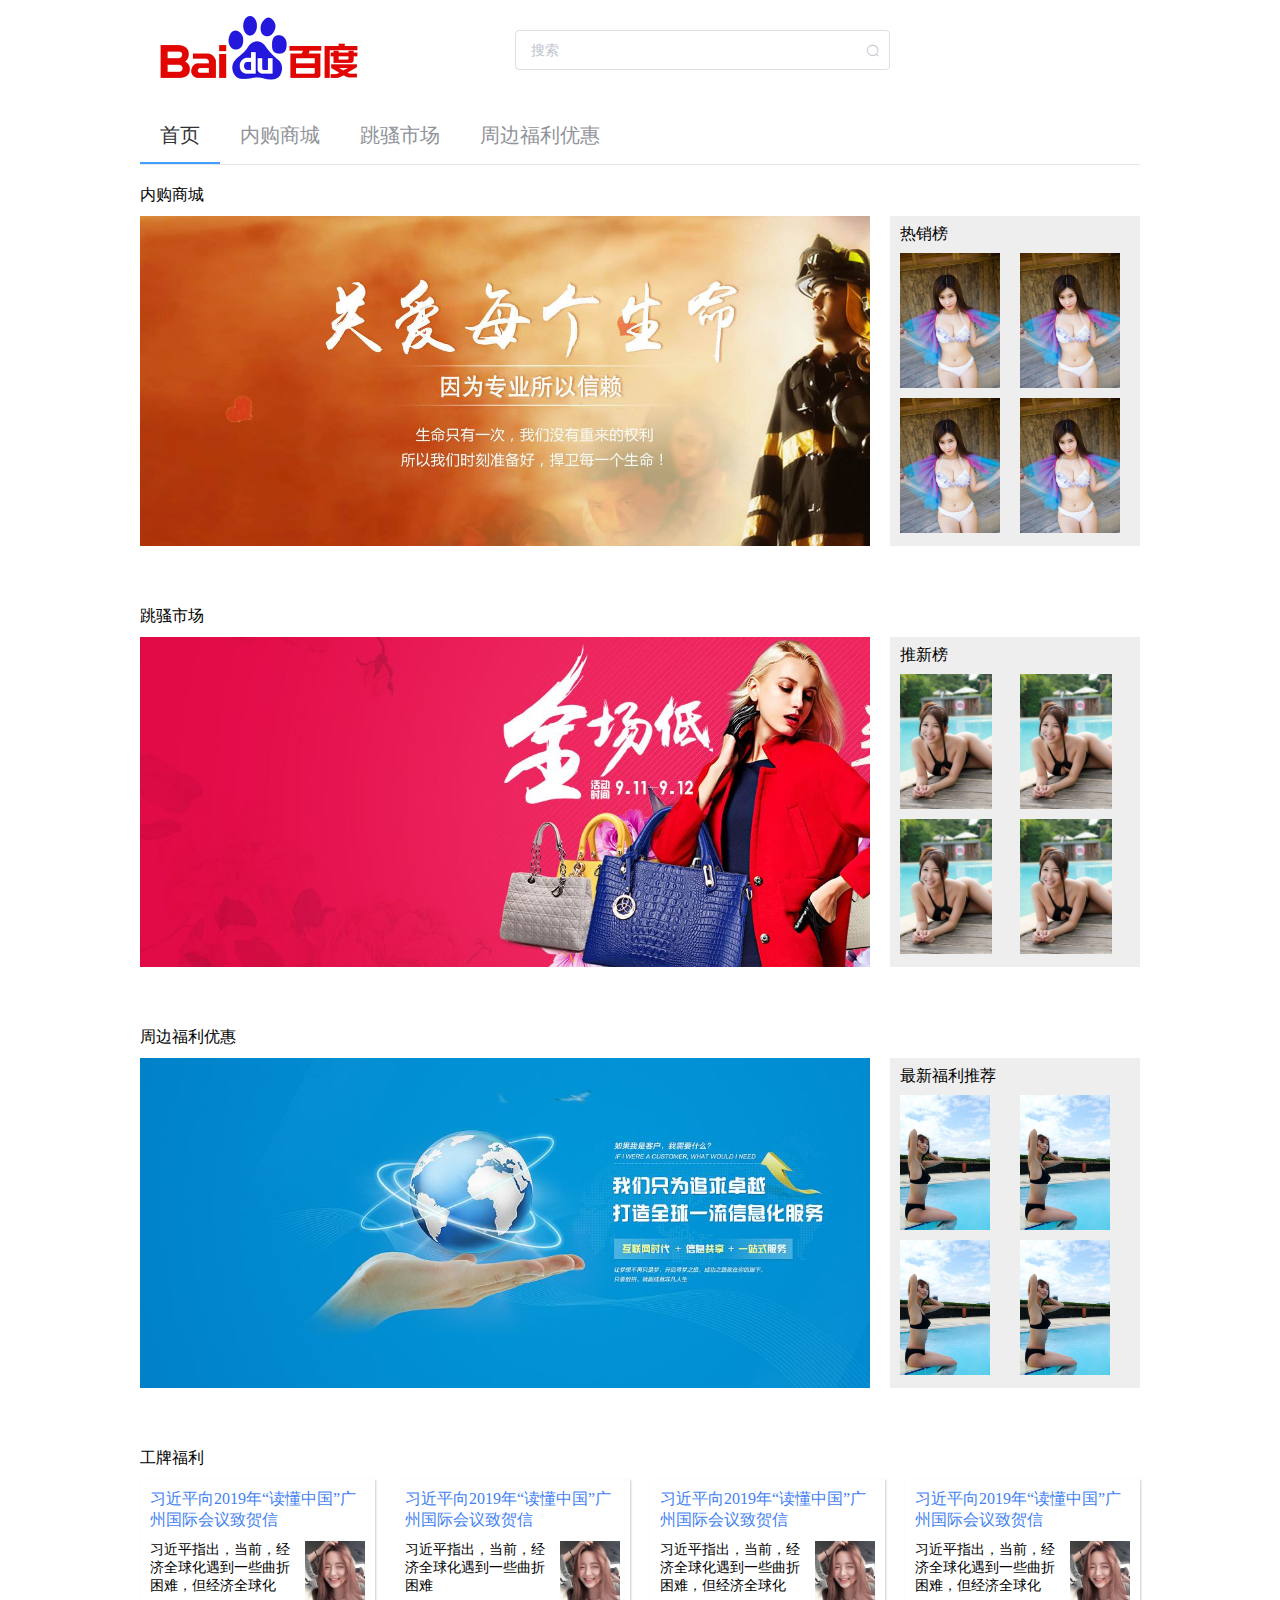
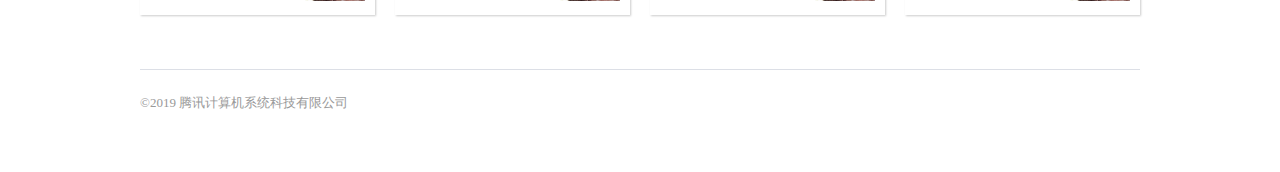
<file: index.html>
<!DOCTYPE html>
<html lang="en">
<head>
    <meta charset="UTF-8">
    <meta name="viewport" content="width=device-width, initial-scale=1.0">
    <meta http-equiv="X-UA-Compatible" content="ie=edge">
    <title>内部商城总页面</title>
    <link rel="shortcut icon" href="./favicon.ico" type="image/x-icon">
    <link rel="stylesheet" href="./js/lib/2.12.0/element-ui.min.css">
    <link rel="stylesheet" href="./css/style.css">
    <script src="./js/lib/vue.min.js"></script>
    <script src="./js/lib/2.12.0/element-ui.min.js"></script>
</head>
<body>
    <div id="app" class="app-box">
        <!-- 顶部log和搜索 -->
        <el-row>
            <el-col :span="9"><div class="logo-box"><img src="./imgs/bd_logo.jpg" alt="logo" class="logo-img"></div></el-col>
            <el-col :span="15">
                <div class="search-box">
                    <el-input
                    placeholder="搜索"
                    v-model="searchTxt">
                        <i slot="suffix" class="el-input__icon el-icon-search"></i>
                    </el-input>   
                </div>
            </el-col>
        </el-row>
        <!-- 导航 -->
        <el-menu :default-active="activeIndex" mode="horizontal" class="nav">
            <el-menu-item index="1"><a href="index.html">首页</a></el-menu-item>
            <el-menu-item index="2"><a href="mall.html">内购商城</a></el-menu-item>
            <el-menu-item index="3"><a href="market">跳骚市场</a></el-menu-item>
            <el-menu-item index="4"><a href="welfare">周边福利优惠</a></el-menu-item>
        </el-menu>
        <!-- 内购商城 -->
        <div>
            <el-row>
                <el-col :span="24"><div class="b-title">内购商城</div></el-col>
            </el-row>
            <el-row>
                <el-col :span="18"><div class="banner-img-box"><a href="#" target="_blank"><img src="./imgs/b1.jpg" alt="内购商城" class="banner-img"></a></div></el-col>
                <el-col :span="6">
                    <div class="small-img-wrapper">
                        <div class="t">热销榜</div>
                        <div class="small-img-box">
                            <div class="small-img">
                                <el-image :src="src" @click="smallImgClick">
                                    <div slot="placeholder" class="image-slot">
                                        加载中<span class="dot">...</span>
                                    </div>
                                </el-image>
                            </div>
                            <div class="small-img">
                                <el-image :src="src" @click="smallImgClick">
                                    <div slot="placeholder" class="image-slot">
                                        加载中<span class="dot">...</span>
                                    </div>
                                </el-image>
                            </div>
                            <div class="small-img">
                                <el-image :src="src" @click="smallImgClick">
                                    <div slot="placeholder" class="image-slot">
                                        加载中<span class="dot">...</span>
                                    </div>
                                </el-image>
                            </div>
                            <div class="small-img">
                                <el-image :src="src" @click="smallImgClick">
                                    <div slot="placeholder" class="image-slot">
                                        加载中<span class="dot">...</span>
                                    </div>
                                </el-image>
                            </div>
                        </div>
                    </div>
                </el-col>
            </el-row>
        </div>
        <!-- 跳骚市场 -->
        <div class="mg-t-40">
            <el-row>
                <el-col :span="24"><div class="b-title">跳骚市场</div></el-col>
            </el-row>
            <el-row>
                <el-col :span="18"><div class="banner-img-box"><a href="#" target="_blank"><img src="./imgs/b2.jpg" alt="跳骚市场" class="banner-img"></a></div></el-col>
                <el-col :span="6">
                    <div class="small-img-wrapper">
                        <div class="t">推新榜</div>
                        <div class="small-img-box">
                            <div class="small-img">
                                <el-image :src="src2" @click="smallImgClick">
                                    <div slot="placeholder" class="image-slot">
                                        加载中<span class="dot">...</span>
                                    </div>
                                </el-image>
                            </div>
                            <div class="small-img">
                                <el-image :src="src2" @click="smallImgClick">
                                    <div slot="placeholder" class="image-slot">
                                        加载中<span class="dot">...</span>
                                    </div>
                                </el-image>
                            </div>
                            <div class="small-img">
                                <el-image :src="src2" @click="smallImgClick">
                                    <div slot="placeholder" class="image-slot">
                                        加载中<span class="dot">...</span>
                                    </div>
                                </el-image>
                            </div>
                            <div class="small-img">
                                <el-image :src="src2" @click="smallImgClick">
                                    <div slot="placeholder" class="image-slot">
                                        加载中<span class="dot">...</span>
                                    </div>
                                </el-image>
                            </div>
                        </div>
                    </div>
                </el-col>
            </el-row>
        </div>
        <!-- 周边福利优惠 -->
        <div class="mg-t-40">
            <el-row>
                <el-col :span="24"><div class="b-title">周边福利优惠</div></el-col>
            </el-row>
            <el-row>
                <el-col :span="18"><div class="banner-img-box"><a href="#" target="_blank"><img src="./imgs/b3.jpg" alt="周边福利优惠" class="banner-img"></a></div></el-col>
                <el-col :span="6">
                    <div class="small-img-wrapper">
                        <div class="t">最新福利推荐</div>
                        <div class="small-img-box">
                            <div class="small-img">
                                <el-image :src="src3" @click="smallImgClick">
                                    <div slot="placeholder" class="image-slot">
                                        加载中<span class="dot">...</span>
                                    </div>
                                </el-image>
                            </div>
                            <div class="small-img">
                                <el-image :src="src3" @click="smallImgClick">
                                    <div slot="placeholder" class="image-slot">
                                        加载中<span class="dot">...</span>
                                    </div>
                                </el-image>
                            </div>
                            <div class="small-img">
                                <el-image :src="src3" @click="smallImgClick">
                                    <div slot="placeholder" class="image-slot">
                                        加载中<span class="dot">...</span>
                                    </div>
                                </el-image>
                            </div>
                            <div class="small-img">
                                <el-image :src="src3" @click="smallImgClick">
                                    <div slot="placeholder" class="image-slot">
                                        加载中<span class="dot">...</span>
                                    </div>
                                </el-image>
                            </div>
                        </div>
                    </div>
                </el-col>
            </el-row>
        </div>
        <!-- 工牌福利 -->
        <div class="mg-t-40">
            <el-row>
                <el-col :span="24"><div class="b-title">工牌福利</div></el-col>
            </el-row>
            <div class="gpfl-wrapper">
                <div class="item" @click="cardClick">
                    <p class="t">习近平向2019年“读懂中国”广州国际会议致贺信</p>
                    <div class="c">
                        <div class="desc">习近平指出，当前，经济全球化遇到一些曲折困难，但经济全球化</div>
                        <div><img src="./imgs/sj.jpeg"></div>
                    </div>
                </div>
                <div class="item" @click="cardClick">
                    <p class="t">习近平向2019年“读懂中国”广州国际会议致贺信</p>
                    <div class="c">
                        <div class="desc">习近平指出，当前，经济全球化遇到一些曲折困难</div>
                        <div><img src="./imgs/sj.jpeg"></div>
                    </div>
                </div>
                <div class="item" @click="cardClick">
                    <p class="t">习近平向2019年“读懂中国”广州国际会议致贺信</p>
                    <div class="c">
                        <div class="desc">习近平指出，当前，经济全球化遇到一些曲折困难，但经济全球化</div>
                        <div><img src="./imgs/sj.jpeg"></div>
                    </div>
                </div>
                <div class="item" @click="cardClick">
                    <p class="t">习近平向2019年“读懂中国”广州国际会议致贺信</p>
                    <div class="c">
                        <div class="desc">习近平指出，当前，经济全球化遇到一些曲折困难，但经济全球化</div>
                        <div><img src="./imgs/sj.jpeg"></div>
                    </div>
                </div>
            </div>
        </div>
        <div class="footer-line"><el-divider></el-divider></div>
        <div class="copy">&copy;2019 腾讯计算机系统科技有限公司</div>
    </div>
    <script>
        new Vue({
            el: '#app',
            data: {
                searchTxt: '',
                activeIndex: '1',
                src: './imgs/1.jpg',
                src2: './imgs/3.jpg',
                src3: './imgs/4.jpg',
            },
            methods: {
                smallImgClick:function() {
                    alert('官人，别闹')
                },
                cardClick:function() {
                    alert('工牌福利小卡片点击了')
                },
            },
        })
    </script>
</body>
</html>
</file>
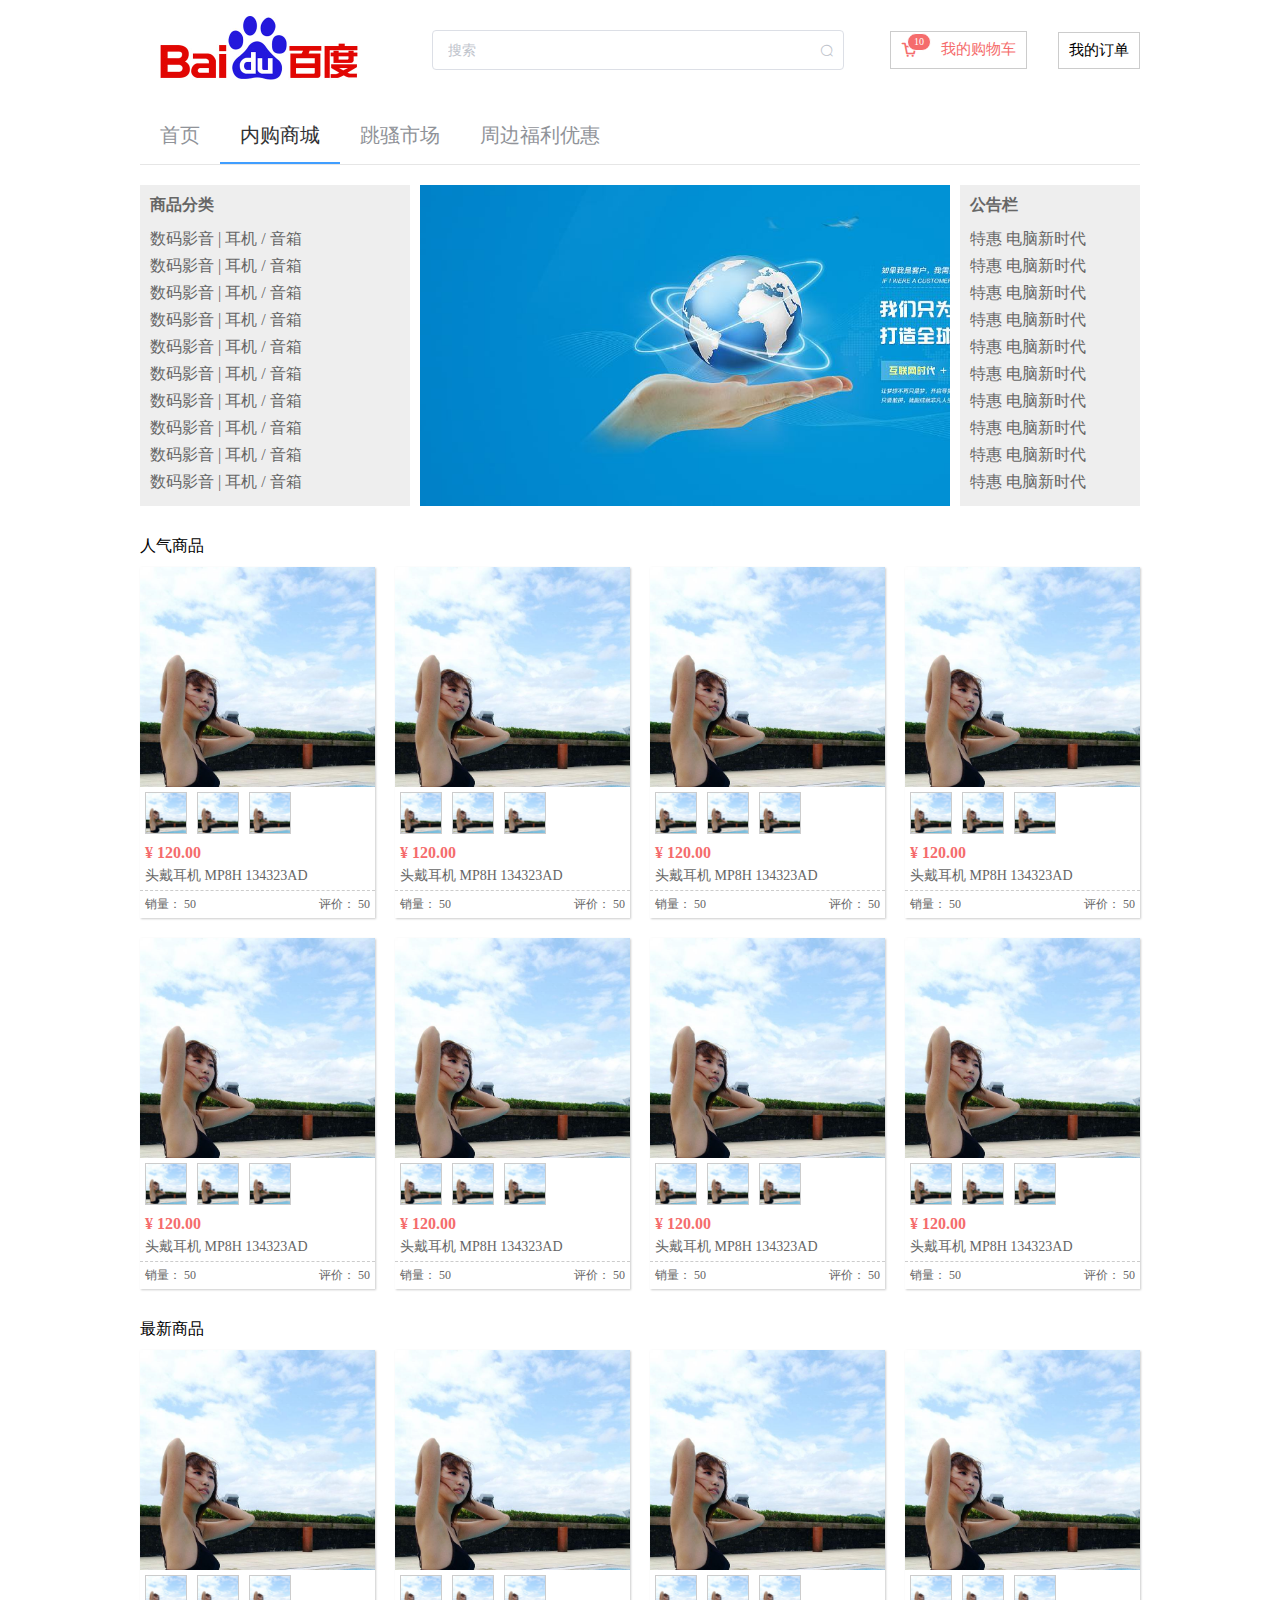
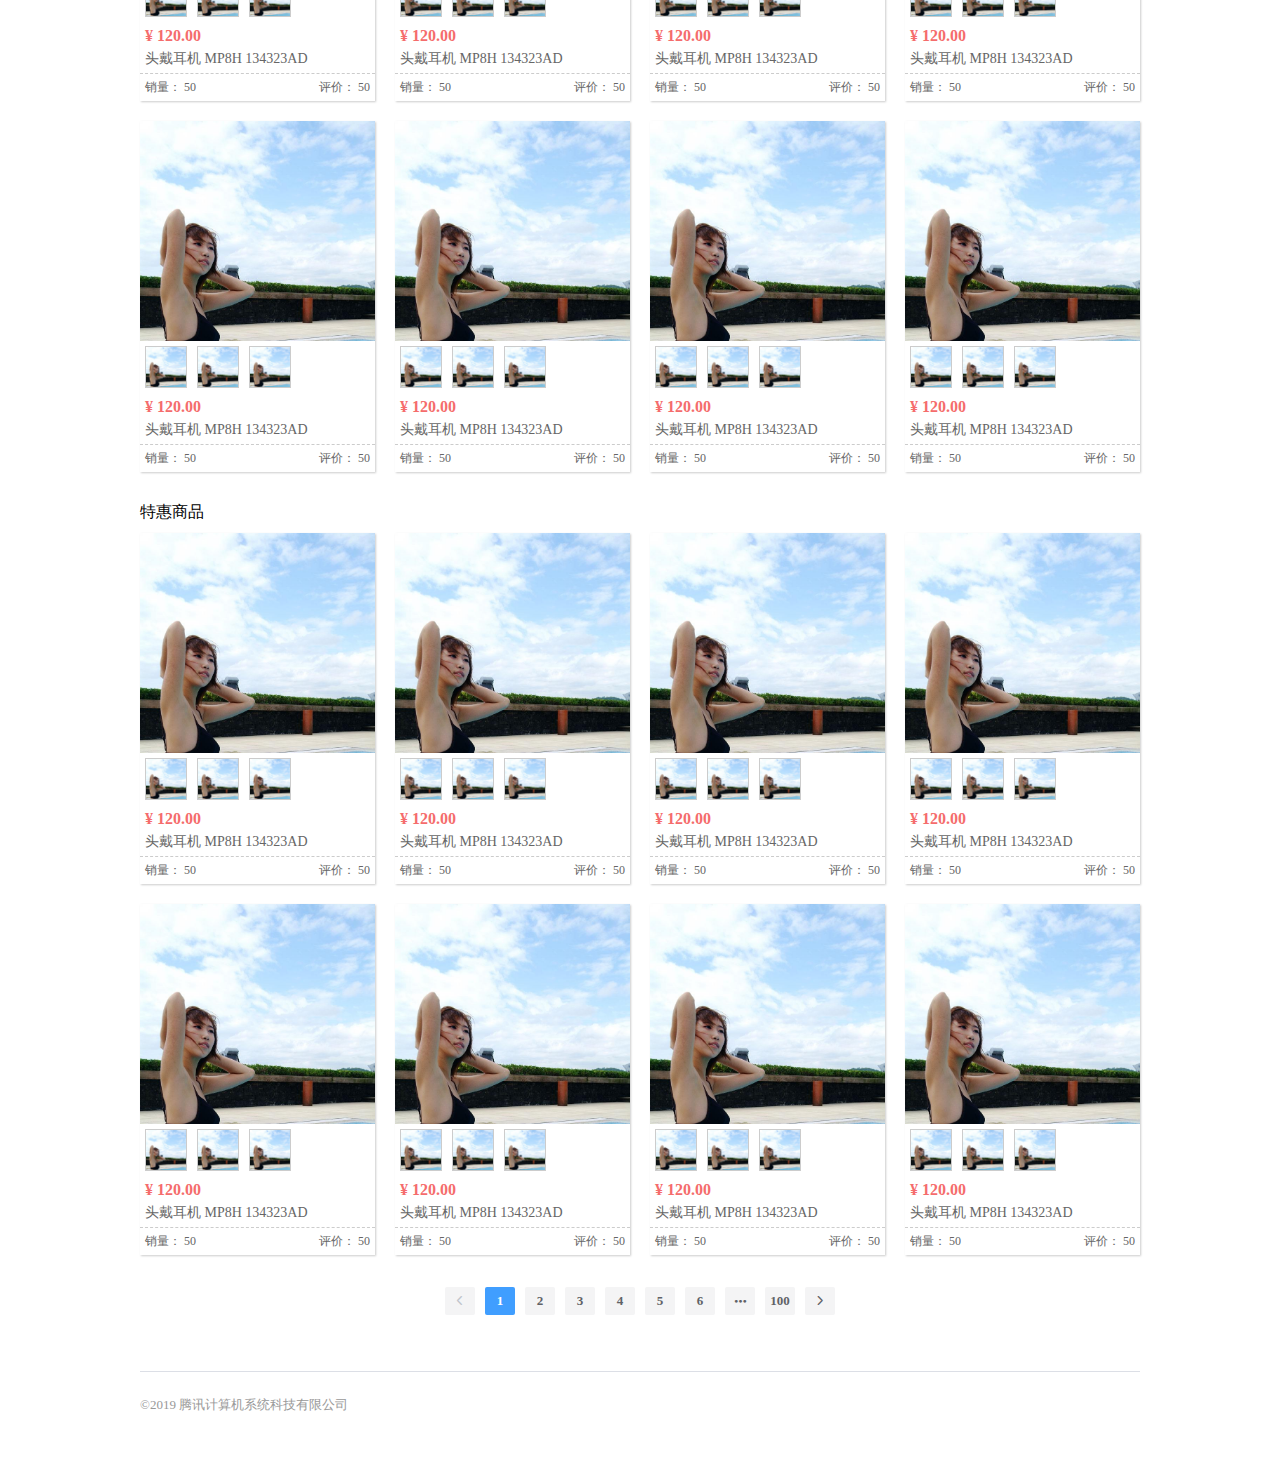
<file: mall.html>
<!DOCTYPE html>
<html lang="en">
<head>
    <meta charset="UTF-8">
    <meta name="viewport" content="width=device-width, initial-scale=1.0">
    <meta http-equiv="X-UA-Compatible" content="ie=edge">
    <title>内部商城</title>
    <link rel="shortcut icon" href="./favicon.ico" type="image/x-icon">
    <link rel="stylesheet" href="./js/lib/2.12.0/element-ui.min.css">
    <link rel="stylesheet" href="./css/style.css">
    <script src="./js/lib/vue.min.js"></script>
    <script src="./js/lib/2.12.0/element-ui.min.js"></script>
</head>
<body>
    <div id="app" class="app-box">
        <!-- 顶部log和搜索 -->
        <el-row>
            <el-col :span="7"><div class="logo-box"><img src="./imgs/bd_logo.jpg" alt="logo" class="logo-img"></div></el-col>
            <el-col :span="11">
                <div class="search-box-mall">
                    <el-input
                    placeholder="搜索"
                    v-model="searchTxt">
                        <i slot="suffix" class="el-input__icon el-icon-search"></i>
                    </el-input>   
                </div>
            </el-col>
            <el-col :span="6">
                <div class="mall-order-box">
                    <div>
                        <el-badge value="10" class="item">
                            <i class="el-icon-shopping-cart-2"></i>
                        </el-badge>
                        <span class="order-name">我的购物车</span>
                    </div>
                    <div>我的订单</div>
                </div>
            </el-col>
        </el-row>
        <!-- 导航 -->
        <el-menu :default-active="activeIndex" mode="horizontal" class="nav">
            <el-menu-item index="1"><a href="index.html">首页</a></el-menu-item>
            <el-menu-item index="2"><a href="mall.html">内购商城</a></el-menu-item>
            <el-menu-item index="3"><a href="market">跳骚市场</a></el-menu-item>
            <el-menu-item index="4"><a href="welfare">周边福利优惠</a></el-menu-item>
        </el-menu>
        <div class="mall-header">
            <div class="col-1">
                <div class="t">商品分类</div>
                <ul>
                    <li><span>数码影音</span> | <span>耳机</span> / <span>音箱</span></li>
                    <li><span>数码影音</span> | <span>耳机</span> / <span>音箱</span></li>
                    <li><span>数码影音</span> | <span>耳机</span> / <span>音箱</span></li>
                    <li><span>数码影音</span> | <span>耳机</span> / <span>音箱</span></li>
                    <li><span>数码影音</span> | <span>耳机</span> / <span>音箱</span></li>
                    <li><span>数码影音</span> | <span>耳机</span> / <span>音箱</span></li>
                    <li><span>数码影音</span> | <span>耳机</span> / <span>音箱</span></li>
                    <li><span>数码影音</span> | <span>耳机</span> / <span>音箱</span></li>
                    <li><span>数码影音</span> | <span>耳机</span> / <span>音箱</span></li>
                    <li><span>数码影音</span> | <span>耳机</span> / <span>音箱</span></li>
                </ul>
            </div>
            <div class="col-2">
                <div><a href="#"><img src="./imgs/b3.jpg"></a></div>
            </div>
            <div class="col-3">
                <div class="t">公告栏</div>
                <ul>
                    <li><a href="#" target="_blank">特惠 电脑新时代</a></li>
                    <li><a href="#" target="_blank">特惠 电脑新时代</a></li>
                    <li><a href="#" target="_blank">特惠 电脑新时代</a></li>
                    <li><a href="#" target="_blank">特惠 电脑新时代</a></li>
                    <li><a href="#" target="_blank">特惠 电脑新时代</a></li>
                    <li><a href="#" target="_blank">特惠 电脑新时代</a></li>
                    <li><a href="#" target="_blank">特惠 电脑新时代</a></li>
                    <li><a href="#" target="_blank">特惠 电脑新时代</a></li>
                    <li><a href="#" target="_blank">特惠 电脑新时代</a></li>
                    <li><a href="#" target="_blank">特惠 电脑新时代</a></li>
                </ul>
            </div>
        </div>
        <!-- 人气商品 -->
        <div class="mg-t-10">
            <el-row>
                <el-col :span="24"><div class="b-title">人气商品</div></el-col>
            </el-row>
            <div class="mall-item-box">
                <div class="item-img">
                    <div class="ig">
                        <el-image :src="src2" @click="smallImgClick">
                            <div slot="placeholder" class="image-slot">
                                加载中<span class="dot">...</span>
                            </div>
                        </el-image>
                    </div>
                    <ul class="item-img-list">
                        <li><img src="./imgs/4.jpg"></li>
                        <li><img src="./imgs/4.jpg"></li>
                        <li><img src="./imgs/4.jpg"></li>
                    </ul>
                    <div class="price">¥ 120.00</div>
                    <div class="name">头戴耳机 MP8H 134323AD</div>
                    <div class="num">
                        <span>销量： 50</span>
                        <span>评价： 50</span>
                    </div>
                </div>
                <div class="item-img">
                    <div class="ig">
                        <el-image :src="src2" @click="smallImgClick">
                            <div slot="placeholder" class="image-slot">
                                加载中<span class="dot">...</span>
                            </div>
                        </el-image>
                    </div>
                    <ul class="item-img-list">
                        <li><img src="./imgs/4.jpg"></li>
                        <li><img src="./imgs/4.jpg"></li>
                        <li><img src="./imgs/4.jpg"></li>
                    </ul>
                    <div class="price">¥ 120.00</div>
                    <div class="name">头戴耳机 MP8H 134323AD</div>
                    <div class="num">
                        <span>销量： 50</span>
                        <span>评价： 50</span>
                    </div>
                </div>
                <div class="item-img">
                    <div class="ig">
                        <el-image :src="src2" @click="smallImgClick">
                            <div slot="placeholder" class="image-slot">
                                加载中<span class="dot">...</span>
                            </div>
                        </el-image>
                    </div>
                    <ul class="item-img-list">
                        <li><img src="./imgs/4.jpg"></li>
                        <li><img src="./imgs/4.jpg"></li>
                        <li><img src="./imgs/4.jpg"></li>
                    </ul>
                    <div class="price">¥ 120.00</div>
                    <div class="name">头戴耳机 MP8H 134323AD</div>
                    <div class="num">
                        <span>销量： 50</span>
                        <span>评价： 50</span>
                    </div>
                </div>
                <div class="item-img">
                    <div class="ig">
                        <el-image :src="src2" @click="smallImgClick">
                            <div slot="placeholder" class="image-slot">
                                加载中<span class="dot">...</span>
                            </div>
                        </el-image>
                    </div>
                    <ul class="item-img-list">
                        <li><img src="./imgs/4.jpg"></li>
                        <li><img src="./imgs/4.jpg"></li>
                        <li><img src="./imgs/4.jpg"></li>
                    </ul>
                    <div class="price">¥ 120.00</div>
                    <div class="name">头戴耳机 MP8H 134323AD</div>
                    <div class="num">
                        <span>销量： 50</span>
                        <span>评价： 50</span>
                    </div>
                </div>
                <div class="item-img">
                    <div class="ig">
                        <el-image :src="src2" @click="smallImgClick">
                            <div slot="placeholder" class="image-slot">
                                加载中<span class="dot">...</span>
                            </div>
                        </el-image>
                    </div>
                    <ul class="item-img-list">
                        <li><img src="./imgs/4.jpg"></li>
                        <li><img src="./imgs/4.jpg"></li>
                        <li><img src="./imgs/4.jpg"></li>
                    </ul>
                    <div class="price">¥ 120.00</div>
                    <div class="name">头戴耳机 MP8H 134323AD</div>
                    <div class="num">
                        <span>销量： 50</span>
                        <span>评价： 50</span>
                    </div>
                </div>
                <div class="item-img">
                    <div class="ig">
                        <el-image :src="src2" @click="smallImgClick">
                            <div slot="placeholder" class="image-slot">
                                加载中<span class="dot">...</span>
                            </div>
                        </el-image>
                    </div>
                    <ul class="item-img-list">
                        <li><img src="./imgs/4.jpg"></li>
                        <li><img src="./imgs/4.jpg"></li>
                        <li><img src="./imgs/4.jpg"></li>
                    </ul>
                    <div class="price">¥ 120.00</div>
                    <div class="name">头戴耳机 MP8H 134323AD</div>
                    <div class="num">
                        <span>销量： 50</span>
                        <span>评价： 50</span>
                    </div>
                </div>
                <div class="item-img">
                    <div class="ig">
                        <el-image :src="src2" @click="smallImgClick">
                            <div slot="placeholder" class="image-slot">
                                加载中<span class="dot">...</span>
                            </div>
                        </el-image>
                    </div>
                    <ul class="item-img-list">
                        <li><img src="./imgs/4.jpg"></li>
                        <li><img src="./imgs/4.jpg"></li>
                        <li><img src="./imgs/4.jpg"></li>
                    </ul>
                    <div class="price">¥ 120.00</div>
                    <div class="name">头戴耳机 MP8H 134323AD</div>
                    <div class="num">
                        <span>销量： 50</span>
                        <span>评价： 50</span>
                    </div>
                </div>
                <div class="item-img">
                    <div class="ig">
                        <el-image :src="src2" @click="smallImgClick">
                            <div slot="placeholder" class="image-slot">
                                加载中<span class="dot">...</span>
                            </div>
                        </el-image>
                    </div>
                    <ul class="item-img-list">
                        <li><img src="./imgs/4.jpg"></li>
                        <li><img src="./imgs/4.jpg"></li>
                        <li><img src="./imgs/4.jpg"></li>
                    </ul>
                    <div class="price">¥ 120.00</div>
                    <div class="name">头戴耳机 MP8H 134323AD</div>
                    <div class="num">
                        <span>销量： 50</span>
                        <span>评价： 50</span>
                    </div>
                </div>
            </div>
        </div>
        <!-- 最新商品 -->
        <div class="mg-t--10">
            <el-row>
                <el-col :span="24"><div class="b-title">最新商品</div></el-col>
            </el-row>
            <div class="mall-item-box">
                <div class="item-img">
                    <div class="ig">
                        <el-image :src="src2" @click="smallImgClick">
                            <div slot="placeholder" class="image-slot">
                                加载中<span class="dot">...</span>
                            </div>
                        </el-image>
                    </div>
                    <ul class="item-img-list">
                        <li><img src="./imgs/4.jpg"></li>
                        <li><img src="./imgs/4.jpg"></li>
                        <li><img src="./imgs/4.jpg"></li>
                    </ul>
                    <div class="price">¥ 120.00</div>
                    <div class="name">头戴耳机 MP8H 134323AD</div>
                    <div class="num">
                        <span>销量： 50</span>
                        <span>评价： 50</span>
                    </div>
                </div>
                <div class="item-img">
                    <div class="ig">
                        <el-image :src="src2" @click="smallImgClick">
                            <div slot="placeholder" class="image-slot">
                                加载中<span class="dot">...</span>
                            </div>
                        </el-image>
                    </div>
                    <ul class="item-img-list">
                        <li><img src="./imgs/4.jpg"></li>
                        <li><img src="./imgs/4.jpg"></li>
                        <li><img src="./imgs/4.jpg"></li>
                    </ul>
                    <div class="price">¥ 120.00</div>
                    <div class="name">头戴耳机 MP8H 134323AD</div>
                    <div class="num">
                        <span>销量： 50</span>
                        <span>评价： 50</span>
                    </div>
                </div>
                <div class="item-img">
                    <div class="ig">
                        <el-image :src="src2" @click="smallImgClick">
                            <div slot="placeholder" class="image-slot">
                                加载中<span class="dot">...</span>
                            </div>
                        </el-image>
                    </div>
                    <ul class="item-img-list">
                        <li><img src="./imgs/4.jpg"></li>
                        <li><img src="./imgs/4.jpg"></li>
                        <li><img src="./imgs/4.jpg"></li>
                    </ul>
                    <div class="price">¥ 120.00</div>
                    <div class="name">头戴耳机 MP8H 134323AD</div>
                    <div class="num">
                        <span>销量： 50</span>
                        <span>评价： 50</span>
                    </div>
                </div>
                <div class="item-img">
                    <div class="ig">
                        <el-image :src="src2" @click="smallImgClick">
                            <div slot="placeholder" class="image-slot">
                                加载中<span class="dot">...</span>
                            </div>
                        </el-image>
                    </div>
                    <ul class="item-img-list">
                        <li><img src="./imgs/4.jpg"></li>
                        <li><img src="./imgs/4.jpg"></li>
                        <li><img src="./imgs/4.jpg"></li>
                    </ul>
                    <div class="price">¥ 120.00</div>
                    <div class="name">头戴耳机 MP8H 134323AD</div>
                    <div class="num">
                        <span>销量： 50</span>
                        <span>评价： 50</span>
                    </div>
                </div>
                <div class="item-img">
                    <div class="ig">
                        <el-image :src="src2" @click="smallImgClick">
                            <div slot="placeholder" class="image-slot">
                                加载中<span class="dot">...</span>
                            </div>
                        </el-image>
                    </div>
                    <ul class="item-img-list">
                        <li><img src="./imgs/4.jpg"></li>
                        <li><img src="./imgs/4.jpg"></li>
                        <li><img src="./imgs/4.jpg"></li>
                    </ul>
                    <div class="price">¥ 120.00</div>
                    <div class="name">头戴耳机 MP8H 134323AD</div>
                    <div class="num">
                        <span>销量： 50</span>
                        <span>评价： 50</span>
                    </div>
                </div>
                <div class="item-img">
                    <div class="ig">
                        <el-image :src="src2" @click="smallImgClick">
                            <div slot="placeholder" class="image-slot">
                                加载中<span class="dot">...</span>
                            </div>
                        </el-image>
                    </div>
                    <ul class="item-img-list">
                        <li><img src="./imgs/4.jpg"></li>
                        <li><img src="./imgs/4.jpg"></li>
                        <li><img src="./imgs/4.jpg"></li>
                    </ul>
                    <div class="price">¥ 120.00</div>
                    <div class="name">头戴耳机 MP8H 134323AD</div>
                    <div class="num">
                        <span>销量： 50</span>
                        <span>评价： 50</span>
                    </div>
                </div>
                <div class="item-img">
                    <div class="ig">
                        <el-image :src="src2" @click="smallImgClick">
                            <div slot="placeholder" class="image-slot">
                                加载中<span class="dot">...</span>
                            </div>
                        </el-image>
                    </div>
                    <ul class="item-img-list">
                        <li><img src="./imgs/4.jpg"></li>
                        <li><img src="./imgs/4.jpg"></li>
                        <li><img src="./imgs/4.jpg"></li>
                    </ul>
                    <div class="price">¥ 120.00</div>
                    <div class="name">头戴耳机 MP8H 134323AD</div>
                    <div class="num">
                        <span>销量： 50</span>
                        <span>评价： 50</span>
                    </div>
                </div>
                <div class="item-img">
                    <div class="ig">
                        <el-image :src="src2" @click="smallImgClick">
                            <div slot="placeholder" class="image-slot">
                                加载中<span class="dot">...</span>
                            </div>
                        </el-image>
                    </div>
                    <ul class="item-img-list">
                        <li><img src="./imgs/4.jpg"></li>
                        <li><img src="./imgs/4.jpg"></li>
                        <li><img src="./imgs/4.jpg"></li>
                    </ul>
                    <div class="price">¥ 120.00</div>
                    <div class="name">头戴耳机 MP8H 134323AD</div>
                    <div class="num">
                        <span>销量： 50</span>
                        <span>评价： 50</span>
                    </div>
                </div>
            </div>
        </div>
        <!-- 特惠商品 -->
        <div class="mg-t--10">
            <el-row>
                <el-col :span="24"><div class="b-title">特惠商品</div></el-col>
            </el-row>
            <div class="mall-item-box">
                <div class="item-img">
                    <div class="ig">
                        <el-image :src="src2" @click="smallImgClick">
                            <div slot="placeholder" class="image-slot">
                                加载中<span class="dot">...</span>
                            </div>
                        </el-image>
                    </div>
                    <ul class="item-img-list">
                        <li><img src="./imgs/4.jpg"></li>
                        <li><img src="./imgs/4.jpg"></li>
                        <li><img src="./imgs/4.jpg"></li>
                    </ul>
                    <div class="price">¥ 120.00</div>
                    <div class="name">头戴耳机 MP8H 134323AD</div>
                    <div class="num">
                        <span>销量： 50</span>
                        <span>评价： 50</span>
                    </div>
                </div>
                <div class="item-img">
                    <div class="ig">
                        <el-image :src="src2" @click="smallImgClick">
                            <div slot="placeholder" class="image-slot">
                                加载中<span class="dot">...</span>
                            </div>
                        </el-image>
                    </div>
                    <ul class="item-img-list">
                        <li><img src="./imgs/4.jpg"></li>
                        <li><img src="./imgs/4.jpg"></li>
                        <li><img src="./imgs/4.jpg"></li>
                    </ul>
                    <div class="price">¥ 120.00</div>
                    <div class="name">头戴耳机 MP8H 134323AD</div>
                    <div class="num">
                        <span>销量： 50</span>
                        <span>评价： 50</span>
                    </div>
                </div>
                <div class="item-img">
                    <div class="ig">
                        <el-image :src="src2" @click="smallImgClick">
                            <div slot="placeholder" class="image-slot">
                                加载中<span class="dot">...</span>
                            </div>
                        </el-image>
                    </div>
                    <ul class="item-img-list">
                        <li><img src="./imgs/4.jpg"></li>
                        <li><img src="./imgs/4.jpg"></li>
                        <li><img src="./imgs/4.jpg"></li>
                    </ul>
                    <div class="price">¥ 120.00</div>
                    <div class="name">头戴耳机 MP8H 134323AD</div>
                    <div class="num">
                        <span>销量： 50</span>
                        <span>评价： 50</span>
                    </div>
                </div>
                <div class="item-img">
                    <div class="ig">
                        <el-image :src="src2" @click="smallImgClick">
                            <div slot="placeholder" class="image-slot">
                                加载中<span class="dot">...</span>
                            </div>
                        </el-image>
                    </div>
                    <ul class="item-img-list">
                        <li><img src="./imgs/4.jpg"></li>
                        <li><img src="./imgs/4.jpg"></li>
                        <li><img src="./imgs/4.jpg"></li>
                    </ul>
                    <div class="price">¥ 120.00</div>
                    <div class="name">头戴耳机 MP8H 134323AD</div>
                    <div class="num">
                        <span>销量： 50</span>
                        <span>评价： 50</span>
                    </div>
                </div>
                <div class="item-img">
                    <div class="ig">
                        <el-image :src="src2" @click="smallImgClick">
                            <div slot="placeholder" class="image-slot">
                                加载中<span class="dot">...</span>
                            </div>
                        </el-image>
                    </div>
                    <ul class="item-img-list">
                        <li><img src="./imgs/4.jpg"></li>
                        <li><img src="./imgs/4.jpg"></li>
                        <li><img src="./imgs/4.jpg"></li>
                    </ul>
                    <div class="price">¥ 120.00</div>
                    <div class="name">头戴耳机 MP8H 134323AD</div>
                    <div class="num">
                        <span>销量： 50</span>
                        <span>评价： 50</span>
                    </div>
                </div>
                <div class="item-img">
                    <div class="ig">
                        <el-image :src="src2" @click="smallImgClick">
                            <div slot="placeholder" class="image-slot">
                                加载中<span class="dot">...</span>
                            </div>
                        </el-image>
                    </div>
                    <ul class="item-img-list">
                        <li><img src="./imgs/4.jpg"></li>
                        <li><img src="./imgs/4.jpg"></li>
                        <li><img src="./imgs/4.jpg"></li>
                    </ul>
                    <div class="price">¥ 120.00</div>
                    <div class="name">头戴耳机 MP8H 134323AD</div>
                    <div class="num">
                        <span>销量： 50</span>
                        <span>评价： 50</span>
                    </div>
                </div>
                <div class="item-img">
                    <div class="ig">
                        <el-image :src="src2" @click="smallImgClick">
                            <div slot="placeholder" class="image-slot">
                                加载中<span class="dot">...</span>
                            </div>
                        </el-image>
                    </div>
                    <ul class="item-img-list">
                        <li><img src="./imgs/4.jpg"></li>
                        <li><img src="./imgs/4.jpg"></li>
                        <li><img src="./imgs/4.jpg"></li>
                    </ul>
                    <div class="price">¥ 120.00</div>
                    <div class="name">头戴耳机 MP8H 134323AD</div>
                    <div class="num">
                        <span>销量： 50</span>
                        <span>评价： 50</span>
                    </div>
                </div>
                <div class="item-img">
                    <div class="ig">
                        <el-image :src="src2" @click="smallImgClick">
                            <div slot="placeholder" class="image-slot">
                                加载中<span class="dot">...</span>
                            </div>
                        </el-image>
                    </div>
                    <ul class="item-img-list">
                        <li><img src="./imgs/4.jpg"></li>
                        <li><img src="./imgs/4.jpg"></li>
                        <li><img src="./imgs/4.jpg"></li>
                    </ul>
                    <div class="price">¥ 120.00</div>
                    <div class="name">头戴耳机 MP8H 134323AD</div>
                    <div class="num">
                        <span>销量： 50</span>
                        <span>评价： 50</span>
                    </div>
                </div>
            </div>
        </div>
        <div class="page pd-t-10">
            <el-pagination
            background
            layout="prev, pager, next"
            :total="1000">
            </el-pagination>
        </div>
        <div class="footer-line"><el-divider></el-divider></div>
        <div class="copy">&copy;2019 腾讯计算机系统科技有限公司</div>
    </div>
    <script>
        new Vue({
            el: '#app',
            data: {
                searchTxt: '',
                activeIndex: '2',
                src2: './imgs/4.jpg',
            },
            methods: {
                smallImgClick:function() {
                    alert('商品被点击')
                }
            },
        })
    </script>
</body>
</html>
</file>
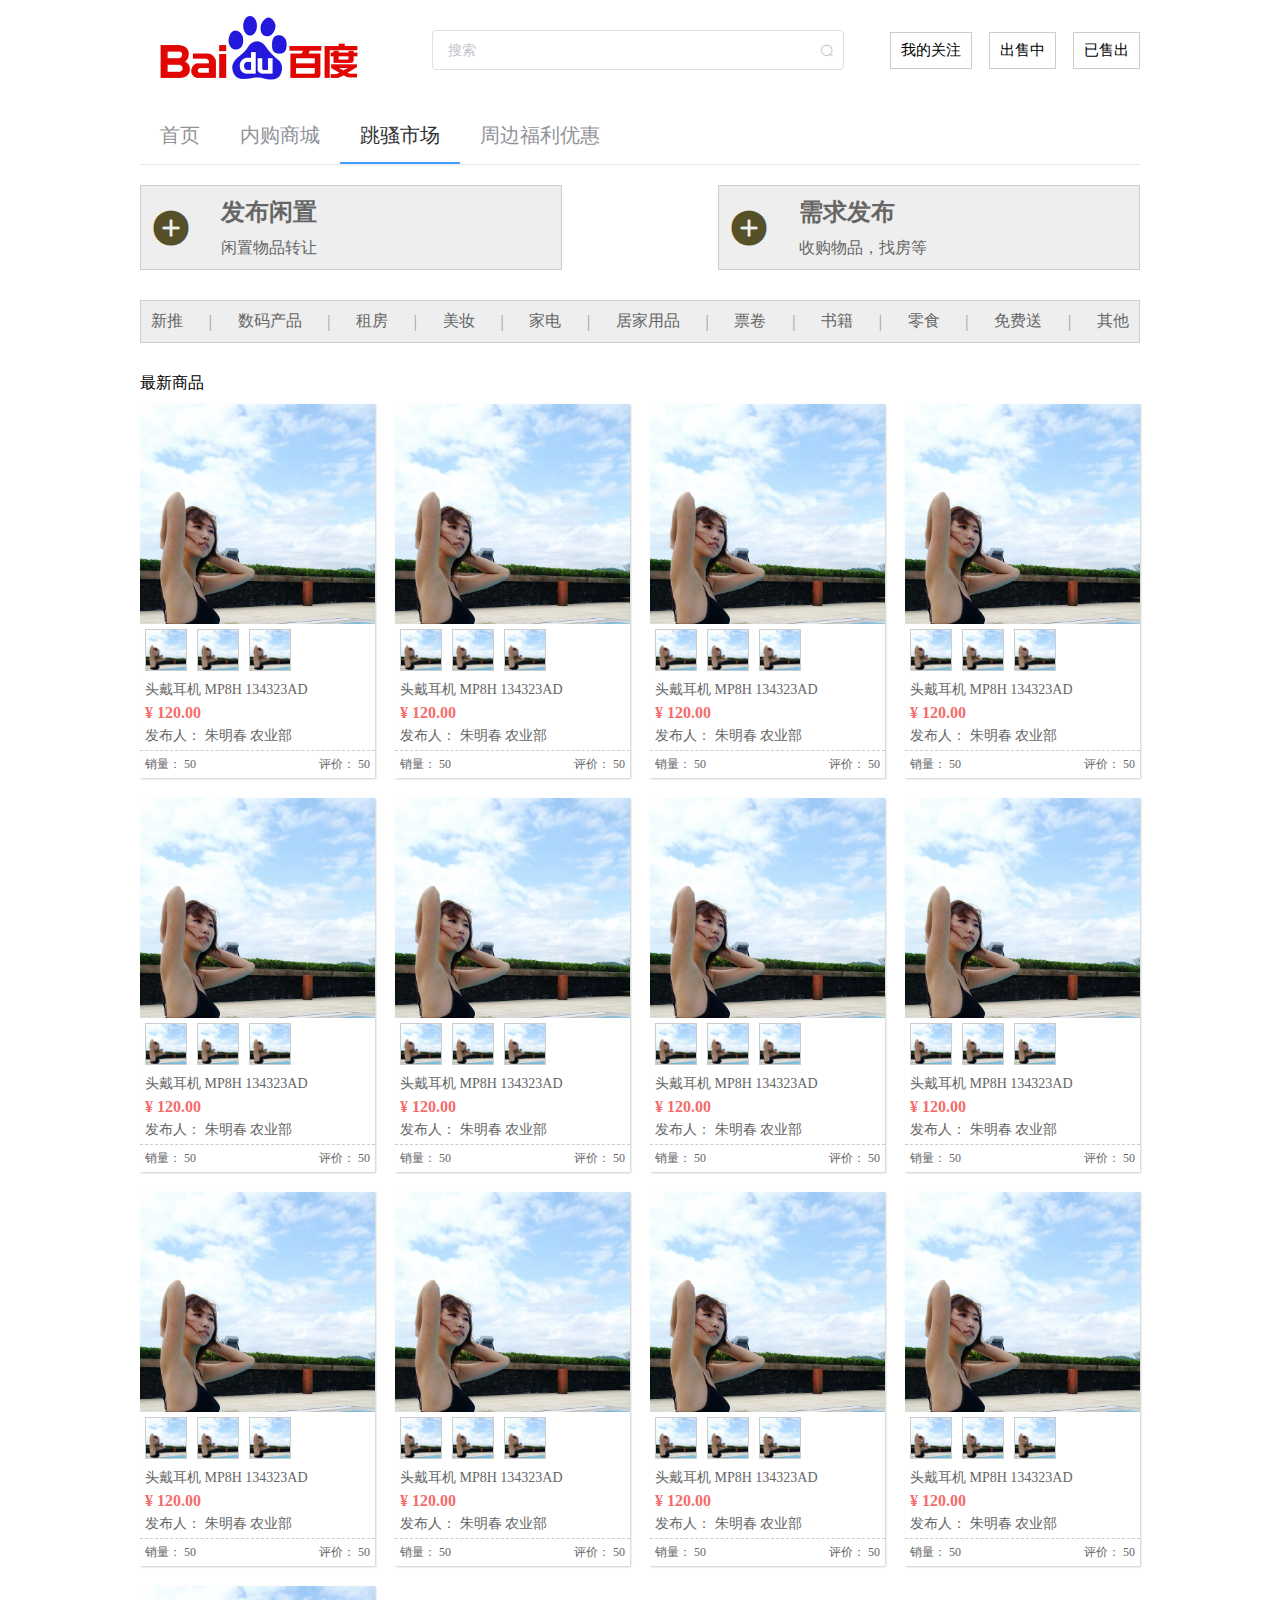
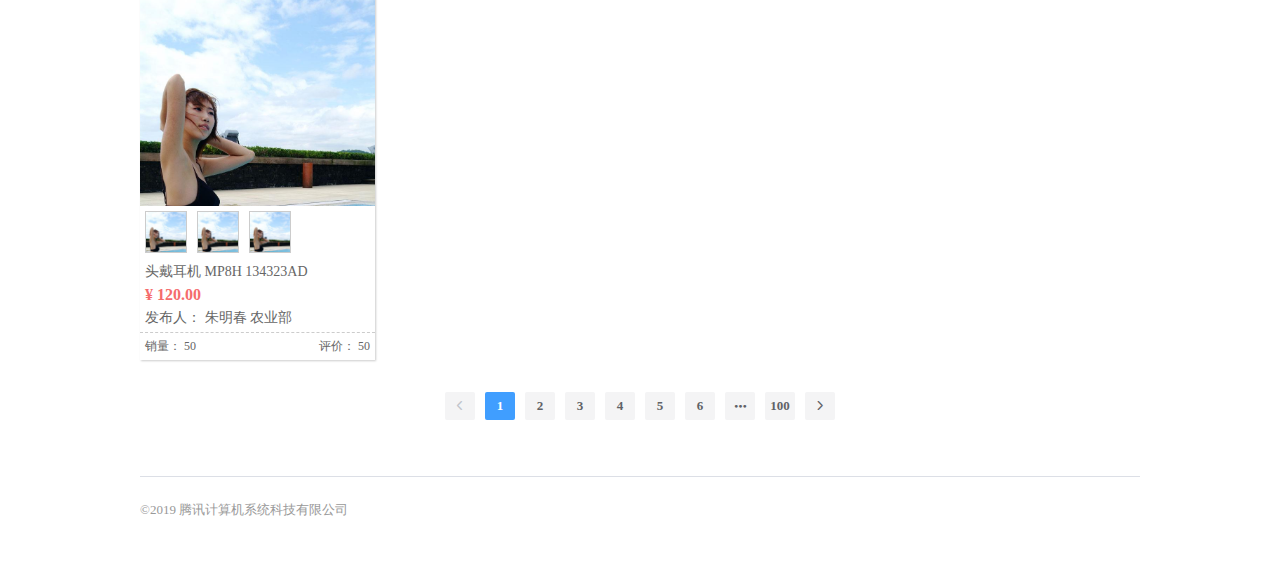
<file: market.html>
<!DOCTYPE html>
<html lang="en">
<head>
    <meta charset="UTF-8">
    <meta name="viewport" content="width=device-width, initial-scale=1.0">
    <meta http-equiv="X-UA-Compatible" content="ie=edge">
    <title>跳骚市场</title>
    <link rel="shortcut icon" href="./favicon.ico" type="image/x-icon">
    <link rel="stylesheet" href="./js/lib/2.12.0/element-ui.min.css">
    <link rel="stylesheet" href="./css/style.css">
    <script src="./js/lib/vue.min.js"></script>
    <script src="./js/lib/2.12.0/element-ui.min.js"></script>
</head>
<body>
    <div id="app" class="app-box">
        <!-- 顶部log和搜索 -->
        <el-row>
            <el-col :span="7"><div class="logo-box"><img src="./imgs/bd_logo.jpg" alt="logo" class="logo-img"></div></el-col>
            <el-col :span="11">
                <div class="search-box-mall">
                    <el-input
                    placeholder="搜索"
                    v-model="searchTxt">
                        <i slot="suffix" class="el-input__icon el-icon-search"></i>
                    </el-input>   
                </div>
            </el-col>
            <el-col :span="6">
                <div class="mall-order-box">
                    <div>我的关注</div>
                    <div>出售中</div>
                    <div>已售出</div>
                </div>
            </el-col>
        </el-row>
        <!-- 导航 -->
        <el-menu :default-active="activeIndex" mode="horizontal" class="nav">
            <el-menu-item index="1"><a href="index.html">首页</a></el-menu-item>
            <el-menu-item index="2"><a href="mall.html">内购商城</a></el-menu-item>
            <el-menu-item index="3"><a href="market">跳骚市场</a></el-menu-item>
            <el-menu-item index="4"><a href="welfare">周边福利优惠</a></el-menu-item>
        </el-menu>
        <div class="publish">
            <div class="item" @click="publishClick(1)">
                <div class="a"><i class="el-icon-circle-plus"></i></div>
                <div class="b">
                    <div class="d">发布闲置</div>
                    <div class="e">闲置物品转让</div>
                </div>
            </div>
            <div class="item" @click="publishClick(2)">
                <div class="a"><i class="el-icon-circle-plus"></i></div>
                <div class="b">
                    <div class="d">需求发布</div>
                    <div class="e">收购物品，找房等</div>
                </div>
            </div>
        </div>
        <div class="catg">
            <a href="#">新推</a> |
            <a href="#">数码产品</a> |
            <a href="#">租房</a> |
            <a href="#">美妆</a> |
            <a href="#">家电</a> |
            <a href="#">居家用品</a> |
            <a href="#">票卷</a> |
            <a href="#">书籍</a> |
            <a href="#">零食</a> |
            <a href="#">免费送</a> |
            <a href="#">其他</a>
        </div>
        <!-- 最新商品 -->
        <div class="mg-t-10">
            <el-row>
                <el-col :span="24"><div class="b-title">最新商品</div></el-col>
            </el-row>
            <div class="mall-item-box">
                <div class="item-img">
                    <div class="ig">
                        <el-image :src="src2" @click="smallImgClick">
                            <div slot="placeholder" class="image-slot">
                                加载中<span class="dot">...</span>
                            </div>
                        </el-image>
                    </div>
                    <ul class="item-img-list">
                        <li><img src="./imgs/4.jpg"></li>
                        <li><img src="./imgs/4.jpg"></li>
                        <li><img src="./imgs/4.jpg"></li>
                    </ul>
                    <div class="m-name">头戴耳机 MP8H 134323AD</div>
                    <div class="m-price">¥ 120.00</div>
                    <div class="name">发布人： 朱明春 农业部</div>
                    <div class="num">
                        <span>销量： 50</span>
                        <span>评价： 50</span>
                    </div>
                </div>
                <div class="item-img">
                    <div class="ig">
                        <el-image :src="src2" @click="smallImgClick">
                            <div slot="placeholder" class="image-slot">
                                加载中<span class="dot">...</span>
                            </div>
                        </el-image>
                    </div>
                    <ul class="item-img-list">
                        <li><img src="./imgs/4.jpg"></li>
                        <li><img src="./imgs/4.jpg"></li>
                        <li><img src="./imgs/4.jpg"></li>
                    </ul>
                    <div class="m-name">头戴耳机 MP8H 134323AD</div>
                    <div class="m-price">¥ 120.00</div>
                    <div class="name">发布人： 朱明春 农业部</div>
                    <div class="num">
                        <span>销量： 50</span>
                        <span>评价： 50</span>
                    </div>
                </div>
                <div class="item-img">
                    <div class="ig">
                        <el-image :src="src2" @click="smallImgClick">
                            <div slot="placeholder" class="image-slot">
                                加载中<span class="dot">...</span>
                            </div>
                        </el-image>
                    </div>
                    <ul class="item-img-list">
                        <li><img src="./imgs/4.jpg"></li>
                        <li><img src="./imgs/4.jpg"></li>
                        <li><img src="./imgs/4.jpg"></li>
                    </ul>
                    <div class="m-name">头戴耳机 MP8H 134323AD</div>
                    <div class="m-price">¥ 120.00</div>
                    <div class="name">发布人： 朱明春 农业部</div>
                    <div class="num">
                        <span>销量： 50</span>
                        <span>评价： 50</span>
                    </div>
                </div>
                <div class="item-img">
                    <div class="ig">
                        <el-image :src="src2" @click="smallImgClick">
                            <div slot="placeholder" class="image-slot">
                                加载中<span class="dot">...</span>
                            </div>
                        </el-image>
                    </div>
                    <ul class="item-img-list">
                        <li><img src="./imgs/4.jpg"></li>
                        <li><img src="./imgs/4.jpg"></li>
                        <li><img src="./imgs/4.jpg"></li>
                    </ul>
                    <div class="m-name">头戴耳机 MP8H 134323AD</div>
                    <div class="m-price">¥ 120.00</div>
                    <div class="name">发布人： 朱明春 农业部</div>
                    <div class="num">
                        <span>销量： 50</span>
                        <span>评价： 50</span>
                    </div>
                </div>
                <div class="item-img">
                    <div class="ig">
                        <el-image :src="src2" @click="smallImgClick">
                            <div slot="placeholder" class="image-slot">
                                加载中<span class="dot">...</span>
                            </div>
                        </el-image>
                    </div>
                    <ul class="item-img-list">
                        <li><img src="./imgs/4.jpg"></li>
                        <li><img src="./imgs/4.jpg"></li>
                        <li><img src="./imgs/4.jpg"></li>
                    </ul>
                    <div class="m-name">头戴耳机 MP8H 134323AD</div>
                    <div class="m-price">¥ 120.00</div>
                    <div class="name">发布人： 朱明春 农业部</div>
                    <div class="num">
                        <span>销量： 50</span>
                        <span>评价： 50</span>
                    </div>
                </div>
                <div class="item-img">
                    <div class="ig">
                        <el-image :src="src2" @click="smallImgClick">
                            <div slot="placeholder" class="image-slot">
                                加载中<span class="dot">...</span>
                            </div>
                        </el-image>
                    </div>
                    <ul class="item-img-list">
                        <li><img src="./imgs/4.jpg"></li>
                        <li><img src="./imgs/4.jpg"></li>
                        <li><img src="./imgs/4.jpg"></li>
                    </ul>
                    <div class="m-name">头戴耳机 MP8H 134323AD</div>
                    <div class="m-price">¥ 120.00</div>
                    <div class="name">发布人： 朱明春 农业部</div>
                    <div class="num">
                        <span>销量： 50</span>
                        <span>评价： 50</span>
                    </div>
                </div>
                <div class="item-img">
                    <div class="ig">
                        <el-image :src="src2" @click="smallImgClick">
                            <div slot="placeholder" class="image-slot">
                                加载中<span class="dot">...</span>
                            </div>
                        </el-image>
                    </div>
                    <ul class="item-img-list">
                        <li><img src="./imgs/4.jpg"></li>
                        <li><img src="./imgs/4.jpg"></li>
                        <li><img src="./imgs/4.jpg"></li>
                    </ul>
                    <div class="m-name">头戴耳机 MP8H 134323AD</div>
                    <div class="m-price">¥ 120.00</div>
                    <div class="name">发布人： 朱明春 农业部</div>
                    <div class="num">
                        <span>销量： 50</span>
                        <span>评价： 50</span>
                    </div>
                </div>
                <div class="item-img">
                    <div class="ig">
                        <el-image :src="src2" @click="smallImgClick">
                            <div slot="placeholder" class="image-slot">
                                加载中<span class="dot">...</span>
                            </div>
                        </el-image>
                    </div>
                    <ul class="item-img-list">
                        <li><img src="./imgs/4.jpg"></li>
                        <li><img src="./imgs/4.jpg"></li>
                        <li><img src="./imgs/4.jpg"></li>
                    </ul>
                    <div class="m-name">头戴耳机 MP8H 134323AD</div>
                    <div class="m-price">¥ 120.00</div>
                    <div class="name">发布人： 朱明春 农业部</div>
                    <div class="num">
                        <span>销量： 50</span>
                        <span>评价： 50</span>
                    </div>
                </div>
                <div class="item-img">
                    <div class="ig">
                        <el-image :src="src2" @click="smallImgClick">
                            <div slot="placeholder" class="image-slot">
                                加载中<span class="dot">...</span>
                            </div>
                        </el-image>
                    </div>
                    <ul class="item-img-list">
                        <li><img src="./imgs/4.jpg"></li>
                        <li><img src="./imgs/4.jpg"></li>
                        <li><img src="./imgs/4.jpg"></li>
                    </ul>
                    <div class="m-name">头戴耳机 MP8H 134323AD</div>
                    <div class="m-price">¥ 120.00</div>
                    <div class="name">发布人： 朱明春 农业部</div>
                    <div class="num">
                        <span>销量： 50</span>
                        <span>评价： 50</span>
                    </div>
                </div>
                <div class="item-img">
                    <div class="ig">
                        <el-image :src="src2" @click="smallImgClick">
                            <div slot="placeholder" class="image-slot">
                                加载中<span class="dot">...</span>
                            </div>
                        </el-image>
                    </div>
                    <ul class="item-img-list">
                        <li><img src="./imgs/4.jpg"></li>
                        <li><img src="./imgs/4.jpg"></li>
                        <li><img src="./imgs/4.jpg"></li>
                    </ul>
                    <div class="m-name">头戴耳机 MP8H 134323AD</div>
                    <div class="m-price">¥ 120.00</div>
                    <div class="name">发布人： 朱明春 农业部</div>
                    <div class="num">
                        <span>销量： 50</span>
                        <span>评价： 50</span>
                    </div>
                </div>
                <div class="item-img">
                    <div class="ig">
                        <el-image :src="src2" @click="smallImgClick">
                            <div slot="placeholder" class="image-slot">
                                加载中<span class="dot">...</span>
                            </div>
                        </el-image>
                    </div>
                    <ul class="item-img-list">
                        <li><img src="./imgs/4.jpg"></li>
                        <li><img src="./imgs/4.jpg"></li>
                        <li><img src="./imgs/4.jpg"></li>
                    </ul>
                    <div class="m-name">头戴耳机 MP8H 134323AD</div>
                    <div class="m-price">¥ 120.00</div>
                    <div class="name">发布人： 朱明春 农业部</div>
                    <div class="num">
                        <span>销量： 50</span>
                        <span>评价： 50</span>
                    </div>
                </div>
                <div class="item-img">
                    <div class="ig">
                        <el-image :src="src2" @click="smallImgClick">
                            <div slot="placeholder" class="image-slot">
                                加载中<span class="dot">...</span>
                            </div>
                        </el-image>
                    </div>
                    <ul class="item-img-list">
                        <li><img src="./imgs/4.jpg"></li>
                        <li><img src="./imgs/4.jpg"></li>
                        <li><img src="./imgs/4.jpg"></li>
                    </ul>
                    <div class="m-name">头戴耳机 MP8H 134323AD</div>
                    <div class="m-price">¥ 120.00</div>
                    <div class="name">发布人： 朱明春 农业部</div>
                    <div class="num">
                        <span>销量： 50</span>
                        <span>评价： 50</span>
                    </div>
                </div>
                <div class="item-img">
                    <div class="ig">
                        <el-image :src="src2" @click="smallImgClick">
                            <div slot="placeholder" class="image-slot">
                                加载中<span class="dot">...</span>
                            </div>
                        </el-image>
                    </div>
                    <ul class="item-img-list">
                        <li><img src="./imgs/4.jpg"></li>
                        <li><img src="./imgs/4.jpg"></li>
                        <li><img src="./imgs/4.jpg"></li>
                    </ul>
                    <div class="m-name">头戴耳机 MP8H 134323AD</div>
                    <div class="m-price">¥ 120.00</div>
                    <div class="name">发布人： 朱明春 农业部</div>
                    <div class="num">
                        <span>销量： 50</span>
                        <span>评价： 50</span>
                    </div>
                </div>
            </div>
        </div>
        <div class="page pd-t-10">
            <el-pagination
            background
            layout="prev, pager, next"
            :total="1000">
            </el-pagination>
        </div>
        <div class="footer-line"><el-divider></el-divider></div>
        <div class="copy">&copy;2019 腾讯计算机系统科技有限公司</div>
    </div>
    <script>
        new Vue({
            el: '#app',
            data: {
                searchTxt: '',
                activeIndex: '3',
                src2: './imgs/4.jpg',
            },
            methods: {
                smallImgClick:function() {
                    alert('商品被点击')
                },
                publishClick:function(type) {
                    alert('发布按钮被点击了' + type)
                }
            },
        })
    </script>
</body>
</html>
</file>
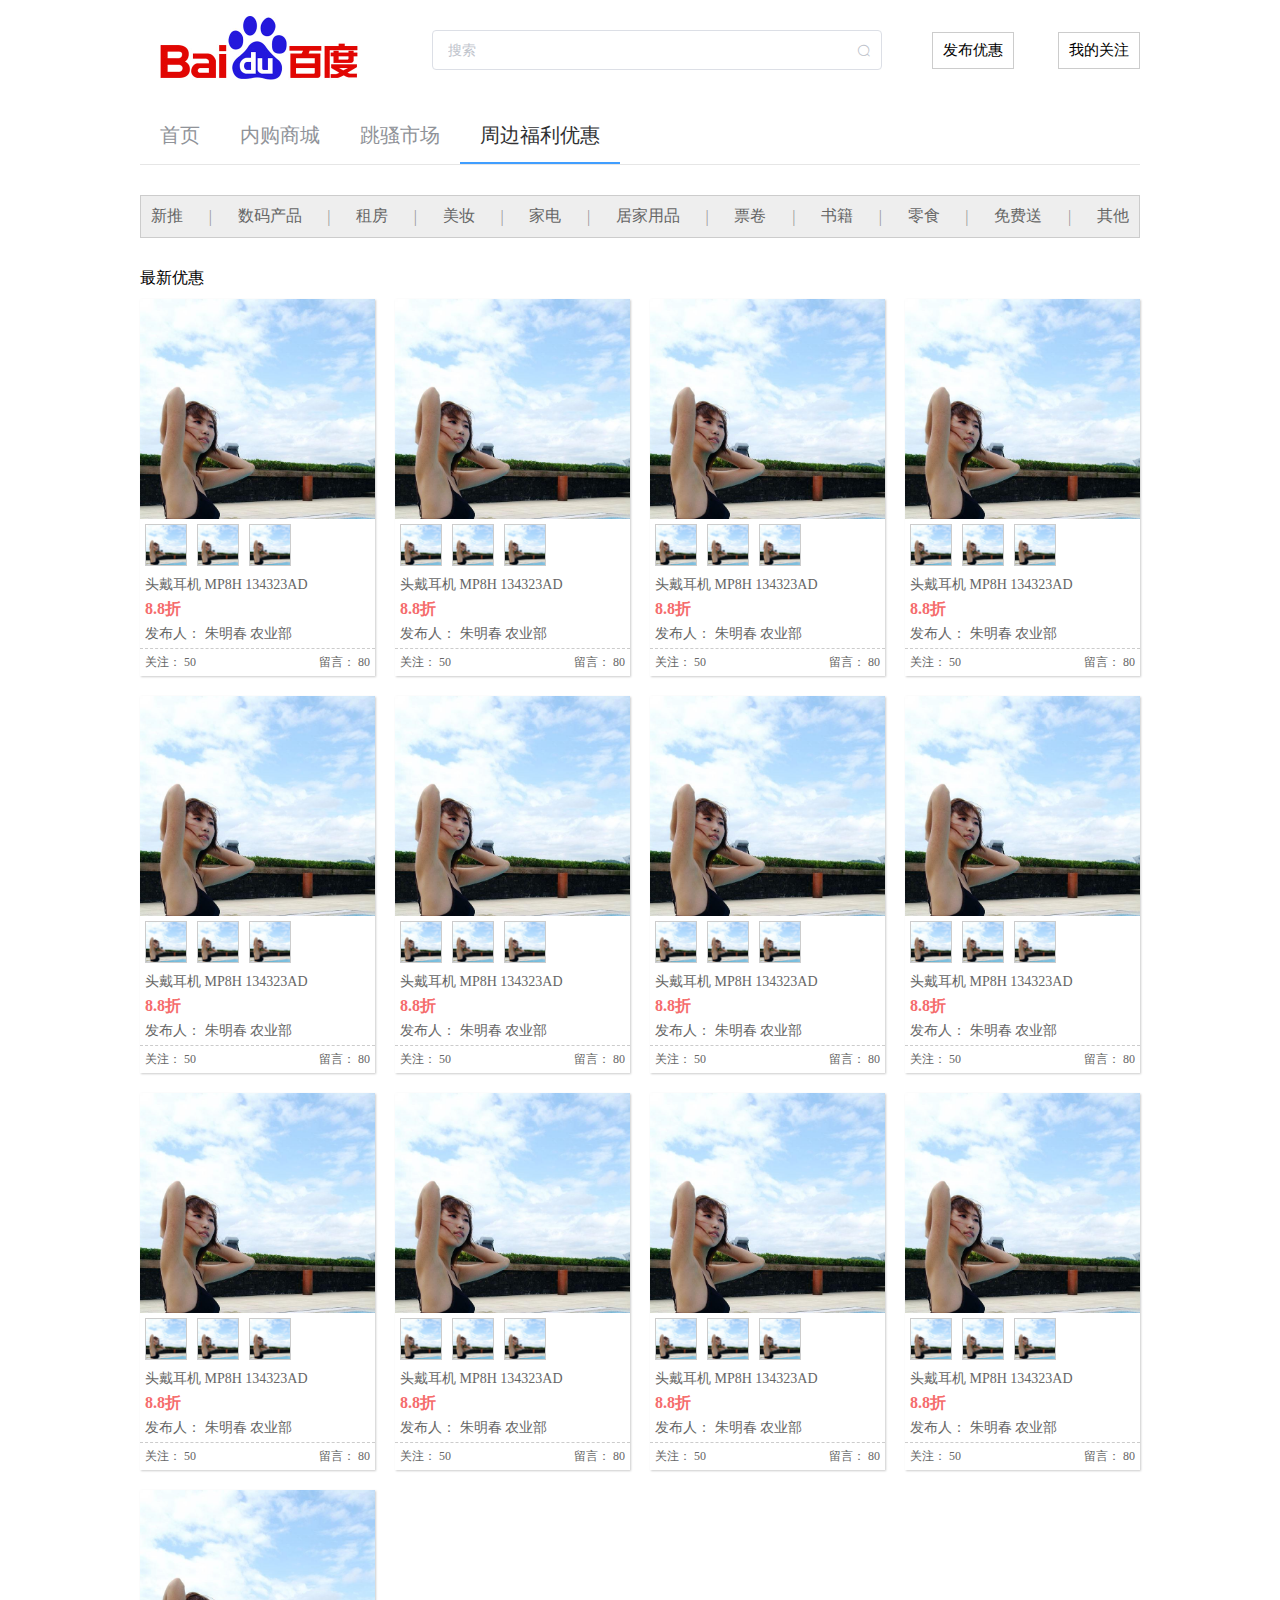
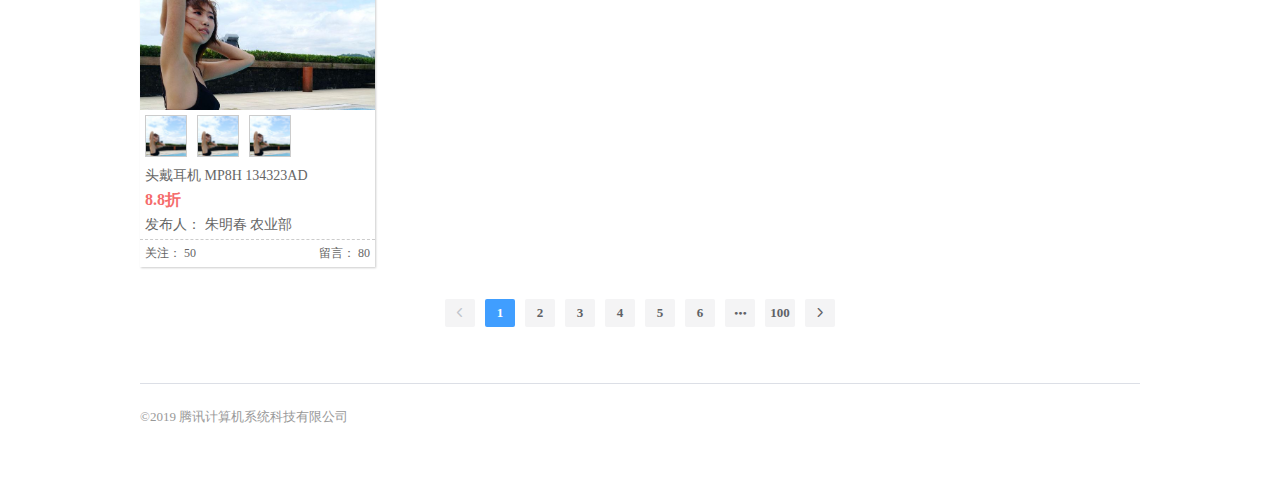
<file: welfare.html>
<!DOCTYPE html>
<html lang="en">
<head>
    <meta charset="UTF-8">
    <meta name="viewport" content="width=device-width, initial-scale=1.0">
    <meta http-equiv="X-UA-Compatible" content="ie=edge">
    <title>周边优惠</title>
    <link rel="shortcut icon" href="./favicon.ico" type="image/x-icon">
    <link rel="stylesheet" href="./js/lib/2.12.0/element-ui.min.css">
    <link rel="stylesheet" href="./css/style.css">
    <script src="./js/lib/vue.min.js"></script>
    <script src="./js/lib/2.12.0/element-ui.min.js"></script>
</head>
<body>
    <div id="app" class="app-box">
        <!-- 顶部log和搜索 -->
        <el-row>
            <el-col :span="7"><div class="logo-box"><img src="./imgs/bd_logo.jpg" alt="logo" class="logo-img"></div></el-col>
            <el-col :span="12">
                <div class="search-box-mall">
                    <el-input
                    placeholder="搜索"
                    v-model="searchTxt">
                        <i slot="suffix" class="el-input__icon el-icon-search"></i>
                    </el-input>   
                </div>
            </el-col>
            <el-col :span="5">
                <div class="mall-order-box">
                    <div>发布优惠</div>
                    <div>我的关注</div>
                </div>
            </el-col>
        </el-row>
        <!-- 导航 -->
        <el-menu :default-active="activeIndex" mode="horizontal" class="nav">
            <el-menu-item index="1"><a href="index.html">首页</a></el-menu-item>
            <el-menu-item index="2"><a href="mall.html">内购商城</a></el-menu-item>
            <el-menu-item index="3"><a href="market">跳骚市场</a></el-menu-item>
            <el-menu-item index="4"><a href="welfare">周边福利优惠</a></el-menu-item>
        </el-menu>
        <div class="catg">
            <a href="#">新推</a> |
            <a href="#">数码产品</a> |
            <a href="#">租房</a> |
            <a href="#">美妆</a> |
            <a href="#">家电</a> |
            <a href="#">居家用品</a> |
            <a href="#">票卷</a> |
            <a href="#">书籍</a> |
            <a href="#">零食</a> |
            <a href="#">免费送</a> |
            <a href="#">其他</a>
        </div>
        <!-- 最新优惠 -->
        <div class="mg-t-10">
            <el-row>
                <el-col :span="24"><div class="b-title">最新优惠</div></el-col>
            </el-row>
            <div class="mall-item-box">
                <div class="item-img">
                    <div class="ig">
                        <el-image :src="src2" @click="smallImgClick">
                            <div slot="placeholder" class="image-slot">
                                加载中<span class="dot">...</span>
                            </div>
                        </el-image>
                    </div>
                    <ul class="item-img-list">
                        <li><img src="./imgs/4.jpg"></li>
                        <li><img src="./imgs/4.jpg"></li>
                        <li><img src="./imgs/4.jpg"></li>
                    </ul>
                    <div class="m-name">头戴耳机 MP8H 134323AD</div>
                    <div class="m-price">8.8折</div>
                    <div class="name">发布人： 朱明春 农业部</div>
                    <div class="num">
                        <span>关注： 50</span>
                        <span>留言： 80</span>
                    </div>
                </div>
                <div class="item-img">
                    <div class="ig">
                        <el-image :src="src2" @click="smallImgClick">
                            <div slot="placeholder" class="image-slot">
                                加载中<span class="dot">...</span>
                            </div>
                        </el-image>
                    </div>
                    <ul class="item-img-list">
                        <li><img src="./imgs/4.jpg"></li>
                        <li><img src="./imgs/4.jpg"></li>
                        <li><img src="./imgs/4.jpg"></li>
                    </ul>
                    <div class="m-name">头戴耳机 MP8H 134323AD</div>
                    <div class="m-price">8.8折</div>
                    <div class="name">发布人： 朱明春 农业部</div>
                    <div class="num">
                        <span>关注： 50</span>
                        <span>留言： 80</span>
                    </div>
                </div>
                <div class="item-img">
                    <div class="ig">
                        <el-image :src="src2" @click="smallImgClick">
                            <div slot="placeholder" class="image-slot">
                                加载中<span class="dot">...</span>
                            </div>
                        </el-image>
                    </div>
                    <ul class="item-img-list">
                        <li><img src="./imgs/4.jpg"></li>
                        <li><img src="./imgs/4.jpg"></li>
                        <li><img src="./imgs/4.jpg"></li>
                    </ul>
                    <div class="m-name">头戴耳机 MP8H 134323AD</div>
                    <div class="m-price">8.8折</div>
                    <div class="name">发布人： 朱明春 农业部</div>
                    <div class="num">
                        <span>关注： 50</span>
                        <span>留言： 80</span>
                    </div>
                </div>
                <div class="item-img">
                    <div class="ig">
                        <el-image :src="src2" @click="smallImgClick">
                            <div slot="placeholder" class="image-slot">
                                加载中<span class="dot">...</span>
                            </div>
                        </el-image>
                    </div>
                    <ul class="item-img-list">
                        <li><img src="./imgs/4.jpg"></li>
                        <li><img src="./imgs/4.jpg"></li>
                        <li><img src="./imgs/4.jpg"></li>
                    </ul>
                    <div class="m-name">头戴耳机 MP8H 134323AD</div>
                    <div class="m-price">8.8折</div>
                    <div class="name">发布人： 朱明春 农业部</div>
                    <div class="num">
                        <span>关注： 50</span>
                        <span>留言： 80</span>
                    </div>
                </div>
                <div class="item-img">
                    <div class="ig">
                        <el-image :src="src2" @click="smallImgClick">
                            <div slot="placeholder" class="image-slot">
                                加载中<span class="dot">...</span>
                            </div>
                        </el-image>
                    </div>
                    <ul class="item-img-list">
                        <li><img src="./imgs/4.jpg"></li>
                        <li><img src="./imgs/4.jpg"></li>
                        <li><img src="./imgs/4.jpg"></li>
                    </ul>
                    <div class="m-name">头戴耳机 MP8H 134323AD</div>
                    <div class="m-price">8.8折</div>
                    <div class="name">发布人： 朱明春 农业部</div>
                    <div class="num">
                        <span>关注： 50</span>
                        <span>留言： 80</span>
                    </div>
                </div>
                <div class="item-img">
                    <div class="ig">
                        <el-image :src="src2" @click="smallImgClick">
                            <div slot="placeholder" class="image-slot">
                                加载中<span class="dot">...</span>
                            </div>
                        </el-image>
                    </div>
                    <ul class="item-img-list">
                        <li><img src="./imgs/4.jpg"></li>
                        <li><img src="./imgs/4.jpg"></li>
                        <li><img src="./imgs/4.jpg"></li>
                    </ul>
                    <div class="m-name">头戴耳机 MP8H 134323AD</div>
                    <div class="m-price">8.8折</div>
                    <div class="name">发布人： 朱明春 农业部</div>
                    <div class="num">
                        <span>关注： 50</span>
                        <span>留言： 80</span>
                    </div>
                </div>
                <div class="item-img">
                    <div class="ig">
                        <el-image :src="src2" @click="smallImgClick">
                            <div slot="placeholder" class="image-slot">
                                加载中<span class="dot">...</span>
                            </div>
                        </el-image>
                    </div>
                    <ul class="item-img-list">
                        <li><img src="./imgs/4.jpg"></li>
                        <li><img src="./imgs/4.jpg"></li>
                        <li><img src="./imgs/4.jpg"></li>
                    </ul>
                    <div class="m-name">头戴耳机 MP8H 134323AD</div>
                    <div class="m-price">8.8折</div>
                    <div class="name">发布人： 朱明春 农业部</div>
                    <div class="num">
                        <span>关注： 50</span>
                        <span>留言： 80</span>
                    </div>
                </div>
                <div class="item-img">
                    <div class="ig">
                        <el-image :src="src2" @click="smallImgClick">
                            <div slot="placeholder" class="image-slot">
                                加载中<span class="dot">...</span>
                            </div>
                        </el-image>
                    </div>
                    <ul class="item-img-list">
                        <li><img src="./imgs/4.jpg"></li>
                        <li><img src="./imgs/4.jpg"></li>
                        <li><img src="./imgs/4.jpg"></li>
                    </ul>
                    <div class="m-name">头戴耳机 MP8H 134323AD</div>
                    <div class="m-price">8.8折</div>
                    <div class="name">发布人： 朱明春 农业部</div>
                    <div class="num">
                        <span>关注： 50</span>
                        <span>留言： 80</span>
                    </div>
                </div>
                <div class="item-img">
                    <div class="ig">
                        <el-image :src="src2" @click="smallImgClick">
                            <div slot="placeholder" class="image-slot">
                                加载中<span class="dot">...</span>
                            </div>
                        </el-image>
                    </div>
                    <ul class="item-img-list">
                        <li><img src="./imgs/4.jpg"></li>
                        <li><img src="./imgs/4.jpg"></li>
                        <li><img src="./imgs/4.jpg"></li>
                    </ul>
                    <div class="m-name">头戴耳机 MP8H 134323AD</div>
                    <div class="m-price">8.8折</div>
                    <div class="name">发布人： 朱明春 农业部</div>
                    <div class="num">
                        <span>关注： 50</span>
                        <span>留言： 80</span>
                    </div>
                </div>
                <div class="item-img">
                    <div class="ig">
                        <el-image :src="src2" @click="smallImgClick">
                            <div slot="placeholder" class="image-slot">
                                加载中<span class="dot">...</span>
                            </div>
                        </el-image>
                    </div>
                    <ul class="item-img-list">
                        <li><img src="./imgs/4.jpg"></li>
                        <li><img src="./imgs/4.jpg"></li>
                        <li><img src="./imgs/4.jpg"></li>
                    </ul>
                    <div class="m-name">头戴耳机 MP8H 134323AD</div>
                    <div class="m-price">8.8折</div>
                    <div class="name">发布人： 朱明春 农业部</div>
                    <div class="num">
                        <span>关注： 50</span>
                        <span>留言： 80</span>
                    </div>
                </div>
                <div class="item-img">
                    <div class="ig">
                        <el-image :src="src2" @click="smallImgClick">
                            <div slot="placeholder" class="image-slot">
                                加载中<span class="dot">...</span>
                            </div>
                        </el-image>
                    </div>
                    <ul class="item-img-list">
                        <li><img src="./imgs/4.jpg"></li>
                        <li><img src="./imgs/4.jpg"></li>
                        <li><img src="./imgs/4.jpg"></li>
                    </ul>
                    <div class="m-name">头戴耳机 MP8H 134323AD</div>
                    <div class="m-price">8.8折</div>
                    <div class="name">发布人： 朱明春 农业部</div>
                    <div class="num">
                        <span>关注： 50</span>
                        <span>留言： 80</span>
                    </div>
                </div>
                <div class="item-img">
                    <div class="ig">
                        <el-image :src="src2" @click="smallImgClick">
                            <div slot="placeholder" class="image-slot">
                                加载中<span class="dot">...</span>
                            </div>
                        </el-image>
                    </div>
                    <ul class="item-img-list">
                        <li><img src="./imgs/4.jpg"></li>
                        <li><img src="./imgs/4.jpg"></li>
                        <li><img src="./imgs/4.jpg"></li>
                    </ul>
                    <div class="m-name">头戴耳机 MP8H 134323AD</div>
                    <div class="m-price">8.8折</div>
                    <div class="name">发布人： 朱明春 农业部</div>
                    <div class="num">
                        <span>关注： 50</span>
                        <span>留言： 80</span>
                    </div>
                </div>
                <div class="item-img">
                    <div class="ig">
                        <el-image :src="src2" @click="smallImgClick">
                            <div slot="placeholder" class="image-slot">
                                加载中<span class="dot">...</span>
                            </div>
                        </el-image>
                    </div>
                    <ul class="item-img-list">
                        <li><img src="./imgs/4.jpg"></li>
                        <li><img src="./imgs/4.jpg"></li>
                        <li><img src="./imgs/4.jpg"></li>
                    </ul>
                    <div class="m-name">头戴耳机 MP8H 134323AD</div>
                    <div class="m-price">8.8折</div>
                    <div class="name">发布人： 朱明春 农业部</div>
                    <div class="num">
                        <span>关注： 50</span>
                        <span>留言： 80</span>
                    </div>
                </div>
            </div>
        </div>
        <div class="page pd-t-10">
            <el-pagination
            background
            layout="prev, pager, next"
            :total="1000">
            </el-pagination>
        </div>
        <div class="footer-line"><el-divider></el-divider></div>
        <div class="copy">&copy;2019 腾讯计算机系统科技有限公司</div>
    </div>
    <script>
        new Vue({
            el: '#app',
            data: {
                searchTxt: '',
                activeIndex: '4',
                src2: './imgs/4.jpg',
            },
            methods: {
                smallImgClick:function() {
                    alert('商品被点击')
                },
                publishClick:function(type) {
                    alert('发布按钮被点击了' + type)
                }
            },
        })
    </script>
</body>
</html>
</file>
<file: css/style.css>
body{margin: 0;}
ul{margin: 0; list-style: none; padding: 0;}
.app-box{width: 1000px; margin: 0 auto; padding-bottom: 60px;}
.logo-box{padding-left: 20px;}
.logo-img{width: 200px; height: 100px;}
.search-box{height: 100px; display: flex; align-items: center; width: 60%;}
.search-box-mall{height: 100px; display: flex; align-items: center; width: 90%;}
.nav a{
    font-size: 20px;
    text-decoration: none;
}
.banner-img-box{width: 730px; height: 330px; overflow: hidden;}
.banner-img{display: block; width: auto; height: 330px;}
.b-title{padding: 20px 0 10px 0;}
.small-img-wrapper{background: #eee; height: 330px; overflow: hidden;}
.small-img-wrapper .t{padding: 8px 10px;}
.small-img-box{display: flex; padding: 0 10px; flex-wrap: wrap; justify-content: space-between;}
.small-img{width: 110px; height: 135px; overflow: hidden; cursor: pointer; margin-bottom: 10px;}
.mg-r-10{margin-right: 10px;}
.mg-b-10{margin-bottom: 10px;}
.mg-t-40{margin-top: 40px;}
.mg-t-30{margin-top: 30px;}
.mg-t-10{margin-top: 10px;}
.mg-t--10{margin-top: -10px;}
.pd-t-10{padding-top: 10px;}

.gpfl-wrapper{display: flex; justify-content: space-between;}
.gpfl-wrapper .item{width: 215px; cursor: pointer; padding: 10px; box-shadow: 1px 1px 2px #ccc;}
.gpfl-wrapper .item:hover{box-shadow: 1px 1px 3px #999;}
.gpfl-wrapper .item .t{margin: 0; color: rgb(66, 127, 241);font-size: 16px;}
.gpfl-wrapper .item .c{display: flex; justify-content: space-between; font-size: 14px;margin-top: 10px;}
.gpfl-wrapper .item .c img{width: 60px; height: 60px;}
.gpfl-wrapper .item .c .desc{margin-right: 10px; height: 64px;overflow: hidden;}
.footer-line{padding-top: 30px;}
.copy{font-size: 13px; color: #999;}

.mall-order-box{height: 100px; display: flex; align-items: center; justify-content: space-between;}
.mall-order-box>div{border: 1px solid #ccc; padding: 8px 10px; cursor: pointer; font-size: 15px;}
.mall-order-box .item i{font-size: 16px; font-weight: bold; color: #F56C6C;}
.mall-order-box .order-name{margin-left: 20px;color: #F56C6C;}
.mall-order-box .el-badge__content{font-size: 10px; height: 16px; line-height: 16px;}

.mall-header{display: flex; height: 321px; margin-top: 20px; color: #666;}
.mall-header .col-1{flex-basis: 250px;background: #eee; padding: 10px;}
.mall-header .col-2{flex-basis: 530px; margin: 0 10px;height: 321px; overflow: hidden;}
.mall-header .col-2 img{height: 321px; width: auto;}
.mall-header .col-3{flex-basis: 160px;background: #eee; padding: 10px;}
.mall-header .t{font-weight: 700; color: #666; margin-bottom: 10px;}
.mall-header li{padding: 3px 0;}
.mall-header li a{text-decoration: none; color: #666;}
.mall-header li a:hover{color: rgb(66, 127, 241);}

.mall-item-box{display: flex; flex-wrap: wrap; justify-content: space-between;}
.mall-item-box .item-img{width: 235px; box-shadow: 1px 1px 2px #ccc; margin-bottom: 20px;}
.mall-item-box .item-img:hover{box-shadow: 1px 1px 3px #666;}
.mall-item-box .item-img .ig{height: 220px; overflow: hidden;}
.mall-item-box .item-img .item-img-list{display: flex; margin: 5px;}
.mall-item-box .item-img .item-img-list li{width: 40px; height: 40px; overflow: hidden; border: 1px solid #ccc; margin-right: 10px;}
.mall-item-box .item-img .item-img-list li img{width: 100%;}
.mall-item-box .price{color: #F56C6C; padding-left: 5px; margin-top: 10px; font-weight: 700;}
.mall-item-box .m-price{color: #F56C6C; padding-left: 5px; margin-top: 5px; font-weight: 700;}
.mall-item-box .name{margin-top: 5px; padding-left: 5px; font-size: 14px; color: #666;}
.mall-item-box .m-name{margin-top: 10px; padding-left: 5px; font-size: 14px; color: #666;}
.mall-item-box .num{font-size: 12px; border-top: 1px dashed #ccc; margin-top: 5px; padding: 5px; color: #666; display: flex; justify-content: space-between;}
.page{display: flex; justify-content: center;}

.publish{display: flex; margin-top: 20px; justify-content: space-between;}
.publish .item{width: 400px; background: #eee; border: 1px solid #ccc; display: flex; padding: 10px; align-items: center;}
.publish .item .a i{font-size: 40px; color: rgb(85, 80, 39);}
.publish .item .b{margin-left: 30px;}
.publish .item .d{font-size: 24px; font-weight: 700; color: #666;}
.publish .item .e{font-size: 16px; color: #666; margin-top: 10px;}
.catg{background: #eee; border: 1px solid #ccc; display: flex; padding: 10px; align-items: center; margin-top: 30px; justify-content: space-between; color: #999;}
.catg a{color: #666; text-decoration: none;}
.catg a:hover{color: rgb(66, 127, 241);}

.small-img-wrapper .el-image{height: 135px;}
</file>
<file: js/lib/2.12.0/element-ui.min.css>
@charset "UTF-8";.el-pagination--small .arrow.disabled,.el-table .hidden-columns,.el-table td.is-hidden>*,.el-table th.is-hidden>*,.el-table--hidden{visibility:hidden}.el-dropdown .el-dropdown-selfdefine:focus:active,.el-dropdown .el-dropdown-selfdefine:focus:not(.focusing),.el-message__closeBtn:focus,.el-message__content:focus,.el-popover:focus,.el-popover:focus:active,.el-popover__reference:focus:hover,.el-popover__reference:focus:not(.focusing),.el-rate:active,.el-rate:focus,.el-tooltip:focus:hover,.el-tooltip:focus:not(.focusing),.el-upload-list__item.is-success:active,.el-upload-list__item.is-success:not(.focusing):focus{outline-width:0}.el-input__suffix,.el-tree.is-dragging .el-tree-node__content *{pointer-events:none}@font-face{font-family:element-icons;src:url(fonts/element-icons.woff) format("woff"),url(fonts/element-icons.ttf) format("truetype");font-weight:400;font-display:"auto";font-style:normal}[class*=" el-icon-"],[class^=el-icon-]{font-family:element-icons!important;speak:none;font-style:normal;font-weight:400;font-variant:normal;text-transform:none;line-height:1;vertical-align:baseline;display:inline-block;-webkit-font-smoothing:antialiased;-moz-osx-font-smoothing:grayscale}.el-icon-ice-cream-round:before{content:"\e6a0"}.el-icon-ice-cream-square:before{content:"\e6a3"}.el-icon-lollipop:before{content:"\e6a4"}.el-icon-potato-strips:before{content:"\e6a5"}.el-icon-milk-tea:before{content:"\e6a6"}.el-icon-ice-drink:before{content:"\e6a7"}.el-icon-ice-tea:before{content:"\e6a9"}.el-icon-coffee:before{content:"\e6aa"}.el-icon-orange:before{content:"\e6ab"}.el-icon-pear:before{content:"\e6ac"}.el-icon-apple:before{content:"\e6ad"}.el-icon-cherry:before{content:"\e6ae"}.el-icon-watermelon:before{content:"\e6af"}.el-icon-grape:before{content:"\e6b0"}.el-icon-refrigerator:before{content:"\e6b1"}.el-icon-goblet-square-full:before{content:"\e6b2"}.el-icon-goblet-square:before{content:"\e6b3"}.el-icon-goblet-full:before{content:"\e6b4"}.el-icon-goblet:before{content:"\e6b5"}.el-icon-cold-drink:before{content:"\e6b6"}.el-icon-coffee-cup:before{content:"\e6b8"}.el-icon-water-cup:before{content:"\e6b9"}.el-icon-hot-water:before{content:"\e6ba"}.el-icon-ice-cream:before{content:"\e6bb"}.el-icon-dessert:before{content:"\e6bc"}.el-icon-sugar:before{content:"\e6bd"}.el-icon-tableware:before{content:"\e6be"}.el-icon-burger:before{content:"\e6bf"}.el-icon-knife-fork:before{content:"\e6c1"}.el-icon-fork-spoon:before{content:"\e6c2"}.el-icon-chicken:before{content:"\e6c3"}.el-icon-food:before{content:"\e6c4"}.el-icon-dish-1:before{content:"\e6c5"}.el-icon-dish:before{content:"\e6c6"}.el-icon-moon-night:before{content:"\e6ee"}.el-icon-moon:before{content:"\e6f0"}.el-icon-cloudy-and-sunny:before{content:"\e6f1"}.el-icon-partly-cloudy:before{content:"\e6f2"}.el-icon-cloudy:before{content:"\e6f3"}.el-icon-sunny:before{content:"\e6f6"}.el-icon-sunset:before{content:"\e6f7"}.el-icon-sunrise-1:before{content:"\e6f8"}.el-icon-sunrise:before{content:"\e6f9"}.el-icon-heavy-rain:before{content:"\e6fa"}.el-icon-lightning:before{content:"\e6fb"}.el-icon-light-rain:before{content:"\e6fc"}.el-icon-wind-power:before{content:"\e6fd"}.el-icon-baseball:before{content:"\e712"}.el-icon-soccer:before{content:"\e713"}.el-icon-football:before{content:"\e715"}.el-icon-basketball:before{content:"\e716"}.el-icon-ship:before{content:"\e73f"}.el-icon-truck:before{content:"\e740"}.el-icon-bicycle:before{content:"\e741"}.el-icon-mobile-phone:before{content:"\e6d3"}.el-icon-service:before{content:"\e6d4"}.el-icon-key:before{content:"\e6e2"}.el-icon-unlock:before{content:"\e6e4"}.el-icon-lock:before{content:"\e6e5"}.el-icon-watch:before{content:"\e6fe"}.el-icon-watch-1:before{content:"\e6ff"}.el-icon-timer:before{content:"\e702"}.el-icon-alarm-clock:before{content:"\e703"}.el-icon-map-location:before{content:"\e704"}.el-icon-delete-location:before{content:"\e705"}.el-icon-add-location:before{content:"\e706"}.el-icon-location-information:before{content:"\e707"}.el-icon-location-outline:before{content:"\e708"}.el-icon-location:before{content:"\e79e"}.el-icon-place:before{content:"\e709"}.el-icon-discover:before{content:"\e70a"}.el-icon-first-aid-kit:before{content:"\e70b"}.el-icon-trophy-1:before{content:"\e70c"}.el-icon-trophy:before{content:"\e70d"}.el-icon-medal:before{content:"\e70e"}.el-icon-medal-1:before{content:"\e70f"}.el-icon-stopwatch:before{content:"\e710"}.el-icon-mic:before{content:"\e711"}.el-icon-copy-document:before{content:"\e718"}.el-icon-full-screen:before{content:"\e719"}.el-icon-switch-button:before{content:"\e71b"}.el-icon-aim:before{content:"\e71c"}.el-icon-crop:before{content:"\e71d"}.el-icon-odometer:before{content:"\e71e"}.el-icon-time:before{content:"\e71f"}.el-icon-bangzhu:before{content:"\e724"}.el-icon-close-notification:before{content:"\e726"}.el-icon-microphone:before{content:"\e727"}.el-icon-turn-off-microphone:before{content:"\e728"}.el-icon-position:before{content:"\e729"}.el-icon-postcard:before{content:"\e72a"}.el-icon-message:before{content:"\e72b"}.el-icon-chat-line-square:before{content:"\e72d"}.el-icon-chat-dot-square:before{content:"\e72e"}.el-icon-chat-dot-round:before{content:"\e72f"}.el-icon-chat-square:before{content:"\e730"}.el-icon-chat-line-round:before{content:"\e731"}.el-icon-chat-round:before{content:"\e732"}.el-icon-set-up:before{content:"\e733"}.el-icon-turn-off:before{content:"\e734"}.el-icon-open:before{content:"\e735"}.el-icon-connection:before{content:"\e736"}.el-icon-link:before{content:"\e737"}.el-icon-cpu:before{content:"\e738"}.el-icon-thumb:before{content:"\e739"}.el-icon-female:before{content:"\e73a"}.el-icon-male:before{content:"\e73b"}.el-icon-guide:before{content:"\e73c"}.el-icon-news:before{content:"\e73e"}.el-icon-price-tag:before{content:"\e744"}.el-icon-discount:before{content:"\e745"}.el-icon-wallet:before{content:"\e747"}.el-icon-coin:before{content:"\e748"}.el-icon-money:before{content:"\e749"}.el-icon-bank-card:before{content:"\e74a"}.el-icon-box:before{content:"\e74b"}.el-icon-present:before{content:"\e74c"}.el-icon-sell:before{content:"\e6d5"}.el-icon-sold-out:before{content:"\e6d6"}.el-icon-shopping-bag-2:before{content:"\e74d"}.el-icon-shopping-bag-1:before{content:"\e74e"}.el-icon-shopping-cart-2:before{content:"\e74f"}.el-icon-shopping-cart-1:before{content:"\e750"}.el-icon-shopping-cart-full:before{content:"\e751"}.el-icon-smoking:before{content:"\e752"}.el-icon-no-smoking:before{content:"\e753"}.el-icon-house:before{content:"\e754"}.el-icon-table-lamp:before{content:"\e755"}.el-icon-school:before{content:"\e756"}.el-icon-office-building:before{content:"\e757"}.el-icon-toilet-paper:before{content:"\e758"}.el-icon-notebook-2:before{content:"\e759"}.el-icon-notebook-1:before{content:"\e75a"}.el-icon-files:before{content:"\e75b"}.el-icon-collection:before{content:"\e75c"}.el-icon-receiving:before{content:"\e75d"}.el-icon-suitcase-1:before{content:"\e760"}.el-icon-suitcase:before{content:"\e761"}.el-icon-film:before{content:"\e763"}.el-icon-collection-tag:before{content:"\e765"}.el-icon-data-analysis:before{content:"\e766"}.el-icon-pie-chart:before{content:"\e767"}.el-icon-data-board:before{content:"\e768"}.el-icon-data-line:before{content:"\e76d"}.el-icon-reading:before{content:"\e769"}.el-icon-magic-stick:before{content:"\e76a"}.el-icon-coordinate:before{content:"\e76b"}.el-icon-mouse:before{content:"\e76c"}.el-icon-brush:before{content:"\e76e"}.el-icon-headset:before{content:"\e76f"}.el-icon-umbrella:before{content:"\e770"}.el-icon-scissors:before{content:"\e771"}.el-icon-mobile:before{content:"\e773"}.el-icon-attract:before{content:"\e774"}.el-icon-monitor:before{content:"\e775"}.el-icon-search:before{content:"\e778"}.el-icon-takeaway-box:before{content:"\e77a"}.el-icon-paperclip:before{content:"\e77d"}.el-icon-printer:before{content:"\e77e"}.el-icon-document-add:before{content:"\e782"}.el-icon-document:before{content:"\e785"}.el-icon-document-checked:before{content:"\e786"}.el-icon-document-copy:before{content:"\e787"}.el-icon-document-delete:before{content:"\e788"}.el-icon-document-remove:before{content:"\e789"}.el-icon-tickets:before{content:"\e78b"}.el-icon-folder-checked:before{content:"\e77f"}.el-icon-folder-delete:before{content:"\e780"}.el-icon-folder-remove:before{content:"\e781"}.el-icon-folder-add:before{content:"\e783"}.el-icon-folder-opened:before{content:"\e784"}.el-icon-folder:before{content:"\e78a"}.el-icon-edit-outline:before{content:"\e764"}.el-icon-edit:before{content:"\e78c"}.el-icon-date:before{content:"\e78e"}.el-icon-c-scale-to-original:before{content:"\e7c6"}.el-icon-view:before{content:"\e6ce"}.el-icon-loading:before{content:"\e6cf"}.el-icon-rank:before{content:"\e6d1"}.el-icon-sort-down:before{content:"\e7c4"}.el-icon-sort-up:before{content:"\e7c5"}.el-icon-sort:before{content:"\e6d2"}.el-icon-finished:before{content:"\e6cd"}.el-icon-refresh-left:before{content:"\e6c7"}.el-icon-refresh-right:before{content:"\e6c8"}.el-icon-refresh:before{content:"\e6d0"}.el-icon-video-play:before{content:"\e7c0"}.el-icon-video-pause:before{content:"\e7c1"}.el-icon-d-arrow-right:before{content:"\e6dc"}.el-icon-d-arrow-left:before{content:"\e6dd"}.el-icon-arrow-up:before{content:"\e6e1"}.el-icon-arrow-down:before{content:"\e6df"}.el-icon-arrow-right:before{content:"\e6e0"}.el-icon-arrow-left:before{content:"\e6de"}.el-icon-top-right:before{content:"\e6e7"}.el-icon-top-left:before{content:"\e6e8"}.el-icon-top:before{content:"\e6e6"}.el-icon-bottom:before{content:"\e6eb"}.el-icon-right:before{content:"\e6e9"}.el-icon-back:before{content:"\e6ea"}.el-icon-bottom-right:before{content:"\e6ec"}.el-icon-bottom-left:before{content:"\e6ed"}.el-icon-caret-top:before{content:"\e78f"}.el-icon-caret-bottom:before{content:"\e790"}.el-icon-caret-right:before{content:"\e791"}.el-icon-caret-left:before{content:"\e792"}.el-icon-d-caret:before{content:"\e79a"}.el-icon-share:before{content:"\e793"}.el-icon-menu:before{content:"\e798"}.el-icon-s-grid:before{content:"\e7a6"}.el-icon-s-check:before{content:"\e7a7"}.el-icon-s-data:before{content:"\e7a8"}.el-icon-s-opportunity:before{content:"\e7aa"}.el-icon-s-custom:before{content:"\e7ab"}.el-icon-s-claim:before{content:"\e7ad"}.el-icon-s-finance:before{content:"\e7ae"}.el-icon-s-comment:before{content:"\e7af"}.el-icon-s-flag:before{content:"\e7b0"}.el-icon-s-marketing:before{content:"\e7b1"}.el-icon-s-shop:before{content:"\e7b4"}.el-icon-s-open:before{content:"\e7b5"}.el-icon-s-management:before{content:"\e7b6"}.el-icon-s-ticket:before{content:"\e7b7"}.el-icon-s-release:before{content:"\e7b8"}.el-icon-s-home:before{content:"\e7b9"}.el-icon-s-promotion:before{content:"\e7ba"}.el-icon-s-operation:before{content:"\e7bb"}.el-icon-s-unfold:before{content:"\e7bc"}.el-icon-s-fold:before{content:"\e7a9"}.el-icon-s-platform:before{content:"\e7bd"}.el-icon-s-order:before{content:"\e7be"}.el-icon-s-cooperation:before{content:"\e7bf"}.el-icon-bell:before{content:"\e725"}.el-icon-message-solid:before{content:"\e799"}.el-icon-video-camera:before{content:"\e772"}.el-icon-video-camera-solid:before{content:"\e796"}.el-icon-camera:before{content:"\e779"}.el-icon-camera-solid:before{content:"\e79b"}.el-icon-download:before{content:"\e77c"}.el-icon-upload2:before{content:"\e77b"}.el-icon-upload:before{content:"\e7c3"}.el-icon-picture-outline-round:before{content:"\e75f"}.el-icon-picture-outline:before{content:"\e75e"}.el-icon-picture:before{content:"\e79f"}.el-icon-close:before{content:"\e6db"}.el-icon-check:before{content:"\e6da"}.el-icon-plus:before{content:"\e6d9"}.el-icon-minus:before{content:"\e6d8"}.el-icon-help:before{content:"\e73d"}.el-icon-s-help:before{content:"\e7b3"}.el-icon-circle-close:before{content:"\e78d"}.el-icon-circle-check:before{content:"\e720"}.el-icon-circle-plus-outline:before{content:"\e723"}.el-icon-remove-outline:before{content:"\e722"}.el-icon-zoom-out:before{content:"\e776"}.el-icon-zoom-in:before{content:"\e777"}.el-icon-error:before{content:"\e79d"}.el-icon-success:before{content:"\e79c"}.el-icon-circle-plus:before{content:"\e7a0"}.el-icon-remove:before{content:"\e7a2"}.el-icon-info:before{content:"\e7a1"}.el-icon-question:before{content:"\e7a4"}.el-icon-warning-outline:before{content:"\e6c9"}.el-icon-warning:before{content:"\e7a3"}.el-icon-goods:before{content:"\e7c2"}.el-icon-s-goods:before{content:"\e7b2"}.el-icon-star-off:before{content:"\e717"}.el-icon-star-on:before{content:"\e797"}.el-icon-more-outline:before{content:"\e6cc"}.el-icon-more:before{content:"\e794"}.el-icon-phone-outline:before{content:"\e6cb"}.el-icon-phone:before{content:"\e795"}.el-icon-user:before{content:"\e6e3"}.el-icon-user-solid:before{content:"\e7a5"}.el-icon-setting:before{content:"\e6ca"}.el-icon-s-tools:before{content:"\e7ac"}.el-icon-delete:before{content:"\e6d7"}.el-icon-delete-solid:before{content:"\e7c9"}.el-icon-eleme:before{content:"\e7c7"}.el-icon-platform-eleme:before{content:"\e7ca"}.el-icon-loading{-webkit-animation:rotating 2s linear infinite;animation:rotating 2s linear infinite}.el-icon--right{margin-left:5px}.el-icon--left{margin-right:5px}@-webkit-keyframes rotating{0%{-webkit-transform:rotateZ(0);transform:rotateZ(0)}100%{-webkit-transform:rotateZ(360deg);transform:rotateZ(360deg)}}@keyframes rotating{0%{-webkit-transform:rotateZ(0);transform:rotateZ(0)}100%{-webkit-transform:rotateZ(360deg);transform:rotateZ(360deg)}}.el-pagination{white-space:nowrap;padding:2px 5px;color:#303133;font-weight:700}.el-pagination::after,.el-pagination::before{display:table;content:""}.el-pagination::after{clear:both}.el-pagination button,.el-pagination span:not([class*=suffix]){display:inline-block;font-size:13px;min-width:35.5px;height:28px;line-height:28px;vertical-align:top;-webkit-box-sizing:border-box;box-sizing:border-box}.el-pagination .el-input__inner{text-align:center;-moz-appearance:textfield;line-height:normal}.el-pagination .el-input__suffix{right:0;-webkit-transform:scale(.8);transform:scale(.8)}.el-pagination .el-select .el-input{width:100px;margin:0 5px}.el-pagination .el-select .el-input .el-input__inner{padding-right:25px;border-radius:3px}.el-pagination button{border:none;padding:0 6px;background:0 0}.el-pagination button:focus{outline:0}.el-pagination button:hover{color:#409EFF}.el-pagination button:disabled{color:#C0C4CC;background-color:#FFF;cursor:not-allowed}.el-pagination .btn-next,.el-pagination .btn-prev{background:center center no-repeat #FFF;background-size:16px;cursor:pointer;margin:0;color:#303133}.el-pagination .btn-next .el-icon,.el-pagination .btn-prev .el-icon{display:block;font-size:12px;font-weight:700}.el-pagination .btn-prev{padding-right:12px}.el-pagination .btn-next{padding-left:12px}.el-pagination .el-pager li.disabled{color:#C0C4CC;cursor:not-allowed}.el-pager li,.el-pager li.btn-quicknext:hover,.el-pager li.btn-quickprev:hover{cursor:pointer}.el-pagination--small .btn-next,.el-pagination--small .btn-prev,.el-pagination--small .el-pager li,.el-pagination--small .el-pager li.btn-quicknext,.el-pagination--small .el-pager li.btn-quickprev,.el-pagination--small .el-pager li:last-child{border-color:transparent;font-size:12px;line-height:22px;height:22px;min-width:22px}.el-pagination--small .more::before,.el-pagination--small li.more::before{line-height:24px}.el-pagination--small button,.el-pagination--small span:not([class*=suffix]){height:22px;line-height:22px}.el-pagination--small .el-pagination__editor,.el-pagination--small .el-pagination__editor.el-input .el-input__inner{height:22px}.el-pagination__sizes{margin:0 10px 0 0;font-weight:400;color:#606266}.el-pagination__sizes .el-input .el-input__inner{font-size:13px;padding-left:8px}.el-pagination__sizes .el-input .el-input__inner:hover{border-color:#409EFF}.el-pagination__total{margin-right:10px;font-weight:400;color:#606266}.el-pagination__jump{margin-left:24px;font-weight:400;color:#606266}.el-pagination__jump .el-input__inner{padding:0 3px}.el-pagination__rightwrapper{float:right}.el-pagination__editor{line-height:18px;padding:0 2px;height:28px;text-align:center;margin:0 2px;-webkit-box-sizing:border-box;box-sizing:border-box;border-radius:3px}.el-pager,.el-pagination.is-background .btn-next,.el-pagination.is-background .btn-prev{padding:0}.el-pagination__editor.el-input{width:50px}.el-pagination__editor.el-input .el-input__inner{height:28px}.el-pagination__editor .el-input__inner::-webkit-inner-spin-button,.el-pagination__editor .el-input__inner::-webkit-outer-spin-button{-webkit-appearance:none;margin:0}.el-pagination.is-background .btn-next,.el-pagination.is-background .btn-prev,.el-pagination.is-background .el-pager li{margin:0 5px;background-color:#f4f4f5;color:#606266;min-width:30px;border-radius:2px}.el-pagination.is-background .btn-next.disabled,.el-pagination.is-background .btn-next:disabled,.el-pagination.is-background .btn-prev.disabled,.el-pagination.is-background .btn-prev:disabled,.el-pagination.is-background .el-pager li.disabled{color:#C0C4CC}.el-pagination.is-background .el-pager li:not(.disabled):hover{color:#409EFF}.el-pagination.is-background .el-pager li:not(.disabled).active{background-color:#409EFF;color:#FFF}.el-dialog,.el-pager li{background:#FFF;-webkit-box-sizing:border-box}.el-pagination.is-background.el-pagination--small .btn-next,.el-pagination.is-background.el-pagination--small .btn-prev,.el-pagination.is-background.el-pagination--small .el-pager li{margin:0 3px;min-width:22px}.el-pager,.el-pager li{vertical-align:top;margin:0;display:inline-block}.el-pager{-webkit-user-select:none;-moz-user-select:none;-ms-user-select:none;user-select:none;list-style:none;font-size:0}.el-date-table,.el-table th{-webkit-user-select:none;-ms-user-select:none}.el-pager .more::before{line-height:30px}.el-pager li{padding:0 4px;font-size:13px;min-width:35.5px;height:28px;line-height:28px;box-sizing:border-box;text-align:center}.el-menu--collapse .el-menu .el-submenu,.el-menu--popup{min-width:200px}.el-pager li.btn-quicknext,.el-pager li.btn-quickprev{line-height:28px;color:#303133}.el-pager li.btn-quicknext.disabled,.el-pager li.btn-quickprev.disabled{color:#C0C4CC}.el-pager li.active+li{border-left:0}.el-pager li:hover{color:#409EFF}.el-pager li.active{color:#409EFF;cursor:default}@-webkit-keyframes v-modal-in{0%{opacity:0}}@-webkit-keyframes v-modal-out{100%{opacity:0}}.el-dialog{position:relative;margin:0 auto 50px;border-radius:2px;-webkit-box-shadow:0 1px 3px rgba(0,0,0,.3);box-shadow:0 1px 3px rgba(0,0,0,.3);box-sizing:border-box;width:50%}.el-dialog.is-fullscreen{width:100%;margin-top:0;margin-bottom:0;height:100%;overflow:auto}.el-dialog__wrapper{position:fixed;top:0;right:0;bottom:0;left:0;overflow:auto;margin:0}.el-dialog__header{padding:20px 20px 10px}.el-dialog__headerbtn{position:absolute;top:20px;right:20px;padding:0;background:0 0;border:none;outline:0;cursor:pointer;font-size:16px}.el-dialog__headerbtn .el-dialog__close{color:#909399}.el-dialog__headerbtn:focus .el-dialog__close,.el-dialog__headerbtn:hover .el-dialog__close{color:#409EFF}.el-dialog__title{line-height:24px;font-size:18px;color:#303133}.el-dialog__body{padding:30px 20px;color:#606266;font-size:14px;word-break:break-all}.el-dialog__footer{padding:10px 20px 20px;text-align:right;-webkit-box-sizing:border-box;box-sizing:border-box}.el-dialog--center{text-align:center}.el-dialog--center .el-dialog__body{text-align:initial;padding:25px 25px 30px}.el-dialog--center .el-dialog__footer{text-align:inherit}.dialog-fade-enter-active{-webkit-animation:dialog-fade-in .3s;animation:dialog-fade-in .3s}.dialog-fade-leave-active{-webkit-animation:dialog-fade-out .3s;animation:dialog-fade-out .3s}@-webkit-keyframes dialog-fade-in{0%{-webkit-transform:translate3d(0,-20px,0);transform:translate3d(0,-20px,0);opacity:0}100%{-webkit-transform:translate3d(0,0,0);transform:translate3d(0,0,0);opacity:1}}@keyframes dialog-fade-in{0%{-webkit-transform:translate3d(0,-20px,0);transform:translate3d(0,-20px,0);opacity:0}100%{-webkit-transform:translate3d(0,0,0);transform:translate3d(0,0,0);opacity:1}}@-webkit-keyframes dialog-fade-out{0%{-webkit-transform:translate3d(0,0,0);transform:translate3d(0,0,0);opacity:1}100%{-webkit-transform:translate3d(0,-20px,0);transform:translate3d(0,-20px,0);opacity:0}}@keyframes dialog-fade-out{0%{-webkit-transform:translate3d(0,0,0);transform:translate3d(0,0,0);opacity:1}100%{-webkit-transform:translate3d(0,-20px,0);transform:translate3d(0,-20px,0);opacity:0}}.el-autocomplete{position:relative;display:inline-block}.el-autocomplete-suggestion{margin:5px 0;-webkit-box-shadow:0 2px 12px 0 rgba(0,0,0,.1);box-shadow:0 2px 12px 0 rgba(0,0,0,.1);border-radius:4px;border:1px solid #E4E7ED;-webkit-box-sizing:border-box;box-sizing:border-box;background-color:#FFF}.el-dropdown-menu,.el-menu--collapse .el-submenu .el-menu{z-index:10;-webkit-box-shadow:0 2px 12px 0 rgba(0,0,0,.1)}.el-autocomplete-suggestion__wrap{max-height:280px;padding:10px 0;-webkit-box-sizing:border-box;box-sizing:border-box}.el-autocomplete-suggestion__list{margin:0;padding:0}.el-autocomplete-suggestion li{padding:0 20px;margin:0;line-height:34px;cursor:pointer;color:#606266;font-size:14px;list-style:none;white-space:nowrap;overflow:hidden;text-overflow:ellipsis}.el-autocomplete-suggestion li.highlighted,.el-autocomplete-suggestion li:hover{background-color:#F5F7FA}.el-autocomplete-suggestion li.divider{margin-top:6px;border-top:1px solid #000}.el-autocomplete-suggestion li.divider:last-child{margin-bottom:-6px}.el-autocomplete-suggestion.is-loading li{text-align:center;height:100px;line-height:100px;font-size:20px;color:#999}.el-autocomplete-suggestion.is-loading li::after{display:inline-block;content:"";height:100%;vertical-align:middle}.el-autocomplete-suggestion.is-loading li:hover{background-color:#FFF}.el-autocomplete-suggestion.is-loading .el-icon-loading{vertical-align:middle}.el-dropdown{display:inline-block;position:relative;color:#606266;font-size:14px}.el-dropdown .el-button-group{display:block}.el-dropdown .el-button-group .el-button{float:none}.el-dropdown .el-dropdown__caret-button{padding-left:5px;padding-right:5px;position:relative;border-left:none}.el-dropdown .el-dropdown__caret-button::before{content:'';position:absolute;display:block;width:1px;top:5px;bottom:5px;left:0;background:rgba(255,255,255,.5)}.el-dropdown .el-dropdown__caret-button.el-button--default::before{background:rgba(220,223,230,.5)}.el-dropdown .el-dropdown__caret-button:hover::before{top:0;bottom:0}.el-dropdown .el-dropdown__caret-button .el-dropdown__icon{padding-left:0}.el-dropdown__icon{font-size:12px;margin:0 3px}.el-dropdown-menu{position:absolute;top:0;left:0;padding:10px 0;margin:5px 0;background-color:#FFF;border:1px solid #EBEEF5;border-radius:4px;box-shadow:0 2px 12px 0 rgba(0,0,0,.1)}.el-dropdown-menu__item{list-style:none;line-height:36px;padding:0 20px;margin:0;font-size:14px;color:#606266;cursor:pointer;outline:0}.el-dropdown-menu__item:focus,.el-dropdown-menu__item:not(.is-disabled):hover{background-color:#ecf5ff;color:#66b1ff}.el-dropdown-menu__item i{margin-right:5px}.el-dropdown-menu__item--divided{position:relative;margin-top:6px;border-top:1px solid #EBEEF5}.el-dropdown-menu__item--divided:before{content:'';height:6px;display:block;margin:0 -20px;background-color:#FFF}.el-dropdown-menu__item.is-disabled{cursor:default;color:#bbb;pointer-events:none}.el-dropdown-menu--medium{padding:6px 0}.el-dropdown-menu--medium .el-dropdown-menu__item{line-height:30px;padding:0 17px;font-size:14px}.el-dropdown-menu--medium .el-dropdown-menu__item.el-dropdown-menu__item--divided{margin-top:6px}.el-dropdown-menu--medium .el-dropdown-menu__item.el-dropdown-menu__item--divided:before{height:6px;margin:0 -17px}.el-dropdown-menu--small{padding:6px 0}.el-dropdown-menu--small .el-dropdown-menu__item{line-height:27px;padding:0 15px;font-size:13px}.el-dropdown-menu--small .el-dropdown-menu__item.el-dropdown-menu__item--divided{margin-top:4px}.el-dropdown-menu--small .el-dropdown-menu__item.el-dropdown-menu__item--divided:before{height:4px;margin:0 -15px}.el-dropdown-menu--mini{padding:3px 0}.el-dropdown-menu--mini .el-dropdown-menu__item{line-height:24px;padding:0 10px;font-size:12px}.el-dropdown-menu--mini .el-dropdown-menu__item.el-dropdown-menu__item--divided{margin-top:3px}.el-dropdown-menu--mini .el-dropdown-menu__item.el-dropdown-menu__item--divided:before{height:3px;margin:0 -10px}.el-menu{border-right:solid 1px #e6e6e6;list-style:none;position:relative;margin:0;padding-left:0;background-color:#FFF}.el-menu--horizontal>.el-menu-item:not(.is-disabled):focus,.el-menu--horizontal>.el-menu-item:not(.is-disabled):hover,.el-menu--horizontal>.el-submenu .el-submenu__title:hover{background-color:#fff}.el-menu::after,.el-menu::before{display:table;content:""}.el-menu::after{clear:both}.el-menu.el-menu--horizontal{border-bottom:solid 1px #e6e6e6}.el-menu--horizontal{border-right:none}.el-menu--horizontal>.el-menu-item{float:left;height:60px;line-height:60px;margin:0;border-bottom:2px solid transparent;color:#909399}.el-menu--horizontal>.el-menu-item a,.el-menu--horizontal>.el-menu-item a:hover{color:inherit}.el-menu--horizontal>.el-submenu{float:left}.el-menu--horizontal>.el-submenu:focus,.el-menu--horizontal>.el-submenu:hover{outline:0}.el-menu--horizontal>.el-submenu:focus .el-submenu__title,.el-menu--horizontal>.el-submenu:hover .el-submenu__title{color:#303133}.el-menu--horizontal>.el-submenu.is-active .el-submenu__title{border-bottom:2px solid #409EFF;color:#303133}.el-menu--horizontal>.el-submenu .el-submenu__title{height:60px;line-height:60px;border-bottom:2px solid transparent;color:#909399}.el-menu--horizontal>.el-submenu .el-submenu__icon-arrow{position:static;vertical-align:middle;margin-left:8px;margin-top:-3px}.el-menu--horizontal .el-menu .el-menu-item,.el-menu--horizontal .el-menu .el-submenu__title{background-color:#FFF;float:none;height:36px;line-height:36px;padding:0 10px;color:#909399}.el-menu--horizontal .el-menu .el-menu-item.is-active,.el-menu--horizontal .el-menu .el-submenu.is-active>.el-submenu__title{color:#303133}.el-menu--horizontal .el-menu-item:not(.is-disabled):focus,.el-menu--horizontal .el-menu-item:not(.is-disabled):hover{outline:0;color:#303133}.el-menu--horizontal>.el-menu-item.is-active{border-bottom:2px solid #409EFF;color:#303133}.el-menu--collapse{width:64px}.el-menu--collapse>.el-menu-item [class^=el-icon-],.el-menu--collapse>.el-submenu>.el-submenu__title [class^=el-icon-]{margin:0;vertical-align:middle;width:24px;text-align:center}.el-menu--collapse>.el-menu-item .el-submenu__icon-arrow,.el-menu--collapse>.el-submenu>.el-submenu__title .el-submenu__icon-arrow{display:none}.el-menu--collapse>.el-menu-item span,.el-menu--collapse>.el-submenu>.el-submenu__title span{height:0;width:0;overflow:hidden;visibility:hidden;display:inline-block}.el-menu--collapse>.el-menu-item.is-active i{color:inherit}.el-menu--collapse .el-submenu{position:relative}.el-menu--collapse .el-submenu .el-menu{position:absolute;margin-left:5px;top:0;left:100%;border:1px solid #E4E7ED;border-radius:2px;box-shadow:0 2px 12px 0 rgba(0,0,0,.1)}.el-menu-item,.el-submenu__title{height:56px;line-height:56px;position:relative;-webkit-box-sizing:border-box;white-space:nowrap;list-style:none}.el-menu--collapse .el-submenu.is-opened>.el-submenu__title .el-submenu__icon-arrow{-webkit-transform:none;transform:none}.el-menu--popup{z-index:100;border:none;padding:5px 0;border-radius:2px;-webkit-box-shadow:0 2px 12px 0 rgba(0,0,0,.1);box-shadow:0 2px 12px 0 rgba(0,0,0,.1)}.el-menu--popup-bottom-start{margin-top:5px}.el-menu--popup-right-start{margin-left:5px;margin-right:5px}.el-menu-item{font-size:14px;color:#303133;padding:0 20px;cursor:pointer;-webkit-transition:border-color .3s,background-color .3s,color .3s;transition:border-color .3s,background-color .3s,color .3s;box-sizing:border-box}.el-menu-item *{vertical-align:middle}.el-menu-item i{color:#909399}.el-menu-item:focus,.el-menu-item:hover{outline:0;background-color:#ecf5ff}.el-menu-item.is-disabled{opacity:.25;cursor:not-allowed;background:0 0!important}.el-menu-item [class^=el-icon-]{margin-right:5px;width:24px;text-align:center;font-size:18px;vertical-align:middle}.el-menu-item.is-active{color:#409EFF}.el-menu-item.is-active i{color:inherit}.el-submenu{list-style:none;margin:0;padding-left:0}.el-submenu__title{font-size:14px;color:#303133;padding:0 20px;cursor:pointer;-webkit-transition:border-color .3s,background-color .3s,color .3s;transition:border-color .3s,background-color .3s,color .3s;box-sizing:border-box}.el-submenu__title *{vertical-align:middle}.el-submenu__title i{color:#909399}.el-submenu__title:focus,.el-submenu__title:hover{outline:0;background-color:#ecf5ff}.el-submenu__title.is-disabled{opacity:.25;cursor:not-allowed;background:0 0!important}.el-submenu__title:hover{background-color:#ecf5ff}.el-submenu .el-menu{border:none}.el-submenu .el-menu-item{height:50px;line-height:50px;padding:0 45px;min-width:200px}.el-submenu__icon-arrow{position:absolute;top:50%;right:20px;margin-top:-7px;-webkit-transition:-webkit-transform .3s;transition:-webkit-transform .3s;transition:transform .3s;transition:transform .3s,-webkit-transform .3s;font-size:12px}.el-submenu.is-active .el-submenu__title{border-bottom-color:#409EFF}.el-submenu.is-opened>.el-submenu__title .el-submenu__icon-arrow{-webkit-transform:rotateZ(180deg);transform:rotateZ(180deg)}.el-submenu.is-disabled .el-menu-item,.el-submenu.is-disabled .el-submenu__title{opacity:.25;cursor:not-allowed;background:0 0!important}.el-submenu [class^=el-icon-]{vertical-align:middle;margin-right:5px;width:24px;text-align:center;font-size:18px}.el-menu-item-group>ul{padding:0}.el-menu-item-group__title{padding:7px 0 7px 20px;line-height:normal;font-size:12px;color:#909399}.el-radio-button__inner,.el-radio-group{display:inline-block;line-height:1;vertical-align:middle}.horizontal-collapse-transition .el-submenu__title .el-submenu__icon-arrow{-webkit-transition:.2s;transition:.2s;opacity:0}.el-radio-group{font-size:0}.el-radio-button{position:relative;display:inline-block;outline:0}.el-radio-button__inner{white-space:nowrap;background:#FFF;border:1px solid #DCDFE6;font-weight:500;border-left:0;color:#606266;-webkit-appearance:none;text-align:center;-webkit-box-sizing:border-box;box-sizing:border-box;outline:0;margin:0;position:relative;cursor:pointer;-webkit-transition:all .3s cubic-bezier(.645,.045,.355,1);transition:all .3s cubic-bezier(.645,.045,.355,1);padding:12px 20px;font-size:14px;border-radius:0}.el-radio-button__inner.is-round{padding:12px 20px}.el-radio-button__inner:hover{color:#409EFF}.el-radio-button__inner [class*=el-icon-]{line-height:.9}.el-radio-button__inner [class*=el-icon-]+span{margin-left:5px}.el-radio-button:first-child .el-radio-button__inner{border-left:1px solid #DCDFE6;border-radius:4px 0 0 4px;-webkit-box-shadow:none!important;box-shadow:none!important}.el-radio-button__orig-radio{opacity:0;outline:0;position:absolute;z-index:-1}.el-radio-button__orig-radio:checked+.el-radio-button__inner{color:#FFF;background-color:#409EFF;border-color:#409EFF;-webkit-box-shadow:-1px 0 0 0 #409EFF;box-shadow:-1px 0 0 0 #409EFF}.el-radio-button__orig-radio:disabled+.el-radio-button__inner{color:#C0C4CC;cursor:not-allowed;background-image:none;background-color:#FFF;border-color:#EBEEF5;-webkit-box-shadow:none;box-shadow:none}.el-radio-button__orig-radio:disabled:checked+.el-radio-button__inner{background-color:#F2F6FC}.el-radio-button:last-child .el-radio-button__inner{border-radius:0 4px 4px 0}.el-popover,.el-radio-button:first-child:last-child .el-radio-button__inner{border-radius:4px}.el-radio-button--medium .el-radio-button__inner{padding:10px 20px;font-size:14px;border-radius:0}.el-radio-button--medium .el-radio-button__inner.is-round{padding:10px 20px}.el-radio-button--small .el-radio-button__inner{padding:9px 15px;font-size:12px;border-radius:0}.el-radio-button--small .el-radio-button__inner.is-round{padding:9px 15px}.el-radio-button--mini .el-radio-button__inner{padding:7px 15px;font-size:12px;border-radius:0}.el-radio-button--mini .el-radio-button__inner.is-round{padding:7px 15px}.el-radio-button:focus:not(.is-focus):not(:active):not(.is-disabled){-webkit-box-shadow:0 0 2px 2px #409EFF;box-shadow:0 0 2px 2px #409EFF}.el-switch{display:-webkit-inline-box;display:-ms-inline-flexbox;display:inline-flex;-webkit-box-align:center;-ms-flex-align:center;align-items:center;position:relative;font-size:14px;line-height:20px;height:20px;vertical-align:middle}.el-switch__core,.el-switch__label{display:inline-block;cursor:pointer}.el-switch.is-disabled .el-switch__core,.el-switch.is-disabled .el-switch__label{cursor:not-allowed}.el-switch__label{-webkit-transition:.2s;transition:.2s;height:20px;font-size:14px;font-weight:500;vertical-align:middle;color:#303133}.el-switch__label.is-active{color:#409EFF}.el-switch__label--left{margin-right:10px}.el-switch__label--right{margin-left:10px}.el-switch__label *{line-height:1;font-size:14px;display:inline-block}.el-switch__input{position:absolute;width:0;height:0;opacity:0;margin:0}.el-switch__core{margin:0;position:relative;width:40px;height:20px;border:1px solid #DCDFE6;outline:0;border-radius:10px;-webkit-box-sizing:border-box;box-sizing:border-box;background:#DCDFE6;-webkit-transition:border-color .3s,background-color .3s;transition:border-color .3s,background-color .3s;vertical-align:middle}.el-switch__core:after{content:"";position:absolute;top:1px;left:1px;border-radius:100%;-webkit-transition:all .3s;transition:all .3s;width:16px;height:16px;background-color:#FFF}.el-switch.is-checked .el-switch__core{border-color:#409EFF;background-color:#409EFF}.el-switch.is-checked .el-switch__core::after{left:100%;margin-left:-17px}.el-switch.is-disabled{opacity:.6}.el-switch--wide .el-switch__label.el-switch__label--left span{left:10px}.el-switch--wide .el-switch__label.el-switch__label--right span{right:10px}.el-switch .label-fade-enter,.el-switch .label-fade-leave-active{opacity:0}.el-select-dropdown{position:absolute;z-index:1001;border:1px solid #E4E7ED;border-radius:4px;background-color:#FFF;-webkit-box-shadow:0 2px 12px 0 rgba(0,0,0,.1);box-shadow:0 2px 12px 0 rgba(0,0,0,.1);-webkit-box-sizing:border-box;box-sizing:border-box;margin:5px 0}.el-select-dropdown.is-multiple .el-select-dropdown__item.selected{color:#409EFF;background-color:#FFF}.el-select-dropdown.is-multiple .el-select-dropdown__item.selected.hover{background-color:#F5F7FA}.el-select-dropdown.is-multiple .el-select-dropdown__item.selected::after{position:absolute;right:20px;font-family:element-icons;content:"\e6da";font-size:12px;font-weight:700;-webkit-font-smoothing:antialiased;-moz-osx-font-smoothing:grayscale}.el-select-dropdown .el-scrollbar.is-empty .el-select-dropdown__list{padding:0}.el-select-dropdown__empty{padding:10px 0;margin:0;text-align:center;color:#999;font-size:14px}.el-select-dropdown__wrap{max-height:274px}.el-select-dropdown__list{list-style:none;padding:6px 0;margin:0;-webkit-box-sizing:border-box;box-sizing:border-box}.el-select-dropdown__item{font-size:14px;padding:0 20px;position:relative;white-space:nowrap;overflow:hidden;text-overflow:ellipsis;color:#606266;height:34px;line-height:34px;-webkit-box-sizing:border-box;box-sizing:border-box;cursor:pointer}.el-select .el-tag,.el-table{-webkit-box-sizing:border-box}.el-select-dropdown__item.is-disabled{color:#C0C4CC;cursor:not-allowed}.el-select-dropdown__item.is-disabled:hover{background-color:#FFF}.el-select-dropdown__item.hover,.el-select-dropdown__item:hover{background-color:#F5F7FA}.el-select-dropdown__item.selected{color:#409EFF;font-weight:700}.el-select-group{margin:0;padding:0}.el-select-group__wrap{position:relative;list-style:none;margin:0;padding:0}.el-select-group__wrap:not(:last-of-type){padding-bottom:24px}.el-select-group__wrap:not(:last-of-type)::after{content:'';position:absolute;display:block;left:20px;right:20px;bottom:12px;height:1px;background:#E4E7ED}.el-select-group__title{padding-left:20px;font-size:12px;color:#909399;line-height:30px}.el-select-group .el-select-dropdown__item{padding-left:20px}.el-select{display:inline-block;position:relative}.el-select .el-select__tags>span{display:contents}.el-select:hover .el-input__inner{border-color:#C0C4CC}.el-select .el-input__inner{cursor:pointer;padding-right:35px}.el-select .el-input__inner:focus{border-color:#409EFF}.el-select .el-input .el-select__caret{color:#C0C4CC;font-size:14px;-webkit-transition:-webkit-transform .3s;transition:-webkit-transform .3s;transition:transform .3s;transition:transform .3s,-webkit-transform .3s;-webkit-transform:rotateZ(180deg);transform:rotateZ(180deg);cursor:pointer}.el-select .el-input .el-select__caret.is-reverse{-webkit-transform:rotateZ(0);transform:rotateZ(0)}.el-select .el-input .el-select__caret.is-show-close{font-size:14px;text-align:center;-webkit-transform:rotateZ(180deg);transform:rotateZ(180deg);border-radius:100%;color:#C0C4CC;-webkit-transition:color .2s cubic-bezier(.645,.045,.355,1);transition:color .2s cubic-bezier(.645,.045,.355,1)}.el-select .el-input .el-select__caret.is-show-close:hover{color:#909399}.el-select .el-input.is-disabled .el-input__inner{cursor:not-allowed}.el-select .el-input.is-disabled .el-input__inner:hover{border-color:#E4E7ED}.el-select .el-input.is-focus .el-input__inner{border-color:#409EFF}.el-select>.el-input{display:block}.el-select__input{border:none;outline:0;padding:0;margin-left:15px;color:#666;font-size:14px;-webkit-appearance:none;-moz-appearance:none;appearance:none;height:28px;background-color:transparent}.el-select__input.is-mini{height:14px}.el-select__close{cursor:pointer;position:absolute;top:8px;z-index:1000;right:25px;color:#C0C4CC;line-height:18px;font-size:14px}.el-select__close:hover{color:#909399}.el-select__tags{position:absolute;line-height:normal;white-space:normal;z-index:1;top:50%;-webkit-transform:translateY(-50%);transform:translateY(-50%);display:-webkit-box;display:-ms-flexbox;display:flex;-webkit-box-align:center;-ms-flex-align:center;align-items:center;-ms-flex-wrap:wrap;flex-wrap:wrap}.el-select .el-tag__close{margin-top:-2px}.el-select .el-tag{box-sizing:border-box;border-color:transparent;margin:2px 0 2px 6px;background-color:#f0f2f5}.el-select .el-tag__close.el-icon-close{background-color:#C0C4CC;right:-7px;top:0;color:#FFF}.el-select .el-tag__close.el-icon-close:hover{background-color:#909399}.el-table,.el-table__expanded-cell{background-color:#FFF}.el-select .el-tag__close.el-icon-close::before{display:block;-webkit-transform:translate(0,.5px);transform:translate(0,.5px)}.el-table{position:relative;overflow:hidden;box-sizing:border-box;-webkit-box-flex:1;-ms-flex:1;flex:1;width:100%;max-width:100%;font-size:14px;color:#606266}.el-table--mini,.el-table--small,.el-table__expand-icon{font-size:12px}.el-table__empty-block{min-height:60px;text-align:center;width:100%;display:-webkit-box;display:-ms-flexbox;display:flex;-webkit-box-pack:center;-ms-flex-pack:center;justify-content:center;-webkit-box-align:center;-ms-flex-align:center;align-items:center}.el-table__empty-text{line-height:60px;width:50%;color:#909399}.el-table__expand-column .cell{padding:0;text-align:center}.el-table__expand-icon{position:relative;cursor:pointer;color:#666;-webkit-transition:-webkit-transform .2s ease-in-out;transition:-webkit-transform .2s ease-in-out;transition:transform .2s ease-in-out;transition:transform .2s ease-in-out,-webkit-transform .2s ease-in-out;height:20px}.el-table__expand-icon--expanded{-webkit-transform:rotate(90deg);transform:rotate(90deg)}.el-table__expand-icon>.el-icon{position:absolute;left:50%;top:50%;margin-left:-5px;margin-top:-5px}.el-table__expanded-cell[class*=cell]{padding:20px 50px}.el-table__expanded-cell:hover{background-color:transparent!important}.el-table__placeholder{display:inline-block;width:20px}.el-table__append-wrapper{overflow:hidden}.el-table--fit{border-right:0;border-bottom:0}.el-table--fit td.gutter,.el-table--fit th.gutter{border-right-width:1px}.el-table--scrollable-x .el-table__body-wrapper{overflow-x:auto}.el-table--scrollable-y .el-table__body-wrapper{overflow-y:auto}.el-table thead{color:#909399;font-weight:500}.el-table thead.is-group th{background:#F5F7FA}.el-table th,.el-table tr{background-color:#FFF}.el-table td,.el-table th{padding:12px 0;min-width:0;-webkit-box-sizing:border-box;box-sizing:border-box;text-overflow:ellipsis;vertical-align:middle;position:relative;text-align:left}.el-table td.is-center,.el-table th.is-center{text-align:center}.el-table td.is-right,.el-table th.is-right{text-align:right}.el-table td.gutter,.el-table th.gutter{width:15px;border-right-width:0;border-bottom-width:0;padding:0}.el-table--medium td,.el-table--medium th{padding:10px 0}.el-table--small td,.el-table--small th{padding:8px 0}.el-table--mini td,.el-table--mini th{padding:6px 0}.el-table .cell,.el-table th div{padding-right:10px;overflow:hidden;text-overflow:ellipsis}.el-table .cell,.el-table th div,.el-table--border td:first-child .cell,.el-table--border th:first-child .cell{padding-left:10px}.el-table tr input[type=checkbox]{margin:0}.el-table td,.el-table th.is-leaf{border-bottom:1px solid #EBEEF5}.el-table th.is-sortable{cursor:pointer}.el-table th{white-space:nowrap;overflow:hidden;-moz-user-select:none;user-select:none}.el-table th div{display:inline-block;line-height:40px;-webkit-box-sizing:border-box;box-sizing:border-box;white-space:nowrap}.el-table th>.cell{position:relative;word-wrap:normal;text-overflow:ellipsis;display:inline-block;vertical-align:middle;width:100%;-webkit-box-sizing:border-box;box-sizing:border-box}.el-table th>.cell.highlight{color:#409EFF}.el-table th.required>div::before{display:inline-block;content:"";width:8px;height:8px;border-radius:50%;background:#ff4d51;margin-right:5px;vertical-align:middle}.el-table td div{-webkit-box-sizing:border-box;box-sizing:border-box}.el-table td.gutter{width:0}.el-table .cell{-webkit-box-sizing:border-box;box-sizing:border-box;white-space:normal;word-break:break-all;line-height:23px}.el-table .cell.el-tooltip{white-space:nowrap;min-width:50px}.el-table--border,.el-table--group{border:1px solid #EBEEF5}.el-table--border::after,.el-table--group::after,.el-table::before{content:'';position:absolute;background-color:#EBEEF5;z-index:1}.el-table--border::after,.el-table--group::after{top:0;right:0;width:1px;height:100%}.el-table::before{left:0;bottom:0;width:100%;height:1px}.el-table--border{border-right:none;border-bottom:none}.el-table--border.el-loading-parent--relative{border-color:transparent}.el-table--border td,.el-table--border th,.el-table__body-wrapper .el-table--border.is-scrolling-left~.el-table__fixed{border-right:1px solid #EBEEF5}.el-table--border th.gutter:last-of-type{border-bottom:1px solid #EBEEF5;border-bottom-width:1px}.el-table--border th,.el-table__fixed-right-patch{border-bottom:1px solid #EBEEF5}.el-table__fixed,.el-table__fixed-right{position:absolute;top:0;left:0;overflow-x:hidden;overflow-y:hidden;-webkit-box-shadow:0 0 10px rgba(0,0,0,.12);box-shadow:0 0 10px rgba(0,0,0,.12)}.el-table__fixed-right::before,.el-table__fixed::before{content:'';position:absolute;left:0;bottom:0;width:100%;height:1px;background-color:#EBEEF5;z-index:4}.el-table__fixed-right-patch{position:absolute;top:-1px;right:0;background-color:#FFF}.el-table__fixed-right{top:0;left:auto;right:0}.el-table__fixed-right .el-table__fixed-body-wrapper,.el-table__fixed-right .el-table__fixed-footer-wrapper,.el-table__fixed-right .el-table__fixed-header-wrapper{left:auto;right:0}.el-table__fixed-header-wrapper{position:absolute;left:0;top:0;z-index:3}.el-table__fixed-footer-wrapper{position:absolute;left:0;bottom:0;z-index:3}.el-table__fixed-footer-wrapper tbody td{border-top:1px solid #EBEEF5;background-color:#F5F7FA;color:#606266}.el-table__fixed-body-wrapper{position:absolute;left:0;top:37px;overflow:hidden;z-index:3}.el-table__body-wrapper,.el-table__footer-wrapper,.el-table__header-wrapper{width:100%}.el-table__footer-wrapper{margin-top:-1px}.el-table__footer-wrapper td{border-top:1px solid #EBEEF5}.el-table__body,.el-table__footer,.el-table__header{table-layout:fixed;border-collapse:separate}.el-table__footer-wrapper,.el-table__header-wrapper{overflow:hidden}.el-table__footer-wrapper tbody td,.el-table__header-wrapper tbody td{background-color:#F5F7FA;color:#606266}.el-table__body-wrapper{overflow:hidden;position:relative}.el-table__body-wrapper.is-scrolling-left~.el-table__fixed,.el-table__body-wrapper.is-scrolling-none~.el-table__fixed,.el-table__body-wrapper.is-scrolling-none~.el-table__fixed-right,.el-table__body-wrapper.is-scrolling-right~.el-table__fixed-right{-webkit-box-shadow:none;box-shadow:none}.el-picker-panel,.el-table-filter{-webkit-box-shadow:0 2px 12px 0 rgba(0,0,0,.1)}.el-table__body-wrapper .el-table--border.is-scrolling-right~.el-table__fixed-right{border-left:1px solid #EBEEF5}.el-table .caret-wrapper{display:-webkit-inline-box;display:-ms-inline-flexbox;display:inline-flex;-webkit-box-orient:vertical;-webkit-box-direction:normal;-ms-flex-direction:column;flex-direction:column;-webkit-box-align:center;-ms-flex-align:center;align-items:center;height:34px;width:24px;vertical-align:middle;cursor:pointer;overflow:initial;position:relative}.el-table .sort-caret{width:0;height:0;border:5px solid transparent;position:absolute;left:7px}.el-table .sort-caret.ascending{border-bottom-color:#C0C4CC;top:5px}.el-table .sort-caret.descending{border-top-color:#C0C4CC;bottom:7px}.el-table .ascending .sort-caret.ascending{border-bottom-color:#409EFF}.el-table .descending .sort-caret.descending{border-top-color:#409EFF}.el-table .hidden-columns{position:absolute;z-index:-1}.el-table--striped .el-table__body tr.el-table__row--striped td{background:#FAFAFA}.el-table--striped .el-table__body tr.el-table__row--striped.current-row td{background-color:#ecf5ff}.el-table__body tr.hover-row.current-row>td,.el-table__body tr.hover-row.el-table__row--striped.current-row>td,.el-table__body tr.hover-row.el-table__row--striped>td,.el-table__body tr.hover-row>td{background-color:#F5F7FA}.el-table__body tr.current-row>td{background-color:#ecf5ff}.el-table__column-resize-proxy{position:absolute;left:200px;top:0;bottom:0;width:0;border-left:1px solid #EBEEF5;z-index:10}.el-table__column-filter-trigger{display:inline-block;line-height:34px;cursor:pointer}.el-table__column-filter-trigger i{color:#909399;font-size:12px;-webkit-transform:scale(.75);transform:scale(.75)}.el-table--enable-row-transition .el-table__body td{-webkit-transition:background-color .25s ease;transition:background-color .25s ease}.el-table--enable-row-hover .el-table__body tr:hover>td{background-color:#F5F7FA}.el-table--fluid-height .el-table__fixed,.el-table--fluid-height .el-table__fixed-right{bottom:0;overflow:hidden}.el-table [class*=el-table__row--level] .el-table__expand-icon{display:inline-block;width:20px;line-height:20px;height:20px;text-align:center;margin-right:3px}.el-table-column--selection .cell{padding-left:14px;padding-right:14px}.el-table-filter{border:1px solid #EBEEF5;border-radius:2px;background-color:#FFF;box-shadow:0 2px 12px 0 rgba(0,0,0,.1);-webkit-box-sizing:border-box;box-sizing:border-box;margin:2px 0}.el-date-table td,.el-date-table td div{height:30px;-webkit-box-sizing:border-box}.el-table-filter__list{padding:5px 0;margin:0;list-style:none;min-width:100px}.el-table-filter__list-item{line-height:36px;padding:0 10px;cursor:pointer;font-size:14px}.el-table-filter__list-item:hover{background-color:#ecf5ff;color:#66b1ff}.el-table-filter__list-item.is-active{background-color:#409EFF;color:#FFF}.el-table-filter__content{min-width:100px}.el-table-filter__bottom{border-top:1px solid #EBEEF5;padding:8px}.el-table-filter__bottom button{background:0 0;border:none;color:#606266;cursor:pointer;font-size:13px;padding:0 3px}.el-date-table td.in-range div,.el-date-table td.in-range div:hover,.el-date-table.is-week-mode .el-date-table__row.current div,.el-date-table.is-week-mode .el-date-table__row:hover div{background-color:#F2F6FC}.el-table-filter__bottom button:hover{color:#409EFF}.el-table-filter__bottom button:focus{outline:0}.el-table-filter__bottom button.is-disabled{color:#C0C4CC;cursor:not-allowed}.el-table-filter__wrap{max-height:280px}.el-table-filter__checkbox-group{padding:10px}.el-table-filter__checkbox-group label.el-checkbox{display:block;margin-right:5px;margin-bottom:8px;margin-left:5px}.el-table-filter__checkbox-group .el-checkbox:last-child{margin-bottom:0}.el-date-table{font-size:12px;-moz-user-select:none;user-select:none}.el-slider__button-wrapper,.el-time-panel{-webkit-user-select:none;-ms-user-select:none}.el-date-table.is-week-mode .el-date-table__row:hover td.available:hover{color:#606266}.el-date-table.is-week-mode .el-date-table__row:hover td:first-child div{margin-left:5px;border-top-left-radius:15px;border-bottom-left-radius:15px}.el-date-table.is-week-mode .el-date-table__row:hover td:last-child div{margin-right:5px;border-top-right-radius:15px;border-bottom-right-radius:15px}.el-date-table td{width:32px;padding:4px 0;box-sizing:border-box;text-align:center;cursor:pointer;position:relative}.el-date-table td div{padding:3px 0;box-sizing:border-box}.el-date-table td span{width:24px;height:24px;display:block;margin:0 auto;line-height:24px;position:absolute;left:50%;-webkit-transform:translateX(-50%);transform:translateX(-50%);border-radius:50%}.el-date-table td.next-month,.el-date-table td.prev-month{color:#C0C4CC}.el-date-table td.today{position:relative}.el-date-table td.today span{color:#409EFF;font-weight:700}.el-date-table td.today.end-date span,.el-date-table td.today.start-date span{color:#FFF}.el-date-table td.available:hover{color:#409EFF}.el-date-table td.current:not(.disabled) span{color:#FFF;background-color:#409EFF}.el-date-table td.end-date div,.el-date-table td.start-date div{color:#FFF}.el-date-table td.end-date span,.el-date-table td.start-date span{background-color:#409EFF}.el-date-table td.start-date div{margin-left:5px;border-top-left-radius:15px;border-bottom-left-radius:15px}.el-date-table td.end-date div{margin-right:5px;border-top-right-radius:15px;border-bottom-right-radius:15px}.el-date-table td.disabled div{background-color:#F5F7FA;opacity:1;cursor:not-allowed;color:#C0C4CC}.el-date-table td.selected div{margin-left:5px;margin-right:5px;background-color:#F2F6FC;border-radius:15px}.el-date-table td.selected div:hover{background-color:#F2F6FC}.el-date-table td.selected span{background-color:#409EFF;color:#FFF;border-radius:15px}.el-date-table td.week{font-size:80%;color:#606266}.el-month-table,.el-year-table{font-size:12px;border-collapse:collapse}.el-date-table th{padding:5px;color:#606266;font-weight:400;border-bottom:solid 1px #EBEEF5}.el-month-table{margin:-1px}.el-month-table td{text-align:center;padding:8px 0;cursor:pointer}.el-month-table td div{height:48px;padding:6px 0;-webkit-box-sizing:border-box;box-sizing:border-box}.el-month-table td.today .cell{color:#409EFF;font-weight:700}.el-month-table td.today.end-date .cell,.el-month-table td.today.start-date .cell{color:#FFF}.el-month-table td.disabled .cell{background-color:#F5F7FA;cursor:not-allowed;color:#C0C4CC}.el-month-table td.disabled .cell:hover{color:#C0C4CC}.el-month-table td .cell{width:60px;height:36px;display:block;line-height:36px;color:#606266;margin:0 auto;border-radius:18px}.el-month-table td .cell:hover{color:#409EFF}.el-month-table td.in-range div,.el-month-table td.in-range div:hover{background-color:#F2F6FC}.el-month-table td.end-date div,.el-month-table td.start-date div{color:#FFF}.el-month-table td.end-date .cell,.el-month-table td.start-date .cell{color:#FFF;background-color:#409EFF}.el-month-table td.start-date div{border-top-left-radius:24px;border-bottom-left-radius:24px}.el-month-table td.end-date div{border-top-right-radius:24px;border-bottom-right-radius:24px}.el-month-table td.current:not(.disabled) .cell{color:#409EFF}.el-year-table{margin:-1px}.el-year-table .el-icon{color:#303133}.el-year-table td{text-align:center;padding:20px 3px;cursor:pointer}.el-year-table td.today .cell{color:#409EFF;font-weight:700}.el-year-table td.disabled .cell{background-color:#F5F7FA;cursor:not-allowed;color:#C0C4CC}.el-year-table td.disabled .cell:hover{color:#C0C4CC}.el-year-table td .cell{width:48px;height:32px;display:block;line-height:32px;color:#606266;margin:0 auto}.el-year-table td .cell:hover,.el-year-table td.current:not(.disabled) .cell{color:#409EFF}.el-date-range-picker{width:646px}.el-date-range-picker.has-sidebar{width:756px}.el-date-range-picker table{table-layout:fixed;width:100%}.el-date-range-picker .el-picker-panel__body{min-width:513px}.el-date-range-picker .el-picker-panel__content{margin:0}.el-date-range-picker__header{position:relative;text-align:center;height:28px}.el-date-range-picker__header [class*=arrow-left]{float:left}.el-date-range-picker__header [class*=arrow-right]{float:right}.el-date-range-picker__header div{font-size:16px;font-weight:500;margin-right:50px}.el-date-range-picker__content{float:left;width:50%;-webkit-box-sizing:border-box;box-sizing:border-box;margin:0;padding:16px}.el-date-range-picker__content.is-left{border-right:1px solid #e4e4e4}.el-date-range-picker__content .el-date-range-picker__header div{margin-left:50px;margin-right:50px}.el-date-range-picker__editors-wrap{-webkit-box-sizing:border-box;box-sizing:border-box;display:table-cell}.el-date-range-picker__editors-wrap.is-right{text-align:right}.el-date-range-picker__time-header{position:relative;border-bottom:1px solid #e4e4e4;font-size:12px;padding:8px 5px 5px;display:table;width:100%;-webkit-box-sizing:border-box;box-sizing:border-box}.el-date-range-picker__time-header>.el-icon-arrow-right{font-size:20px;vertical-align:middle;display:table-cell;color:#303133}.el-date-range-picker__time-picker-wrap{position:relative;display:table-cell;padding:0 5px}.el-date-range-picker__time-picker-wrap .el-picker-panel{position:absolute;top:13px;right:0;z-index:1;background:#FFF}.el-date-picker{width:322px}.el-date-picker.has-sidebar.has-time{width:434px}.el-date-picker.has-sidebar{width:438px}.el-date-picker.has-time .el-picker-panel__body-wrapper{position:relative}.el-date-picker .el-picker-panel__content{width:292px}.el-date-picker table{table-layout:fixed;width:100%}.el-date-picker__editor-wrap{position:relative;display:table-cell;padding:0 5px}.el-date-picker__time-header{position:relative;border-bottom:1px solid #e4e4e4;font-size:12px;padding:8px 5px 5px;display:table;width:100%;-webkit-box-sizing:border-box;box-sizing:border-box}.el-date-picker__header{margin:12px;text-align:center}.el-date-picker__header--bordered{margin-bottom:0;padding-bottom:12px;border-bottom:solid 1px #EBEEF5}.el-date-picker__header--bordered+.el-picker-panel__content{margin-top:0}.el-date-picker__header-label{font-size:16px;font-weight:500;padding:0 5px;line-height:22px;text-align:center;cursor:pointer;color:#606266}.el-date-picker__header-label.active,.el-date-picker__header-label:hover{color:#409EFF}.el-date-picker__prev-btn{float:left}.el-date-picker__next-btn{float:right}.el-date-picker__time-wrap{padding:10px;text-align:center}.el-date-picker__time-label{float:left;cursor:pointer;line-height:30px;margin-left:10px}.time-select{margin:5px 0;min-width:0}.time-select .el-picker-panel__content{max-height:200px;margin:0}.time-select-item{padding:8px 10px;font-size:14px;line-height:20px}.time-select-item.selected:not(.disabled){color:#409EFF;font-weight:700}.time-select-item.disabled{color:#E4E7ED;cursor:not-allowed}.time-select-item:hover{background-color:#F5F7FA;font-weight:700;cursor:pointer}.el-date-editor{position:relative;display:inline-block;text-align:left}.el-date-editor.el-input,.el-date-editor.el-input__inner{width:220px}.el-date-editor--monthrange.el-input,.el-date-editor--monthrange.el-input__inner{width:300px}.el-date-editor--daterange.el-input,.el-date-editor--daterange.el-input__inner,.el-date-editor--timerange.el-input,.el-date-editor--timerange.el-input__inner{width:350px}.el-date-editor--datetimerange.el-input,.el-date-editor--datetimerange.el-input__inner{width:400px}.el-date-editor--dates .el-input__inner{text-overflow:ellipsis;white-space:nowrap}.el-date-editor .el-icon-circle-close{cursor:pointer}.el-date-editor .el-range__icon{font-size:14px;margin-left:-5px;color:#C0C4CC;float:left;line-height:32px}.el-date-editor .el-range-input,.el-date-editor .el-range-separator{height:100%;margin:0;text-align:center;display:inline-block;font-size:14px}.el-date-editor .el-range-input{-webkit-appearance:none;-moz-appearance:none;appearance:none;border:none;outline:0;padding:0;width:39%;color:#606266}.el-date-editor .el-range-input::-webkit-input-placeholder{color:#C0C4CC}.el-date-editor .el-range-input:-ms-input-placeholder{color:#C0C4CC}.el-date-editor .el-range-input::-ms-input-placeholder{color:#C0C4CC}.el-date-editor .el-range-input::placeholder{color:#C0C4CC}.el-date-editor .el-range-separator{padding:0 5px;line-height:32px;width:5%;color:#303133}.el-date-editor .el-range__close-icon{font-size:14px;color:#C0C4CC;width:25px;display:inline-block;float:right;line-height:32px}.el-range-editor.el-input__inner{display:-webkit-inline-box;display:-ms-inline-flexbox;display:inline-flex;-webkit-box-align:center;-ms-flex-align:center;align-items:center;padding:3px 10px}.el-range-editor .el-range-input{line-height:1}.el-range-editor.is-active,.el-range-editor.is-active:hover{border-color:#409EFF}.el-range-editor--medium.el-input__inner{height:36px}.el-range-editor--medium .el-range-separator{line-height:28px;font-size:14px}.el-range-editor--medium .el-range-input{font-size:14px}.el-range-editor--medium .el-range__close-icon,.el-range-editor--medium .el-range__icon{line-height:28px}.el-range-editor--small.el-input__inner{height:32px}.el-range-editor--small .el-range-separator{line-height:24px;font-size:13px}.el-range-editor--small .el-range-input{font-size:13px}.el-range-editor--small .el-range__close-icon,.el-range-editor--small .el-range__icon{line-height:24px}.el-range-editor--mini.el-input__inner{height:28px}.el-range-editor--mini .el-range-separator{line-height:20px;font-size:12px}.el-range-editor--mini .el-range-input{font-size:12px}.el-range-editor--mini .el-range__close-icon,.el-range-editor--mini .el-range__icon{line-height:20px}.el-range-editor.is-disabled{background-color:#F5F7FA;border-color:#E4E7ED;color:#C0C4CC;cursor:not-allowed}.el-range-editor.is-disabled:focus,.el-range-editor.is-disabled:hover{border-color:#E4E7ED}.el-range-editor.is-disabled input{background-color:#F5F7FA;color:#C0C4CC;cursor:not-allowed}.el-range-editor.is-disabled input::-webkit-input-placeholder{color:#C0C4CC}.el-range-editor.is-disabled input:-ms-input-placeholder{color:#C0C4CC}.el-range-editor.is-disabled input::-ms-input-placeholder{color:#C0C4CC}.el-range-editor.is-disabled input::placeholder{color:#C0C4CC}.el-range-editor.is-disabled .el-range-separator{color:#C0C4CC}.el-picker-panel{color:#606266;border:1px solid #E4E7ED;box-shadow:0 2px 12px 0 rgba(0,0,0,.1);background:#FFF;border-radius:4px;line-height:30px;margin:5px 0}.el-popover,.el-time-panel{-webkit-box-shadow:0 2px 12px 0 rgba(0,0,0,.1)}.el-picker-panel__body-wrapper::after,.el-picker-panel__body::after{content:"";display:table;clear:both}.el-picker-panel__content{position:relative;margin:15px}.el-picker-panel__footer{border-top:1px solid #e4e4e4;padding:4px;text-align:right;background-color:#FFF;position:relative;font-size:0}.el-picker-panel__shortcut{display:block;width:100%;border:0;background-color:transparent;line-height:28px;font-size:14px;color:#606266;padding-left:12px;text-align:left;outline:0;cursor:pointer}.el-picker-panel__shortcut:hover{color:#409EFF}.el-picker-panel__shortcut.active{background-color:#e6f1fe;color:#409EFF}.el-picker-panel__btn{border:1px solid #dcdcdc;color:#333;line-height:24px;border-radius:2px;padding:0 20px;cursor:pointer;background-color:transparent;outline:0;font-size:12px}.el-picker-panel__btn[disabled]{color:#ccc;cursor:not-allowed}.el-picker-panel__icon-btn{font-size:12px;color:#303133;border:0;background:0 0;cursor:pointer;outline:0;margin-top:8px}.el-picker-panel__icon-btn:hover{color:#409EFF}.el-picker-panel__icon-btn.is-disabled{color:#bbb}.el-picker-panel__icon-btn.is-disabled:hover{cursor:not-allowed}.el-picker-panel__link-btn{vertical-align:middle}.el-picker-panel [slot=sidebar],.el-picker-panel__sidebar{position:absolute;top:0;bottom:0;width:110px;border-right:1px solid #e4e4e4;-webkit-box-sizing:border-box;box-sizing:border-box;padding-top:6px;background-color:#FFF;overflow:auto}.el-picker-panel [slot=sidebar]+.el-picker-panel__body,.el-picker-panel__sidebar+.el-picker-panel__body{margin-left:110px}.el-time-spinner.has-seconds .el-time-spinner__wrapper{width:33.3%}.el-time-spinner__wrapper{max-height:190px;overflow:auto;display:inline-block;width:50%;vertical-align:top;position:relative}.el-time-spinner__wrapper .el-scrollbar__wrap:not(.el-scrollbar__wrap--hidden-default){padding-bottom:15px}.el-time-spinner__input.el-input .el-input__inner,.el-time-spinner__list{padding:0;text-align:center}.el-time-spinner__wrapper.is-arrow{-webkit-box-sizing:border-box;box-sizing:border-box;text-align:center;overflow:hidden}.el-time-spinner__wrapper.is-arrow .el-time-spinner__list{-webkit-transform:translateY(-32px);transform:translateY(-32px)}.el-time-spinner__wrapper.is-arrow .el-time-spinner__item:hover:not(.disabled):not(.active){background:#FFF;cursor:default}.el-time-spinner__arrow{font-size:12px;color:#909399;position:absolute;left:0;width:100%;z-index:1;text-align:center;height:30px;line-height:30px;cursor:pointer}.el-time-spinner__arrow:hover{color:#409EFF}.el-time-spinner__arrow.el-icon-arrow-up{top:10px}.el-time-spinner__arrow.el-icon-arrow-down{bottom:10px}.el-time-spinner__input.el-input{width:70%}.el-time-spinner__list{margin:0;list-style:none}.el-time-spinner__list::after,.el-time-spinner__list::before{content:'';display:block;width:100%;height:80px}.el-time-spinner__item{height:32px;line-height:32px;font-size:12px;color:#606266}.el-time-spinner__item:hover:not(.disabled):not(.active){background:#F5F7FA;cursor:pointer}.el-time-spinner__item.active:not(.disabled){color:#303133;font-weight:700}.el-time-spinner__item.disabled{color:#C0C4CC;cursor:not-allowed}.el-time-panel{margin:5px 0;border:1px solid #E4E7ED;background-color:#FFF;box-shadow:0 2px 12px 0 rgba(0,0,0,.1);border-radius:2px;position:absolute;width:180px;left:0;z-index:1000;-moz-user-select:none;user-select:none;-webkit-box-sizing:content-box;box-sizing:content-box}.el-time-panel__content{font-size:0;position:relative;overflow:hidden}.el-time-panel__content::after,.el-time-panel__content::before{content:"";top:50%;position:absolute;margin-top:-15px;height:32px;z-index:-1;left:0;right:0;-webkit-box-sizing:border-box;box-sizing:border-box;padding-top:6px;text-align:left;border-top:1px solid #E4E7ED;border-bottom:1px solid #E4E7ED}.el-time-panel__content::after{left:50%;margin-left:12%;margin-right:12%}.el-time-panel__content::before{padding-left:50%;margin-right:12%;margin-left:12%}.el-time-panel__content.has-seconds::after{left:calc(100% / 3 * 2)}.el-time-panel__content.has-seconds::before{padding-left:calc(100% / 3)}.el-time-panel__footer{border-top:1px solid #e4e4e4;padding:4px;height:36px;line-height:25px;text-align:right;-webkit-box-sizing:border-box;box-sizing:border-box}.el-time-panel__btn{border:none;line-height:28px;padding:0 5px;margin:0 5px;cursor:pointer;background-color:transparent;outline:0;font-size:12px;color:#303133}.el-time-panel__btn.confirm{font-weight:800;color:#409EFF}.el-time-range-picker{width:354px;overflow:visible}.el-time-range-picker__content{position:relative;text-align:center;padding:10px}.el-time-range-picker__cell{-webkit-box-sizing:border-box;box-sizing:border-box;margin:0;padding:4px 7px 7px;width:50%;display:inline-block}.el-time-range-picker__header{margin-bottom:5px;text-align:center;font-size:14px}.el-time-range-picker__body{border-radius:2px;border:1px solid #E4E7ED}.el-popover{position:absolute;background:#FFF;min-width:150px;border:1px solid #EBEEF5;padding:12px;z-index:2000;color:#606266;line-height:1.4;text-align:justify;font-size:14px;box-shadow:0 2px 12px 0 rgba(0,0,0,.1);word-break:break-all}.el-popover--plain{padding:18px 20px}.el-popover__title{color:#303133;font-size:16px;line-height:1;margin-bottom:12px}.v-modal-enter{-webkit-animation:v-modal-in .2s ease;animation:v-modal-in .2s ease}.v-modal-leave{-webkit-animation:v-modal-out .2s ease forwards;animation:v-modal-out .2s ease forwards}@keyframes v-modal-in{0%{opacity:0}}@keyframes v-modal-out{100%{opacity:0}}.v-modal{position:fixed;left:0;top:0;width:100%;height:100%;opacity:.5;background:#000}.el-popup-parent--hidden{overflow:hidden}.el-message-box{display:inline-block;width:420px;padding-bottom:10px;vertical-align:middle;background-color:#FFF;border-radius:4px;border:1px solid #EBEEF5;font-size:18px;-webkit-box-shadow:0 2px 12px 0 rgba(0,0,0,.1);box-shadow:0 2px 12px 0 rgba(0,0,0,.1);text-align:left;overflow:hidden;-webkit-backface-visibility:hidden;backface-visibility:hidden}.el-message-box__wrapper{position:fixed;top:0;bottom:0;left:0;right:0;text-align:center}.el-message-box__wrapper::after{content:"";display:inline-block;height:100%;width:0;vertical-align:middle}.el-message-box__header{position:relative;padding:15px 15px 10px}.el-message-box__title{padding-left:0;margin-bottom:0;font-size:18px;line-height:1;color:#303133}.el-message-box__headerbtn{position:absolute;top:15px;right:15px;padding:0;border:none;outline:0;background:0 0;font-size:16px;cursor:pointer}.el-form-item.is-error .el-input__inner,.el-form-item.is-error .el-input__inner:focus,.el-form-item.is-error .el-textarea__inner,.el-form-item.is-error .el-textarea__inner:focus,.el-message-box__input input.invalid,.el-message-box__input input.invalid:focus{border-color:#F56C6C}.el-message-box__headerbtn .el-message-box__close{color:#909399}.el-message-box__headerbtn:focus .el-message-box__close,.el-message-box__headerbtn:hover .el-message-box__close{color:#409EFF}.el-message-box__content{position:relative;padding:10px 15px;color:#606266;font-size:14px}.el-message-box__input{padding-top:15px}.el-message-box__status{position:absolute;top:50%;-webkit-transform:translateY(-50%);transform:translateY(-50%);font-size:24px!important}.el-message-box__status::before{padding-left:1px}.el-message-box__status+.el-message-box__message{padding-left:36px;padding-right:12px}.el-message-box__status.el-icon-success{color:#67C23A}.el-message-box__status.el-icon-info{color:#909399}.el-message-box__status.el-icon-warning{color:#E6A23C}.el-message-box__status.el-icon-error{color:#F56C6C}.el-message-box__message{margin:0}.el-message-box__message p{margin:0;line-height:24px}.el-message-box__errormsg{color:#F56C6C;font-size:12px;min-height:18px;margin-top:2px}.el-message-box__btns{padding:5px 15px 0;text-align:right}.el-message-box__btns button:nth-child(2){margin-left:10px}.el-message-box__btns-reverse{-webkit-box-orient:horizontal;-webkit-box-direction:reverse;-ms-flex-direction:row-reverse;flex-direction:row-reverse}.el-container,.el-container.is-vertical,.el-drawer,.el-link,.el-steps--vertical{-webkit-box-direction:normal}.el-message-box--center{padding-bottom:30px}.el-message-box--center .el-message-box__header{padding-top:30px}.el-message-box--center .el-message-box__title{position:relative;display:-webkit-box;display:-ms-flexbox;display:flex;-webkit-box-align:center;-ms-flex-align:center;align-items:center;-webkit-box-pack:center;-ms-flex-pack:center;justify-content:center}.el-message-box--center .el-message-box__status{position:relative;top:auto;padding-right:5px;text-align:center;-webkit-transform:translateY(-1px);transform:translateY(-1px)}.el-message-box--center .el-message-box__message{margin-left:0}.el-message-box--center .el-message-box__btns,.el-message-box--center .el-message-box__content{text-align:center}.el-message-box--center .el-message-box__content{padding-left:27px;padding-right:27px}.msgbox-fade-enter-active{-webkit-animation:msgbox-fade-in .3s;animation:msgbox-fade-in .3s}.msgbox-fade-leave-active{-webkit-animation:msgbox-fade-out .3s;animation:msgbox-fade-out .3s}@-webkit-keyframes msgbox-fade-in{0%{-webkit-transform:translate3d(0,-20px,0);transform:translate3d(0,-20px,0);opacity:0}100%{-webkit-transform:translate3d(0,0,0);transform:translate3d(0,0,0);opacity:1}}@keyframes msgbox-fade-in{0%{-webkit-transform:translate3d(0,-20px,0);transform:translate3d(0,-20px,0);opacity:0}100%{-webkit-transform:translate3d(0,0,0);transform:translate3d(0,0,0);opacity:1}}@-webkit-keyframes msgbox-fade-out{0%{-webkit-transform:translate3d(0,0,0);transform:translate3d(0,0,0);opacity:1}100%{-webkit-transform:translate3d(0,-20px,0);transform:translate3d(0,-20px,0);opacity:0}}@keyframes msgbox-fade-out{0%{-webkit-transform:translate3d(0,0,0);transform:translate3d(0,0,0);opacity:1}100%{-webkit-transform:translate3d(0,-20px,0);transform:translate3d(0,-20px,0);opacity:0}}.el-breadcrumb{font-size:14px;line-height:1}.el-breadcrumb::after,.el-breadcrumb::before{display:table;content:""}.el-breadcrumb::after{clear:both}.el-breadcrumb__separator{margin:0 9px;font-weight:700;color:#C0C4CC}.el-breadcrumb__separator[class*=icon]{margin:0 6px;font-weight:400}.el-breadcrumb__item{float:left}.el-breadcrumb__inner{color:#606266}.el-breadcrumb__inner a,.el-breadcrumb__inner.is-link{font-weight:700;text-decoration:none;-webkit-transition:color .2s cubic-bezier(.645,.045,.355,1);transition:color .2s cubic-bezier(.645,.045,.355,1);color:#303133}.el-breadcrumb__inner a:hover,.el-breadcrumb__inner.is-link:hover{color:#409EFF;cursor:pointer}.el-breadcrumb__item:last-child .el-breadcrumb__inner,.el-breadcrumb__item:last-child .el-breadcrumb__inner a,.el-breadcrumb__item:last-child .el-breadcrumb__inner a:hover,.el-breadcrumb__item:last-child .el-breadcrumb__inner:hover{font-weight:400;color:#606266;cursor:text}.el-breadcrumb__item:last-child .el-breadcrumb__separator{display:none}.el-form--label-left .el-form-item__label{text-align:left}.el-form--label-top .el-form-item__label{float:none;display:inline-block;text-align:left;padding:0 0 10px}.el-form--inline .el-form-item{display:inline-block;margin-right:10px;vertical-align:top}.el-form--inline .el-form-item__label{float:none;display:inline-block}.el-form--inline .el-form-item__content{display:inline-block;vertical-align:top}.el-form--inline.el-form--label-top .el-form-item__content{display:block}.el-form-item{margin-bottom:22px}.el-form-item::after,.el-form-item::before{display:table;content:""}.el-form-item::after{clear:both}.el-form-item .el-form-item{margin-bottom:0}.el-form-item--mini.el-form-item,.el-form-item--small.el-form-item{margin-bottom:18px}.el-form-item .el-input__validateIcon{display:none}.el-form-item--medium .el-form-item__content,.el-form-item--medium .el-form-item__label{line-height:36px}.el-form-item--small .el-form-item__content,.el-form-item--small .el-form-item__label{line-height:32px}.el-form-item--small .el-form-item__error{padding-top:2px}.el-form-item--mini .el-form-item__content,.el-form-item--mini .el-form-item__label{line-height:28px}.el-form-item--mini .el-form-item__error{padding-top:1px}.el-form-item__label-wrap{float:left}.el-form-item__label-wrap .el-form-item__label{display:inline-block;float:none}.el-form-item__label{text-align:right;vertical-align:middle;float:left;font-size:14px;color:#606266;line-height:40px;padding:0 12px 0 0;-webkit-box-sizing:border-box;box-sizing:border-box}.el-form-item__content{line-height:40px;position:relative;font-size:14px}.el-form-item__content::after,.el-form-item__content::before{display:table;content:""}.el-form-item__content::after{clear:both}.el-form-item__content .el-input-group{vertical-align:top}.el-form-item__error{color:#F56C6C;font-size:12px;line-height:1;padding-top:4px;position:absolute;top:100%;left:0}.el-form-item__error--inline{position:relative;top:auto;left:auto;display:inline-block;margin-left:10px}.el-form-item.is-required:not(.is-no-asterisk) .el-form-item__label-wrap>.el-form-item__label:before,.el-form-item.is-required:not(.is-no-asterisk)>.el-form-item__label:before{content:'*';color:#F56C6C;margin-right:4px}.el-form-item.is-error .el-input-group__append .el-input__inner,.el-form-item.is-error .el-input-group__prepend .el-input__inner{border-color:transparent}.el-form-item.is-error .el-input__validateIcon{color:#F56C6C}.el-form-item--feedback .el-input__validateIcon{display:inline-block}.el-tabs__header{padding:0;position:relative;margin:0 0 15px}.el-tabs__active-bar{position:absolute;bottom:0;left:0;height:2px;background-color:#409EFF;z-index:1;-webkit-transition:-webkit-transform .3s cubic-bezier(.645,.045,.355,1);transition:-webkit-transform .3s cubic-bezier(.645,.045,.355,1);transition:transform .3s cubic-bezier(.645,.045,.355,1);transition:transform .3s cubic-bezier(.645,.045,.355,1),-webkit-transform .3s cubic-bezier(.645,.045,.355,1);list-style:none}.el-tabs__new-tab{float:right;border:1px solid #d3dce6;height:18px;width:18px;line-height:18px;margin:12px 0 9px 10px;border-radius:3px;text-align:center;font-size:12px;color:#d3dce6;cursor:pointer;-webkit-transition:all .15s;transition:all .15s}.el-collapse-item__arrow,.el-tabs__nav{-webkit-transition:-webkit-transform .3s}.el-tabs__new-tab .el-icon-plus{-webkit-transform:scale(.8,.8);transform:scale(.8,.8)}.el-tabs__new-tab:hover{color:#409EFF}.el-tabs__nav-wrap{overflow:hidden;margin-bottom:-1px;position:relative}.el-tabs__nav-wrap::after{content:"";position:absolute;left:0;bottom:0;width:100%;height:2px;background-color:#E4E7ED;z-index:1}.el-tabs--border-card>.el-tabs__header .el-tabs__nav-wrap::after,.el-tabs--card>.el-tabs__header .el-tabs__nav-wrap::after{content:none}.el-tabs__nav-wrap.is-scrollable{padding:0 20px;-webkit-box-sizing:border-box;box-sizing:border-box}.el-tabs__nav-scroll{overflow:hidden}.el-tabs__nav-next,.el-tabs__nav-prev{position:absolute;cursor:pointer;line-height:44px;font-size:12px;color:#909399}.el-tabs__nav-next{right:0}.el-tabs__nav-prev{left:0}.el-tabs__nav{white-space:nowrap;position:relative;transition:-webkit-transform .3s;transition:transform .3s;transition:transform .3s,-webkit-transform .3s;float:left;z-index:2}.el-tabs__nav.is-stretch{min-width:100%;display:-webkit-box;display:-ms-flexbox;display:flex}.el-tabs__nav.is-stretch>*{-webkit-box-flex:1;-ms-flex:1;flex:1;text-align:center}.el-tabs__item{padding:0 20px;height:40px;-webkit-box-sizing:border-box;box-sizing:border-box;line-height:40px;display:inline-block;list-style:none;font-size:14px;font-weight:500;color:#303133;position:relative}.el-tabs__item:focus,.el-tabs__item:focus:active{outline:0}.el-tabs__item:focus.is-active.is-focus:not(:active){-webkit-box-shadow:0 0 2px 2px #409EFF inset;box-shadow:0 0 2px 2px #409EFF inset;border-radius:3px}.el-tabs__item .el-icon-close{border-radius:50%;text-align:center;-webkit-transition:all .3s cubic-bezier(.645,.045,.355,1);transition:all .3s cubic-bezier(.645,.045,.355,1);margin-left:5px}.el-tabs__item .el-icon-close:before{-webkit-transform:scale(.9);transform:scale(.9);display:inline-block}.el-tabs__item .el-icon-close:hover{background-color:#C0C4CC;color:#FFF}.el-tabs__item.is-active{color:#409EFF}.el-tabs__item:hover{color:#409EFF;cursor:pointer}.el-tabs__item.is-disabled{color:#C0C4CC;cursor:default}.el-tabs__content{overflow:hidden;position:relative}.el-tabs--card>.el-tabs__header{border-bottom:1px solid #E4E7ED}.el-tabs--card>.el-tabs__header .el-tabs__nav{border:1px solid #E4E7ED;border-bottom:none;border-radius:4px 4px 0 0;-webkit-box-sizing:border-box;box-sizing:border-box}.el-tabs--card>.el-tabs__header .el-tabs__active-bar{display:none}.el-tabs--card>.el-tabs__header .el-tabs__item .el-icon-close{position:relative;font-size:12px;width:0;height:14px;vertical-align:middle;line-height:15px;overflow:hidden;top:-1px;right:-2px;-webkit-transform-origin:100% 50%;transform-origin:100% 50%}.el-tabs--card>.el-tabs__header .el-tabs__item.is-active.is-closable .el-icon-close,.el-tabs--card>.el-tabs__header .el-tabs__item.is-closable:hover .el-icon-close{width:14px}.el-tabs--card>.el-tabs__header .el-tabs__item{border-bottom:1px solid transparent;border-left:1px solid #E4E7ED;-webkit-transition:color .3s cubic-bezier(.645,.045,.355,1),padding .3s cubic-bezier(.645,.045,.355,1);transition:color .3s cubic-bezier(.645,.045,.355,1),padding .3s cubic-bezier(.645,.045,.355,1)}.el-tabs--card>.el-tabs__header .el-tabs__item:first-child{border-left:none}.el-tabs--card>.el-tabs__header .el-tabs__item.is-closable:hover{padding-left:13px;padding-right:13px}.el-tabs--card>.el-tabs__header .el-tabs__item.is-active{border-bottom-color:#FFF}.el-tabs--card>.el-tabs__header .el-tabs__item.is-active.is-closable{padding-left:20px;padding-right:20px}.el-tabs--border-card{background:#FFF;border:1px solid #DCDFE6;-webkit-box-shadow:0 2px 4px 0 rgba(0,0,0,.12),0 0 6px 0 rgba(0,0,0,.04);box-shadow:0 2px 4px 0 rgba(0,0,0,.12),0 0 6px 0 rgba(0,0,0,.04)}.el-tabs--border-card>.el-tabs__content{padding:15px}.el-tabs--border-card>.el-tabs__header{background-color:#F5F7FA;border-bottom:1px solid #E4E7ED;margin:0}.el-tabs--border-card>.el-tabs__header .el-tabs__item{-webkit-transition:all .3s cubic-bezier(.645,.045,.355,1);transition:all .3s cubic-bezier(.645,.045,.355,1);border:1px solid transparent;margin-top:-1px;color:#909399}.el-tabs--border-card>.el-tabs__header .el-tabs__item+.el-tabs__item,.el-tabs--border-card>.el-tabs__header .el-tabs__item:first-child{margin-left:-1px}.el-tabs--border-card>.el-tabs__header .el-tabs__item.is-active{color:#409EFF;background-color:#FFF;border-right-color:#DCDFE6;border-left-color:#DCDFE6}.el-tabs--border-card>.el-tabs__header .el-tabs__item:not(.is-disabled):hover{color:#409EFF}.el-tabs--border-card>.el-tabs__header .el-tabs__item.is-disabled{color:#C0C4CC}.el-tabs--border-card>.el-tabs__header .is-scrollable .el-tabs__item:first-child{margin-left:0}.el-tabs--bottom .el-tabs__item.is-bottom:nth-child(2),.el-tabs--bottom .el-tabs__item.is-top:nth-child(2),.el-tabs--top .el-tabs__item.is-bottom:nth-child(2),.el-tabs--top .el-tabs__item.is-top:nth-child(2){padding-left:0}.el-tabs--bottom .el-tabs__item.is-bottom:last-child,.el-tabs--bottom .el-tabs__item.is-top:last-child,.el-tabs--top .el-tabs__item.is-bottom:last-child,.el-tabs--top .el-tabs__item.is-top:last-child{padding-right:0}.el-tabs--bottom .el-tabs--left>.el-tabs__header .el-tabs__item:nth-child(2),.el-tabs--bottom .el-tabs--right>.el-tabs__header .el-tabs__item:nth-child(2),.el-tabs--bottom.el-tabs--border-card>.el-tabs__header .el-tabs__item:nth-child(2),.el-tabs--bottom.el-tabs--card>.el-tabs__header .el-tabs__item:nth-child(2),.el-tabs--top .el-tabs--left>.el-tabs__header .el-tabs__item:nth-child(2),.el-tabs--top .el-tabs--right>.el-tabs__header .el-tabs__item:nth-child(2),.el-tabs--top.el-tabs--border-card>.el-tabs__header .el-tabs__item:nth-child(2),.el-tabs--top.el-tabs--card>.el-tabs__header .el-tabs__item:nth-child(2){padding-left:20px}.el-tabs--bottom .el-tabs--left>.el-tabs__header .el-tabs__item:last-child,.el-tabs--bottom .el-tabs--right>.el-tabs__header .el-tabs__item:last-child,.el-tabs--bottom.el-tabs--border-card>.el-tabs__header .el-tabs__item:last-child,.el-tabs--bottom.el-tabs--card>.el-tabs__header .el-tabs__item:last-child,.el-tabs--top .el-tabs--left>.el-tabs__header .el-tabs__item:last-child,.el-tabs--top .el-tabs--right>.el-tabs__header .el-tabs__item:last-child,.el-tabs--top.el-tabs--border-card>.el-tabs__header .el-tabs__item:last-child,.el-tabs--top.el-tabs--card>.el-tabs__header .el-tabs__item:last-child{padding-right:20px}.el-tabs--bottom .el-tabs__header.is-bottom{margin-bottom:0;margin-top:10px}.el-tabs--bottom.el-tabs--border-card .el-tabs__header.is-bottom{border-bottom:0;border-top:1px solid #DCDFE6}.el-tabs--bottom.el-tabs--border-card .el-tabs__nav-wrap.is-bottom{margin-top:-1px;margin-bottom:0}.el-tabs--bottom.el-tabs--border-card .el-tabs__item.is-bottom:not(.is-active){border:1px solid transparent}.el-tabs--bottom.el-tabs--border-card .el-tabs__item.is-bottom{margin:0 -1px -1px}.el-tabs--left,.el-tabs--right{overflow:hidden}.el-tabs--left .el-tabs__header.is-left,.el-tabs--left .el-tabs__header.is-right,.el-tabs--left .el-tabs__nav-scroll,.el-tabs--left .el-tabs__nav-wrap.is-left,.el-tabs--left .el-tabs__nav-wrap.is-right,.el-tabs--right .el-tabs__header.is-left,.el-tabs--right .el-tabs__header.is-right,.el-tabs--right .el-tabs__nav-scroll,.el-tabs--right .el-tabs__nav-wrap.is-left,.el-tabs--right .el-tabs__nav-wrap.is-right{height:100%}.el-tabs--left .el-tabs__active-bar.is-left,.el-tabs--left .el-tabs__active-bar.is-right,.el-tabs--right .el-tabs__active-bar.is-left,.el-tabs--right .el-tabs__active-bar.is-right{top:0;bottom:auto;width:2px;height:auto}.el-tabs--left .el-tabs__nav-wrap.is-left,.el-tabs--left .el-tabs__nav-wrap.is-right,.el-tabs--right .el-tabs__nav-wrap.is-left,.el-tabs--right .el-tabs__nav-wrap.is-right{margin-bottom:0}.el-tabs--left .el-tabs__nav-wrap.is-left>.el-tabs__nav-next,.el-tabs--left .el-tabs__nav-wrap.is-left>.el-tabs__nav-prev,.el-tabs--left .el-tabs__nav-wrap.is-right>.el-tabs__nav-next,.el-tabs--left .el-tabs__nav-wrap.is-right>.el-tabs__nav-prev,.el-tabs--right .el-tabs__nav-wrap.is-left>.el-tabs__nav-next,.el-tabs--right .el-tabs__nav-wrap.is-left>.el-tabs__nav-prev,.el-tabs--right .el-tabs__nav-wrap.is-right>.el-tabs__nav-next,.el-tabs--right .el-tabs__nav-wrap.is-right>.el-tabs__nav-prev{height:30px;line-height:30px;width:100%;text-align:center;cursor:pointer}.el-tabs--left .el-tabs__nav-wrap.is-left>.el-tabs__nav-next i,.el-tabs--left .el-tabs__nav-wrap.is-left>.el-tabs__nav-prev i,.el-tabs--left .el-tabs__nav-wrap.is-right>.el-tabs__nav-next i,.el-tabs--left .el-tabs__nav-wrap.is-right>.el-tabs__nav-prev i,.el-tabs--right .el-tabs__nav-wrap.is-left>.el-tabs__nav-next i,.el-tabs--right .el-tabs__nav-wrap.is-left>.el-tabs__nav-prev i,.el-tabs--right .el-tabs__nav-wrap.is-right>.el-tabs__nav-next i,.el-tabs--right .el-tabs__nav-wrap.is-right>.el-tabs__nav-prev i{-webkit-transform:rotateZ(90deg);transform:rotateZ(90deg)}.el-tabs--left .el-tabs__nav-wrap.is-left>.el-tabs__nav-prev,.el-tabs--left .el-tabs__nav-wrap.is-right>.el-tabs__nav-prev,.el-tabs--right .el-tabs__nav-wrap.is-left>.el-tabs__nav-prev,.el-tabs--right .el-tabs__nav-wrap.is-right>.el-tabs__nav-prev{left:auto;top:0}.el-tabs--left .el-tabs__nav-wrap.is-left>.el-tabs__nav-next,.el-tabs--left .el-tabs__nav-wrap.is-right>.el-tabs__nav-next,.el-tabs--right .el-tabs__nav-wrap.is-left>.el-tabs__nav-next,.el-tabs--right .el-tabs__nav-wrap.is-right>.el-tabs__nav-next{right:auto;bottom:0}.el-tabs--left .el-tabs__active-bar.is-left,.el-tabs--left .el-tabs__nav-wrap.is-left::after{right:0;left:auto}.el-tabs--left .el-tabs__nav-wrap.is-left.is-scrollable,.el-tabs--left .el-tabs__nav-wrap.is-right.is-scrollable,.el-tabs--right .el-tabs__nav-wrap.is-left.is-scrollable,.el-tabs--right .el-tabs__nav-wrap.is-right.is-scrollable{padding:30px 0}.el-tabs--left .el-tabs__nav-wrap.is-left::after,.el-tabs--left .el-tabs__nav-wrap.is-right::after,.el-tabs--right .el-tabs__nav-wrap.is-left::after,.el-tabs--right .el-tabs__nav-wrap.is-right::after{height:100%;width:2px;bottom:auto;top:0}.el-tabs--left .el-tabs__nav.is-left,.el-tabs--left .el-tabs__nav.is-right,.el-tabs--right .el-tabs__nav.is-left,.el-tabs--right .el-tabs__nav.is-right{float:none}.el-tabs--left .el-tabs__item.is-left,.el-tabs--left .el-tabs__item.is-right,.el-tabs--right .el-tabs__item.is-left,.el-tabs--right .el-tabs__item.is-right{display:block}.el-tabs--left.el-tabs--card .el-tabs__active-bar.is-left,.el-tabs--right.el-tabs--card .el-tabs__active-bar.is-right{display:none}.el-tabs--left .el-tabs__header.is-left{float:left;margin-bottom:0;margin-right:10px}.el-tabs--left .el-tabs__nav-wrap.is-left{margin-right:-1px}.el-tabs--left .el-tabs__item.is-left{text-align:right}.el-tabs--left.el-tabs--card .el-tabs__item.is-left{border-left:none;border-right:1px solid #E4E7ED;border-bottom:none;border-top:1px solid #E4E7ED;text-align:left}.el-tabs--left.el-tabs--card .el-tabs__item.is-left:first-child{border-right:1px solid #E4E7ED;border-top:none}.el-tabs--left.el-tabs--card .el-tabs__item.is-left.is-active{border:1px solid #E4E7ED;border-right-color:#fff;border-left:none;border-bottom:none}.el-tabs--left.el-tabs--card .el-tabs__item.is-left.is-active:first-child{border-top:none}.el-tabs--left.el-tabs--card .el-tabs__item.is-left.is-active:last-child{border-bottom:none}.el-tabs--left.el-tabs--card .el-tabs__nav{border-radius:4px 0 0 4px;border-bottom:1px solid #E4E7ED;border-right:none}.el-tabs--left.el-tabs--card .el-tabs__new-tab{float:none}.el-tabs--left.el-tabs--border-card .el-tabs__header.is-left{border-right:1px solid #dfe4ed}.el-tabs--left.el-tabs--border-card .el-tabs__item.is-left{border:1px solid transparent;margin:-1px 0 -1px -1px}.el-tabs--left.el-tabs--border-card .el-tabs__item.is-left.is-active{border-color:#d1dbe5 transparent}.el-tabs--right .el-tabs__header.is-right{float:right;margin-bottom:0;margin-left:10px}.el-tabs--right .el-tabs__nav-wrap.is-right{margin-left:-1px}.el-tabs--right .el-tabs__nav-wrap.is-right::after{left:0;right:auto}.el-tabs--right .el-tabs__active-bar.is-right{left:0}.el-tabs--right.el-tabs--card .el-tabs__item.is-right{border-bottom:none;border-top:1px solid #E4E7ED}.el-tabs--right.el-tabs--card .el-tabs__item.is-right:first-child{border-left:1px solid #E4E7ED;border-top:none}.el-tabs--right.el-tabs--card .el-tabs__item.is-right.is-active{border:1px solid #E4E7ED;border-left-color:#fff;border-right:none;border-bottom:none}.el-tabs--right.el-tabs--card .el-tabs__item.is-right.is-active:first-child{border-top:none}.el-tabs--right.el-tabs--card .el-tabs__item.is-right.is-active:last-child{border-bottom:none}.el-tabs--right.el-tabs--card .el-tabs__nav{border-radius:0 4px 4px 0;border-bottom:1px solid #E4E7ED;border-left:none}.el-tabs--right.el-tabs--border-card .el-tabs__header.is-right{border-left:1px solid #dfe4ed}.el-tabs--right.el-tabs--border-card .el-tabs__item.is-right{border:1px solid transparent;margin:-1px -1px -1px 0}.el-tabs--right.el-tabs--border-card .el-tabs__item.is-right.is-active{border-color:#d1dbe5 transparent}.slideInLeft-transition,.slideInRight-transition{display:inline-block}.slideInRight-enter{-webkit-animation:slideInRight-enter .3s;animation:slideInRight-enter .3s}.slideInRight-leave{position:absolute;left:0;right:0;-webkit-animation:slideInRight-leave .3s;animation:slideInRight-leave .3s}.slideInLeft-enter{-webkit-animation:slideInLeft-enter .3s;animation:slideInLeft-enter .3s}.slideInLeft-leave{position:absolute;left:0;right:0;-webkit-animation:slideInLeft-leave .3s;animation:slideInLeft-leave .3s}@-webkit-keyframes slideInRight-enter{0%{opacity:0;-webkit-transform-origin:0 0;transform-origin:0 0;-webkit-transform:translateX(100%);transform:translateX(100%)}to{opacity:1;-webkit-transform-origin:0 0;transform-origin:0 0;-webkit-transform:translateX(0);transform:translateX(0)}}@keyframes slideInRight-enter{0%{opacity:0;-webkit-transform-origin:0 0;transform-origin:0 0;-webkit-transform:translateX(100%);transform:translateX(100%)}to{opacity:1;-webkit-transform-origin:0 0;transform-origin:0 0;-webkit-transform:translateX(0);transform:translateX(0)}}@-webkit-keyframes slideInRight-leave{0%{-webkit-transform-origin:0 0;transform-origin:0 0;-webkit-transform:translateX(0);transform:translateX(0);opacity:1}100%{-webkit-transform-origin:0 0;transform-origin:0 0;-webkit-transform:translateX(100%);transform:translateX(100%);opacity:0}}@keyframes slideInRight-leave{0%{-webkit-transform-origin:0 0;transform-origin:0 0;-webkit-transform:translateX(0);transform:translateX(0);opacity:1}100%{-webkit-transform-origin:0 0;transform-origin:0 0;-webkit-transform:translateX(100%);transform:translateX(100%);opacity:0}}@-webkit-keyframes slideInLeft-enter{0%{opacity:0;-webkit-transform-origin:0 0;transform-origin:0 0;-webkit-transform:translateX(-100%);transform:translateX(-100%)}to{opacity:1;-webkit-transform-origin:0 0;transform-origin:0 0;-webkit-transform:translateX(0);transform:translateX(0)}}@keyframes slideInLeft-enter{0%{opacity:0;-webkit-transform-origin:0 0;transform-origin:0 0;-webkit-transform:translateX(-100%);transform:translateX(-100%)}to{opacity:1;-webkit-transform-origin:0 0;transform-origin:0 0;-webkit-transform:translateX(0);transform:translateX(0)}}@-webkit-keyframes slideInLeft-leave{0%{-webkit-transform-origin:0 0;transform-origin:0 0;-webkit-transform:translateX(0);transform:translateX(0);opacity:1}100%{-webkit-transform-origin:0 0;transform-origin:0 0;-webkit-transform:translateX(-100%);transform:translateX(-100%);opacity:0}}@keyframes slideInLeft-leave{0%{-webkit-transform-origin:0 0;transform-origin:0 0;-webkit-transform:translateX(0);transform:translateX(0);opacity:1}100%{-webkit-transform-origin:0 0;transform-origin:0 0;-webkit-transform:translateX(-100%);transform:translateX(-100%);opacity:0}}.el-tree{position:relative;cursor:default;background:#FFF;color:#606266}.el-tree__empty-block{position:relative;min-height:60px;text-align:center;width:100%;height:100%}.el-tree__empty-text{position:absolute;left:50%;top:50%;-webkit-transform:translate(-50%,-50%);transform:translate(-50%,-50%);color:#909399}.el-tree__drop-indicator{position:absolute;left:0;right:0;height:1px;background-color:#409EFF}.el-tree-node{white-space:nowrap;outline:0}.el-tree-node:focus>.el-tree-node__content{background-color:#F5F7FA}.el-tree-node.is-drop-inner>.el-tree-node__content .el-tree-node__label{background-color:#409EFF;color:#fff}.el-tree-node__content{display:-webkit-box;display:-ms-flexbox;display:flex;-webkit-box-align:center;-ms-flex-align:center;align-items:center;height:26px;cursor:pointer}.el-tree-node__content>.el-tree-node__expand-icon{padding:6px}.el-tree-node__content>label.el-checkbox{margin-right:8px}.el-tree-node__content:hover{background-color:#F5F7FA}.el-tree.is-dragging .el-tree-node__content{cursor:move}.el-tree.is-dragging.is-drop-not-allow .el-tree-node__content{cursor:not-allowed}.el-tree-node__expand-icon{cursor:pointer;color:#C0C4CC;font-size:12px;-webkit-transform:rotate(0);transform:rotate(0);-webkit-transition:-webkit-transform .3s ease-in-out;transition:-webkit-transform .3s ease-in-out;transition:transform .3s ease-in-out;transition:transform .3s ease-in-out,-webkit-transform .3s ease-in-out}.el-tree-node__expand-icon.expanded{-webkit-transform:rotate(90deg);transform:rotate(90deg)}.el-tree-node__expand-icon.is-leaf{color:transparent;cursor:default}.el-tree-node__label{font-size:14px}.el-tree-node__loading-icon{margin-right:8px;font-size:14px;color:#C0C4CC}.el-tree-node>.el-tree-node__children{overflow:hidden;background-color:transparent}.el-tree-node.is-expanded>.el-tree-node__children{display:block}.el-tree--highlight-current .el-tree-node.is-current>.el-tree-node__content{background-color:#f0f7ff}.el-alert{width:100%;padding:8px 16px;margin:0;-webkit-box-sizing:border-box;box-sizing:border-box;border-radius:4px;position:relative;background-color:#FFF;overflow:hidden;opacity:1;display:-webkit-box;display:-ms-flexbox;display:flex;-webkit-box-align:center;-ms-flex-align:center;align-items:center;-webkit-transition:opacity .2s;transition:opacity .2s}.el-alert.is-light .el-alert__closebtn{color:#C0C4CC}.el-alert.is-dark .el-alert__closebtn,.el-alert.is-dark .el-alert__description{color:#FFF}.el-alert.is-center{-webkit-box-pack:center;-ms-flex-pack:center;justify-content:center}.el-alert--success.is-light{background-color:#f0f9eb;color:#67C23A}.el-alert--success.is-light .el-alert__description{color:#67C23A}.el-alert--success.is-dark{background-color:#67C23A;color:#FFF}.el-alert--info.is-light{background-color:#f4f4f5;color:#909399}.el-alert--info.is-dark{background-color:#909399;color:#FFF}.el-alert--info .el-alert__description{color:#909399}.el-alert--warning.is-light{background-color:#fdf6ec;color:#E6A23C}.el-alert--warning.is-light .el-alert__description{color:#E6A23C}.el-alert--warning.is-dark{background-color:#E6A23C;color:#FFF}.el-alert--error.is-light{background-color:#fef0f0;color:#F56C6C}.el-alert--error.is-light .el-alert__description{color:#F56C6C}.el-alert--error.is-dark{background-color:#F56C6C;color:#FFF}.el-alert__content{display:table-cell;padding:0 8px}.el-alert__icon{font-size:16px;width:16px}.el-alert__icon.is-big{font-size:28px;width:28px}.el-alert__title{font-size:13px;line-height:18px}.el-alert__title.is-bold{font-weight:700}.el-alert .el-alert__description{font-size:12px;margin:5px 0 0}.el-alert__closebtn{font-size:12px;opacity:1;position:absolute;top:12px;right:15px;cursor:pointer}.el-alert-fade-enter,.el-alert-fade-leave-active,.el-loading-fade-enter,.el-loading-fade-leave-active,.el-notification-fade-leave-active{opacity:0}.el-alert__closebtn.is-customed{font-style:normal;font-size:13px;top:9px}.el-notification{display:-webkit-box;display:-ms-flexbox;display:flex;width:330px;padding:14px 26px 14px 13px;border-radius:8px;-webkit-box-sizing:border-box;box-sizing:border-box;border:1px solid #EBEEF5;position:fixed;background-color:#FFF;-webkit-box-shadow:0 2px 12px 0 rgba(0,0,0,.1);box-shadow:0 2px 12px 0 rgba(0,0,0,.1);-webkit-transition:opacity .3s,left .3s,right .3s,top .4s,bottom .3s,-webkit-transform .3s;transition:opacity .3s,left .3s,right .3s,top .4s,bottom .3s,-webkit-transform .3s;transition:opacity .3s,transform .3s,left .3s,right .3s,top .4s,bottom .3s;transition:opacity .3s,transform .3s,left .3s,right .3s,top .4s,bottom .3s,-webkit-transform .3s;overflow:hidden}.el-notification.right{right:16px}.el-notification.left{left:16px}.el-notification__group{margin-left:13px;margin-right:8px}.el-notification__title{font-weight:700;font-size:16px;color:#303133;margin:0}.el-notification__content{font-size:14px;line-height:21px;margin:6px 0 0;color:#606266;text-align:justify}.el-notification__content p{margin:0}.el-notification__icon{height:24px;width:24px;font-size:24px}.el-notification__closeBtn{position:absolute;top:18px;right:15px;cursor:pointer;color:#909399;font-size:16px}.el-notification__closeBtn:hover{color:#606266}.el-notification .el-icon-success{color:#67C23A}.el-notification .el-icon-error{color:#F56C6C}.el-notification .el-icon-info{color:#909399}.el-notification .el-icon-warning{color:#E6A23C}.el-notification-fade-enter.right{right:0;-webkit-transform:translateX(100%);transform:translateX(100%)}.el-notification-fade-enter.left{left:0;-webkit-transform:translateX(-100%);transform:translateX(-100%)}.el-input-number{position:relative;display:inline-block;width:180px;line-height:38px}.el-input-number .el-input{display:block}.el-input-number .el-input__inner{-webkit-appearance:none;padding-left:50px;padding-right:50px;text-align:center}.el-input-number__decrease,.el-input-number__increase{position:absolute;z-index:1;top:1px;width:40px;height:auto;text-align:center;background:#F5F7FA;color:#606266;cursor:pointer;font-size:13px}.el-input-number__decrease:hover,.el-input-number__increase:hover{color:#409EFF}.el-input-number__decrease:hover:not(.is-disabled)~.el-input .el-input__inner:not(.is-disabled),.el-input-number__increase:hover:not(.is-disabled)~.el-input .el-input__inner:not(.is-disabled){border-color:#409EFF}.el-input-number__decrease.is-disabled,.el-input-number__increase.is-disabled{color:#C0C4CC;cursor:not-allowed}.el-input-number__increase{right:1px;border-radius:0 4px 4px 0;border-left:1px solid #DCDFE6}.el-input-number__decrease{left:1px;border-radius:4px 0 0 4px;border-right:1px solid #DCDFE6}.el-input-number.is-disabled .el-input-number__decrease,.el-input-number.is-disabled .el-input-number__increase{border-color:#E4E7ED;color:#E4E7ED}.el-input-number.is-disabled .el-input-number__decrease:hover,.el-input-number.is-disabled .el-input-number__increase:hover{color:#E4E7ED;cursor:not-allowed}.el-input-number--medium{width:200px;line-height:34px}.el-input-number--medium .el-input-number__decrease,.el-input-number--medium .el-input-number__increase{width:36px;font-size:14px}.el-input-number--medium .el-input__inner{padding-left:43px;padding-right:43px}.el-input-number--small{width:130px;line-height:30px}.el-input-number--small .el-input-number__decrease,.el-input-number--small .el-input-number__increase{width:32px;font-size:13px}.el-input-number--small .el-input-number__decrease [class*=el-icon],.el-input-number--small .el-input-number__increase [class*=el-icon]{-webkit-transform:scale(.9);transform:scale(.9)}.el-input-number--small .el-input__inner{padding-left:39px;padding-right:39px}.el-input-number--mini{width:130px;line-height:26px}.el-input-number--mini .el-input-number__decrease,.el-input-number--mini .el-input-number__increase{width:28px;font-size:12px}.el-input-number--mini .el-input-number__decrease [class*=el-icon],.el-input-number--mini .el-input-number__increase [class*=el-icon]{-webkit-transform:scale(.8);transform:scale(.8)}.el-input-number--mini .el-input__inner{padding-left:35px;padding-right:35px}.el-input-number.is-without-controls .el-input__inner{padding-left:15px;padding-right:15px}.el-input-number.is-controls-right .el-input__inner{padding-left:15px;padding-right:50px}.el-input-number.is-controls-right .el-input-number__decrease,.el-input-number.is-controls-right .el-input-number__increase{height:auto;line-height:19px}.el-input-number.is-controls-right .el-input-number__decrease [class*=el-icon],.el-input-number.is-controls-right .el-input-number__increase [class*=el-icon]{-webkit-transform:scale(.8);transform:scale(.8)}.el-input-number.is-controls-right .el-input-number__increase{border-radius:0 4px 0 0;border-bottom:1px solid #DCDFE6}.el-input-number.is-controls-right .el-input-number__decrease{right:1px;bottom:1px;top:auto;left:auto;border-right:none;border-left:1px solid #DCDFE6;border-radius:0 0 4px}.el-input-number.is-controls-right[class*=medium] [class*=decrease],.el-input-number.is-controls-right[class*=medium] [class*=increase]{line-height:17px}.el-input-number.is-controls-right[class*=small] [class*=decrease],.el-input-number.is-controls-right[class*=small] [class*=increase]{line-height:15px}.el-input-number.is-controls-right[class*=mini] [class*=decrease],.el-input-number.is-controls-right[class*=mini] [class*=increase]{line-height:13px}.el-tooltip__popper{position:absolute;border-radius:4px;padding:10px;z-index:2000;font-size:12px;line-height:1.2;min-width:10px;word-wrap:break-word}.el-tooltip__popper .popper__arrow,.el-tooltip__popper .popper__arrow::after{position:absolute;display:block;width:0;height:0;border-color:transparent;border-style:solid}.el-tooltip__popper .popper__arrow{border-width:6px}.el-tooltip__popper .popper__arrow::after{content:" ";border-width:5px}.el-progress-bar__inner::after,.el-row::after,.el-row::before,.el-slider::after,.el-slider::before,.el-slider__button-wrapper::after,.el-upload-cover::after{content:""}.el-tooltip__popper[x-placement^=top]{margin-bottom:12px}.el-tooltip__popper[x-placement^=top] .popper__arrow{bottom:-6px;border-top-color:#303133;border-bottom-width:0}.el-tooltip__popper[x-placement^=top] .popper__arrow::after{bottom:1px;margin-left:-5px;border-top-color:#303133;border-bottom-width:0}.el-tooltip__popper[x-placement^=bottom]{margin-top:12px}.el-tooltip__popper[x-placement^=bottom] .popper__arrow{top:-6px;border-top-width:0;border-bottom-color:#303133}.el-tooltip__popper[x-placement^=bottom] .popper__arrow::after{top:1px;margin-left:-5px;border-top-width:0;border-bottom-color:#303133}.el-tooltip__popper[x-placement^=right]{margin-left:12px}.el-tooltip__popper[x-placement^=right] .popper__arrow{left:-6px;border-right-color:#303133;border-left-width:0}.el-tooltip__popper[x-placement^=right] .popper__arrow::after{bottom:-5px;left:1px;border-right-color:#303133;border-left-width:0}.el-tooltip__popper[x-placement^=left]{margin-right:12px}.el-tooltip__popper[x-placement^=left] .popper__arrow{right:-6px;border-right-width:0;border-left-color:#303133}.el-tooltip__popper[x-placement^=left] .popper__arrow::after{right:1px;bottom:-5px;margin-left:-5px;border-right-width:0;border-left-color:#303133}.el-tooltip__popper.is-dark{background:#303133;color:#FFF}.el-tooltip__popper.is-light{background:#FFF;border:1px solid #303133}.el-tooltip__popper.is-light[x-placement^=top] .popper__arrow{border-top-color:#303133}.el-tooltip__popper.is-light[x-placement^=top] .popper__arrow::after{border-top-color:#FFF}.el-tooltip__popper.is-light[x-placement^=bottom] .popper__arrow{border-bottom-color:#303133}.el-tooltip__popper.is-light[x-placement^=bottom] .popper__arrow::after{border-bottom-color:#FFF}.el-tooltip__popper.is-light[x-placement^=left] .popper__arrow{border-left-color:#303133}.el-tooltip__popper.is-light[x-placement^=left] .popper__arrow::after{border-left-color:#FFF}.el-tooltip__popper.is-light[x-placement^=right] .popper__arrow{border-right-color:#303133}.el-tooltip__popper.is-light[x-placement^=right] .popper__arrow::after{border-right-color:#FFF}.el-slider::after,.el-slider::before{display:table}.el-slider__button-wrapper .el-tooltip,.el-slider__button-wrapper::after{vertical-align:middle;display:inline-block}.el-slider::after{clear:both}.el-slider__runway{width:100%;height:6px;margin:16px 0;background-color:#E4E7ED;border-radius:3px;position:relative;cursor:pointer;vertical-align:middle}.el-slider__runway.show-input{margin-right:160px;width:auto}.el-slider__runway.disabled{cursor:default}.el-slider__runway.disabled .el-slider__bar{background-color:#C0C4CC}.el-slider__runway.disabled .el-slider__button{border-color:#C0C4CC}.el-slider__runway.disabled .el-slider__button-wrapper.dragging,.el-slider__runway.disabled .el-slider__button-wrapper.hover,.el-slider__runway.disabled .el-slider__button-wrapper:hover{cursor:not-allowed}.el-slider__runway.disabled .el-slider__button.dragging,.el-slider__runway.disabled .el-slider__button.hover,.el-slider__runway.disabled .el-slider__button:hover{-webkit-transform:scale(1);transform:scale(1);cursor:not-allowed}.el-slider__button-wrapper,.el-slider__stop{-webkit-transform:translateX(-50%);position:absolute}.el-slider__input{float:right;margin-top:3px;width:130px}.el-slider__input.el-input-number--mini{margin-top:5px}.el-slider__input.el-input-number--medium{margin-top:0}.el-slider__input.el-input-number--large{margin-top:-2px}.el-slider__bar{height:6px;background-color:#409EFF;border-top-left-radius:3px;border-bottom-left-radius:3px;position:absolute}.el-slider__button-wrapper{height:36px;width:36px;z-index:1001;top:-15px;transform:translateX(-50%);background-color:transparent;text-align:center;-moz-user-select:none;user-select:none;line-height:normal}.el-slider__button,.el-step__icon-inner{-webkit-user-select:none;-moz-user-select:none;-ms-user-select:none}.el-slider__button-wrapper::after{height:100%}.el-slider__button-wrapper.hover,.el-slider__button-wrapper:hover{cursor:-webkit-grab;cursor:grab}.el-slider__button-wrapper.dragging{cursor:-webkit-grabbing;cursor:grabbing}.el-slider__button{width:16px;height:16px;border:2px solid #409EFF;background-color:#FFF;border-radius:50%;-webkit-transition:.2s;transition:.2s;user-select:none}.el-slider__button.dragging,.el-slider__button.hover,.el-slider__button:hover{-webkit-transform:scale(1.2);transform:scale(1.2)}.el-slider__button.hover,.el-slider__button:hover{cursor:-webkit-grab;cursor:grab}.el-slider__button.dragging{cursor:-webkit-grabbing;cursor:grabbing}.el-slider__stop{height:6px;width:6px;border-radius:100%;background-color:#FFF;transform:translateX(-50%)}.el-slider__marks{top:0;left:12px;width:18px;height:100%}.el-slider__marks-text{position:absolute;-webkit-transform:translateX(-50%);transform:translateX(-50%);font-size:14px;color:#909399;margin-top:15px}.el-slider.is-vertical{position:relative}.el-slider.is-vertical .el-slider__runway{width:6px;height:100%;margin:0 16px}.el-slider.is-vertical .el-slider__bar{width:6px;height:auto;border-radius:0 0 3px 3px}.el-slider.is-vertical .el-slider__button-wrapper{top:auto;left:-15px;-webkit-transform:translateY(50%);transform:translateY(50%)}.el-slider.is-vertical .el-slider__stop{-webkit-transform:translateY(50%);transform:translateY(50%)}.el-slider.is-vertical.el-slider--with-input{padding-bottom:58px}.el-slider.is-vertical.el-slider--with-input .el-slider__input{overflow:visible;float:none;position:absolute;bottom:22px;width:36px;margin-top:15px}.el-slider.is-vertical.el-slider--with-input .el-slider__input .el-input__inner{text-align:center;padding-left:5px;padding-right:5px}.el-slider.is-vertical.el-slider--with-input .el-slider__input .el-input-number__decrease,.el-slider.is-vertical.el-slider--with-input .el-slider__input .el-input-number__increase{top:32px;margin-top:-1px;border:1px solid #DCDFE6;line-height:20px;-webkit-box-sizing:border-box;box-sizing:border-box;-webkit-transition:border-color .2s cubic-bezier(.645,.045,.355,1);transition:border-color .2s cubic-bezier(.645,.045,.355,1)}.el-slider.is-vertical.el-slider--with-input .el-slider__input .el-input-number__decrease{width:18px;right:18px;border-bottom-left-radius:4px}.el-slider.is-vertical.el-slider--with-input .el-slider__input .el-input-number__increase{width:19px;border-bottom-right-radius:4px}.el-slider.is-vertical.el-slider--with-input .el-slider__input .el-input-number__increase~.el-input .el-input__inner{border-bottom-left-radius:0;border-bottom-right-radius:0}.el-slider.is-vertical.el-slider--with-input .el-slider__input:hover .el-input-number__decrease,.el-slider.is-vertical.el-slider--with-input .el-slider__input:hover .el-input-number__increase{border-color:#C0C4CC}.el-slider.is-vertical.el-slider--with-input .el-slider__input:active .el-input-number__decrease,.el-slider.is-vertical.el-slider--with-input .el-slider__input:active .el-input-number__increase{border-color:#409EFF}.el-slider.is-vertical .el-slider__marks-text{margin-top:0;left:15px;-webkit-transform:translateY(50%);transform:translateY(50%)}.el-loading-parent--relative{position:relative!important}.el-loading-parent--hidden{overflow:hidden!important}.el-loading-mask{position:absolute;z-index:2000;background-color:rgba(255,255,255,.9);margin:0;top:0;right:0;bottom:0;left:0;-webkit-transition:opacity .3s;transition:opacity .3s}.el-loading-mask.is-fullscreen{position:fixed}.el-loading-mask.is-fullscreen .el-loading-spinner{margin-top:-25px}.el-loading-mask.is-fullscreen .el-loading-spinner .circular{height:50px;width:50px}.el-loading-spinner{top:50%;margin-top:-21px;width:100%;text-align:center;position:absolute}.el-col-pull-0,.el-col-pull-1,.el-col-pull-10,.el-col-pull-11,.el-col-pull-13,.el-col-pull-14,.el-col-pull-15,.el-col-pull-16,.el-col-pull-17,.el-col-pull-18,.el-col-pull-19,.el-col-pull-2,.el-col-pull-20,.el-col-pull-21,.el-col-pull-22,.el-col-pull-23,.el-col-pull-24,.el-col-pull-3,.el-col-pull-4,.el-col-pull-5,.el-col-pull-6,.el-col-pull-7,.el-col-pull-8,.el-col-pull-9,.el-col-push-0,.el-col-push-1,.el-col-push-10,.el-col-push-11,.el-col-push-12,.el-col-push-13,.el-col-push-14,.el-col-push-15,.el-col-push-16,.el-col-push-17,.el-col-push-18,.el-col-push-19,.el-col-push-2,.el-col-push-20,.el-col-push-21,.el-col-push-22,.el-col-push-23,.el-col-push-24,.el-col-push-3,.el-col-push-4,.el-col-push-5,.el-col-push-6,.el-col-push-7,.el-col-push-8,.el-col-push-9,.el-row{position:relative}.el-loading-spinner .el-loading-text{color:#409EFF;margin:3px 0;font-size:14px}.el-loading-spinner .circular{height:42px;width:42px;-webkit-animation:loading-rotate 2s linear infinite;animation:loading-rotate 2s linear infinite}.el-loading-spinner .path{-webkit-animation:loading-dash 1.5s ease-in-out infinite;animation:loading-dash 1.5s ease-in-out infinite;stroke-dasharray:90,150;stroke-dashoffset:0;stroke-width:2;stroke:#409EFF;stroke-linecap:round}.el-loading-spinner i{color:#409EFF}@-webkit-keyframes loading-rotate{100%{-webkit-transform:rotate(360deg);transform:rotate(360deg)}}@keyframes loading-rotate{100%{-webkit-transform:rotate(360deg);transform:rotate(360deg)}}@-webkit-keyframes loading-dash{0%{stroke-dasharray:1,200;stroke-dashoffset:0}50%{stroke-dasharray:90,150;stroke-dashoffset:-40px}100%{stroke-dasharray:90,150;stroke-dashoffset:-120px}}@keyframes loading-dash{0%{stroke-dasharray:1,200;stroke-dashoffset:0}50%{stroke-dasharray:90,150;stroke-dashoffset:-40px}100%{stroke-dasharray:90,150;stroke-dashoffset:-120px}}.el-row{-webkit-box-sizing:border-box;box-sizing:border-box}.el-row::after,.el-row::before{display:table}.el-row::after{clear:both}.el-row--flex{display:-webkit-box;display:-ms-flexbox;display:flex}.el-col-0,.el-row--flex:after,.el-row--flex:before{display:none}.el-row--flex.is-justify-center{-webkit-box-pack:center;-ms-flex-pack:center;justify-content:center}.el-row--flex.is-justify-end{-webkit-box-pack:end;-ms-flex-pack:end;justify-content:flex-end}.el-row--flex.is-justify-space-between{-webkit-box-pack:justify;-ms-flex-pack:justify;justify-content:space-between}.el-row--flex.is-justify-space-around{-ms-flex-pack:distribute;justify-content:space-around}.el-row--flex.is-align-middle{-webkit-box-align:center;-ms-flex-align:center;align-items:center}.el-row--flex.is-align-bottom{-webkit-box-align:end;-ms-flex-align:end;align-items:flex-end}[class*=el-col-]{float:left;-webkit-box-sizing:border-box;box-sizing:border-box}.el-upload--picture-card,.el-upload-dragger{-webkit-box-sizing:border-box;cursor:pointer}.el-col-0{width:0%}.el-col-offset-0{margin-left:0}.el-col-pull-0{right:0}.el-col-push-0{left:0}.el-col-1{width:4.16667%}.el-col-offset-1{margin-left:4.16667%}.el-col-pull-1{right:4.16667%}.el-col-push-1{left:4.16667%}.el-col-2{width:8.33333%}.el-col-offset-2{margin-left:8.33333%}.el-col-pull-2{right:8.33333%}.el-col-push-2{left:8.33333%}.el-col-3{width:12.5%}.el-col-offset-3{margin-left:12.5%}.el-col-pull-3{right:12.5%}.el-col-push-3{left:12.5%}.el-col-4{width:16.66667%}.el-col-offset-4{margin-left:16.66667%}.el-col-pull-4{right:16.66667%}.el-col-push-4{left:16.66667%}.el-col-5{width:20.83333%}.el-col-offset-5{margin-left:20.83333%}.el-col-pull-5{right:20.83333%}.el-col-push-5{left:20.83333%}.el-col-6{width:25%}.el-col-offset-6{margin-left:25%}.el-col-pull-6{right:25%}.el-col-push-6{left:25%}.el-col-7{width:29.16667%}.el-col-offset-7{margin-left:29.16667%}.el-col-pull-7{right:29.16667%}.el-col-push-7{left:29.16667%}.el-col-8{width:33.33333%}.el-col-offset-8{margin-left:33.33333%}.el-col-pull-8{right:33.33333%}.el-col-push-8{left:33.33333%}.el-col-9{width:37.5%}.el-col-offset-9{margin-left:37.5%}.el-col-pull-9{right:37.5%}.el-col-push-9{left:37.5%}.el-col-10{width:41.66667%}.el-col-offset-10{margin-left:41.66667%}.el-col-pull-10{right:41.66667%}.el-col-push-10{left:41.66667%}.el-col-11{width:45.83333%}.el-col-offset-11{margin-left:45.83333%}.el-col-pull-11{right:45.83333%}.el-col-push-11{left:45.83333%}.el-col-12{width:50%}.el-col-offset-12{margin-left:50%}.el-col-pull-12{position:relative;right:50%}.el-col-push-12{left:50%}.el-col-13{width:54.16667%}.el-col-offset-13{margin-left:54.16667%}.el-col-pull-13{right:54.16667%}.el-col-push-13{left:54.16667%}.el-col-14{width:58.33333%}.el-col-offset-14{margin-left:58.33333%}.el-col-pull-14{right:58.33333%}.el-col-push-14{left:58.33333%}.el-col-15{width:62.5%}.el-col-offset-15{margin-left:62.5%}.el-col-pull-15{right:62.5%}.el-col-push-15{left:62.5%}.el-col-16{width:66.66667%}.el-col-offset-16{margin-left:66.66667%}.el-col-pull-16{right:66.66667%}.el-col-push-16{left:66.66667%}.el-col-17{width:70.83333%}.el-col-offset-17{margin-left:70.83333%}.el-col-pull-17{right:70.83333%}.el-col-push-17{left:70.83333%}.el-col-18{width:75%}.el-col-offset-18{margin-left:75%}.el-col-pull-18{right:75%}.el-col-push-18{left:75%}.el-col-19{width:79.16667%}.el-col-offset-19{margin-left:79.16667%}.el-col-pull-19{right:79.16667%}.el-col-push-19{left:79.16667%}.el-col-20{width:83.33333%}.el-col-offset-20{margin-left:83.33333%}.el-col-pull-20{right:83.33333%}.el-col-push-20{left:83.33333%}.el-col-21{width:87.5%}.el-col-offset-21{margin-left:87.5%}.el-col-pull-21{right:87.5%}.el-col-push-21{left:87.5%}.el-col-22{width:91.66667%}.el-col-offset-22{margin-left:91.66667%}.el-col-pull-22{right:91.66667%}.el-col-push-22{left:91.66667%}.el-col-23{width:95.83333%}.el-col-offset-23{margin-left:95.83333%}.el-col-pull-23{right:95.83333%}.el-col-push-23{left:95.83333%}.el-col-24{width:100%}.el-col-offset-24{margin-left:100%}.el-col-pull-24{right:100%}.el-col-push-24{left:100%}@media only screen and (max-width:767px){.el-col-xs-0{display:none;width:0%}.el-col-xs-offset-0{margin-left:0}.el-col-xs-pull-0{position:relative;right:0}.el-col-xs-push-0{position:relative;left:0}.el-col-xs-1{width:4.16667%}.el-col-xs-offset-1{margin-left:4.16667%}.el-col-xs-pull-1{position:relative;right:4.16667%}.el-col-xs-push-1{position:relative;left:4.16667%}.el-col-xs-2{width:8.33333%}.el-col-xs-offset-2{margin-left:8.33333%}.el-col-xs-pull-2{position:relative;right:8.33333%}.el-col-xs-push-2{position:relative;left:8.33333%}.el-col-xs-3{width:12.5%}.el-col-xs-offset-3{margin-left:12.5%}.el-col-xs-pull-3{position:relative;right:12.5%}.el-col-xs-push-3{position:relative;left:12.5%}.el-col-xs-4{width:16.66667%}.el-col-xs-offset-4{margin-left:16.66667%}.el-col-xs-pull-4{position:relative;right:16.66667%}.el-col-xs-push-4{position:relative;left:16.66667%}.el-col-xs-5{width:20.83333%}.el-col-xs-offset-5{margin-left:20.83333%}.el-col-xs-pull-5{position:relative;right:20.83333%}.el-col-xs-push-5{position:relative;left:20.83333%}.el-col-xs-6{width:25%}.el-col-xs-offset-6{margin-left:25%}.el-col-xs-pull-6{position:relative;right:25%}.el-col-xs-push-6{position:relative;left:25%}.el-col-xs-7{width:29.16667%}.el-col-xs-offset-7{margin-left:29.16667%}.el-col-xs-pull-7{position:relative;right:29.16667%}.el-col-xs-push-7{position:relative;left:29.16667%}.el-col-xs-8{width:33.33333%}.el-col-xs-offset-8{margin-left:33.33333%}.el-col-xs-pull-8{position:relative;right:33.33333%}.el-col-xs-push-8{position:relative;left:33.33333%}.el-col-xs-9{width:37.5%}.el-col-xs-offset-9{margin-left:37.5%}.el-col-xs-pull-9{position:relative;right:37.5%}.el-col-xs-push-9{position:relative;left:37.5%}.el-col-xs-10{width:41.66667%}.el-col-xs-offset-10{margin-left:41.66667%}.el-col-xs-pull-10{position:relative;right:41.66667%}.el-col-xs-push-10{position:relative;left:41.66667%}.el-col-xs-11{width:45.83333%}.el-col-xs-offset-11{margin-left:45.83333%}.el-col-xs-pull-11{position:relative;right:45.83333%}.el-col-xs-push-11{position:relative;left:45.83333%}.el-col-xs-12{width:50%}.el-col-xs-offset-12{margin-left:50%}.el-col-xs-pull-12{position:relative;right:50%}.el-col-xs-push-12{position:relative;left:50%}.el-col-xs-13{width:54.16667%}.el-col-xs-offset-13{margin-left:54.16667%}.el-col-xs-pull-13{position:relative;right:54.16667%}.el-col-xs-push-13{position:relative;left:54.16667%}.el-col-xs-14{width:58.33333%}.el-col-xs-offset-14{margin-left:58.33333%}.el-col-xs-pull-14{position:relative;right:58.33333%}.el-col-xs-push-14{position:relative;left:58.33333%}.el-col-xs-15{width:62.5%}.el-col-xs-offset-15{margin-left:62.5%}.el-col-xs-pull-15{position:relative;right:62.5%}.el-col-xs-push-15{position:relative;left:62.5%}.el-col-xs-16{width:66.66667%}.el-col-xs-offset-16{margin-left:66.66667%}.el-col-xs-pull-16{position:relative;right:66.66667%}.el-col-xs-push-16{position:relative;left:66.66667%}.el-col-xs-17{width:70.83333%}.el-col-xs-offset-17{margin-left:70.83333%}.el-col-xs-pull-17{position:relative;right:70.83333%}.el-col-xs-push-17{position:relative;left:70.83333%}.el-col-xs-18{width:75%}.el-col-xs-offset-18{margin-left:75%}.el-col-xs-pull-18{position:relative;right:75%}.el-col-xs-push-18{position:relative;left:75%}.el-col-xs-19{width:79.16667%}.el-col-xs-offset-19{margin-left:79.16667%}.el-col-xs-pull-19{position:relative;right:79.16667%}.el-col-xs-push-19{position:relative;left:79.16667%}.el-col-xs-20{width:83.33333%}.el-col-xs-offset-20{margin-left:83.33333%}.el-col-xs-pull-20{position:relative;right:83.33333%}.el-col-xs-push-20{position:relative;left:83.33333%}.el-col-xs-21{width:87.5%}.el-col-xs-offset-21{margin-left:87.5%}.el-col-xs-pull-21{position:relative;right:87.5%}.el-col-xs-push-21{position:relative;left:87.5%}.el-col-xs-22{width:91.66667%}.el-col-xs-offset-22{margin-left:91.66667%}.el-col-xs-pull-22{position:relative;right:91.66667%}.el-col-xs-push-22{position:relative;left:91.66667%}.el-col-xs-23{width:95.83333%}.el-col-xs-offset-23{margin-left:95.83333%}.el-col-xs-pull-23{position:relative;right:95.83333%}.el-col-xs-push-23{position:relative;left:95.83333%}.el-col-xs-24{width:100%}.el-col-xs-offset-24{margin-left:100%}.el-col-xs-pull-24{position:relative;right:100%}.el-col-xs-push-24{position:relative;left:100%}}@media only screen and (min-width:768px){.el-col-sm-0{display:none;width:0%}.el-col-sm-offset-0{margin-left:0}.el-col-sm-pull-0{position:relative;right:0}.el-col-sm-push-0{position:relative;left:0}.el-col-sm-1{width:4.16667%}.el-col-sm-offset-1{margin-left:4.16667%}.el-col-sm-pull-1{position:relative;right:4.16667%}.el-col-sm-push-1{position:relative;left:4.16667%}.el-col-sm-2{width:8.33333%}.el-col-sm-offset-2{margin-left:8.33333%}.el-col-sm-pull-2{position:relative;right:8.33333%}.el-col-sm-push-2{position:relative;left:8.33333%}.el-col-sm-3{width:12.5%}.el-col-sm-offset-3{margin-left:12.5%}.el-col-sm-pull-3{position:relative;right:12.5%}.el-col-sm-push-3{position:relative;left:12.5%}.el-col-sm-4{width:16.66667%}.el-col-sm-offset-4{margin-left:16.66667%}.el-col-sm-pull-4{position:relative;right:16.66667%}.el-col-sm-push-4{position:relative;left:16.66667%}.el-col-sm-5{width:20.83333%}.el-col-sm-offset-5{margin-left:20.83333%}.el-col-sm-pull-5{position:relative;right:20.83333%}.el-col-sm-push-5{position:relative;left:20.83333%}.el-col-sm-6{width:25%}.el-col-sm-offset-6{margin-left:25%}.el-col-sm-pull-6{position:relative;right:25%}.el-col-sm-push-6{position:relative;left:25%}.el-col-sm-7{width:29.16667%}.el-col-sm-offset-7{margin-left:29.16667%}.el-col-sm-pull-7{position:relative;right:29.16667%}.el-col-sm-push-7{position:relative;left:29.16667%}.el-col-sm-8{width:33.33333%}.el-col-sm-offset-8{margin-left:33.33333%}.el-col-sm-pull-8{position:relative;right:33.33333%}.el-col-sm-push-8{position:relative;left:33.33333%}.el-col-sm-9{width:37.5%}.el-col-sm-offset-9{margin-left:37.5%}.el-col-sm-pull-9{position:relative;right:37.5%}.el-col-sm-push-9{position:relative;left:37.5%}.el-col-sm-10{width:41.66667%}.el-col-sm-offset-10{margin-left:41.66667%}.el-col-sm-pull-10{position:relative;right:41.66667%}.el-col-sm-push-10{position:relative;left:41.66667%}.el-col-sm-11{width:45.83333%}.el-col-sm-offset-11{margin-left:45.83333%}.el-col-sm-pull-11{position:relative;right:45.83333%}.el-col-sm-push-11{position:relative;left:45.83333%}.el-col-sm-12{width:50%}.el-col-sm-offset-12{margin-left:50%}.el-col-sm-pull-12{position:relative;right:50%}.el-col-sm-push-12{position:relative;left:50%}.el-col-sm-13{width:54.16667%}.el-col-sm-offset-13{margin-left:54.16667%}.el-col-sm-pull-13{position:relative;right:54.16667%}.el-col-sm-push-13{position:relative;left:54.16667%}.el-col-sm-14{width:58.33333%}.el-col-sm-offset-14{margin-left:58.33333%}.el-col-sm-pull-14{position:relative;right:58.33333%}.el-col-sm-push-14{position:relative;left:58.33333%}.el-col-sm-15{width:62.5%}.el-col-sm-offset-15{margin-left:62.5%}.el-col-sm-pull-15{position:relative;right:62.5%}.el-col-sm-push-15{position:relative;left:62.5%}.el-col-sm-16{width:66.66667%}.el-col-sm-offset-16{margin-left:66.66667%}.el-col-sm-pull-16{position:relative;right:66.66667%}.el-col-sm-push-16{position:relative;left:66.66667%}.el-col-sm-17{width:70.83333%}.el-col-sm-offset-17{margin-left:70.83333%}.el-col-sm-pull-17{position:relative;right:70.83333%}.el-col-sm-push-17{position:relative;left:70.83333%}.el-col-sm-18{width:75%}.el-col-sm-offset-18{margin-left:75%}.el-col-sm-pull-18{position:relative;right:75%}.el-col-sm-push-18{position:relative;left:75%}.el-col-sm-19{width:79.16667%}.el-col-sm-offset-19{margin-left:79.16667%}.el-col-sm-pull-19{position:relative;right:79.16667%}.el-col-sm-push-19{position:relative;left:79.16667%}.el-col-sm-20{width:83.33333%}.el-col-sm-offset-20{margin-left:83.33333%}.el-col-sm-pull-20{position:relative;right:83.33333%}.el-col-sm-push-20{position:relative;left:83.33333%}.el-col-sm-21{width:87.5%}.el-col-sm-offset-21{margin-left:87.5%}.el-col-sm-pull-21{position:relative;right:87.5%}.el-col-sm-push-21{position:relative;left:87.5%}.el-col-sm-22{width:91.66667%}.el-col-sm-offset-22{margin-left:91.66667%}.el-col-sm-pull-22{position:relative;right:91.66667%}.el-col-sm-push-22{position:relative;left:91.66667%}.el-col-sm-23{width:95.83333%}.el-col-sm-offset-23{margin-left:95.83333%}.el-col-sm-pull-23{position:relative;right:95.83333%}.el-col-sm-push-23{position:relative;left:95.83333%}.el-col-sm-24{width:100%}.el-col-sm-offset-24{margin-left:100%}.el-col-sm-pull-24{position:relative;right:100%}.el-col-sm-push-24{position:relative;left:100%}}@media only screen and (min-width:992px){.el-col-md-0{display:none;width:0%}.el-col-md-offset-0{margin-left:0}.el-col-md-pull-0{position:relative;right:0}.el-col-md-push-0{position:relative;left:0}.el-col-md-1{width:4.16667%}.el-col-md-offset-1{margin-left:4.16667%}.el-col-md-pull-1{position:relative;right:4.16667%}.el-col-md-push-1{position:relative;left:4.16667%}.el-col-md-2{width:8.33333%}.el-col-md-offset-2{margin-left:8.33333%}.el-col-md-pull-2{position:relative;right:8.33333%}.el-col-md-push-2{position:relative;left:8.33333%}.el-col-md-3{width:12.5%}.el-col-md-offset-3{margin-left:12.5%}.el-col-md-pull-3{position:relative;right:12.5%}.el-col-md-push-3{position:relative;left:12.5%}.el-col-md-4{width:16.66667%}.el-col-md-offset-4{margin-left:16.66667%}.el-col-md-pull-4{position:relative;right:16.66667%}.el-col-md-push-4{position:relative;left:16.66667%}.el-col-md-5{width:20.83333%}.el-col-md-offset-5{margin-left:20.83333%}.el-col-md-pull-5{position:relative;right:20.83333%}.el-col-md-push-5{position:relative;left:20.83333%}.el-col-md-6{width:25%}.el-col-md-offset-6{margin-left:25%}.el-col-md-pull-6{position:relative;right:25%}.el-col-md-push-6{position:relative;left:25%}.el-col-md-7{width:29.16667%}.el-col-md-offset-7{margin-left:29.16667%}.el-col-md-pull-7{position:relative;right:29.16667%}.el-col-md-push-7{position:relative;left:29.16667%}.el-col-md-8{width:33.33333%}.el-col-md-offset-8{margin-left:33.33333%}.el-col-md-pull-8{position:relative;right:33.33333%}.el-col-md-push-8{position:relative;left:33.33333%}.el-col-md-9{width:37.5%}.el-col-md-offset-9{margin-left:37.5%}.el-col-md-pull-9{position:relative;right:37.5%}.el-col-md-push-9{position:relative;left:37.5%}.el-col-md-10{width:41.66667%}.el-col-md-offset-10{margin-left:41.66667%}.el-col-md-pull-10{position:relative;right:41.66667%}.el-col-md-push-10{position:relative;left:41.66667%}.el-col-md-11{width:45.83333%}.el-col-md-offset-11{margin-left:45.83333%}.el-col-md-pull-11{position:relative;right:45.83333%}.el-col-md-push-11{position:relative;left:45.83333%}.el-col-md-12{width:50%}.el-col-md-offset-12{margin-left:50%}.el-col-md-pull-12{position:relative;right:50%}.el-col-md-push-12{position:relative;left:50%}.el-col-md-13{width:54.16667%}.el-col-md-offset-13{margin-left:54.16667%}.el-col-md-pull-13{position:relative;right:54.16667%}.el-col-md-push-13{position:relative;left:54.16667%}.el-col-md-14{width:58.33333%}.el-col-md-offset-14{margin-left:58.33333%}.el-col-md-pull-14{position:relative;right:58.33333%}.el-col-md-push-14{position:relative;left:58.33333%}.el-col-md-15{width:62.5%}.el-col-md-offset-15{margin-left:62.5%}.el-col-md-pull-15{position:relative;right:62.5%}.el-col-md-push-15{position:relative;left:62.5%}.el-col-md-16{width:66.66667%}.el-col-md-offset-16{margin-left:66.66667%}.el-col-md-pull-16{position:relative;right:66.66667%}.el-col-md-push-16{position:relative;left:66.66667%}.el-col-md-17{width:70.83333%}.el-col-md-offset-17{margin-left:70.83333%}.el-col-md-pull-17{position:relative;right:70.83333%}.el-col-md-push-17{position:relative;left:70.83333%}.el-col-md-18{width:75%}.el-col-md-offset-18{margin-left:75%}.el-col-md-pull-18{position:relative;right:75%}.el-col-md-push-18{position:relative;left:75%}.el-col-md-19{width:79.16667%}.el-col-md-offset-19{margin-left:79.16667%}.el-col-md-pull-19{position:relative;right:79.16667%}.el-col-md-push-19{position:relative;left:79.16667%}.el-col-md-20{width:83.33333%}.el-col-md-offset-20{margin-left:83.33333%}.el-col-md-pull-20{position:relative;right:83.33333%}.el-col-md-push-20{position:relative;left:83.33333%}.el-col-md-21{width:87.5%}.el-col-md-offset-21{margin-left:87.5%}.el-col-md-pull-21{position:relative;right:87.5%}.el-col-md-push-21{position:relative;left:87.5%}.el-col-md-22{width:91.66667%}.el-col-md-offset-22{margin-left:91.66667%}.el-col-md-pull-22{position:relative;right:91.66667%}.el-col-md-push-22{position:relative;left:91.66667%}.el-col-md-23{width:95.83333%}.el-col-md-offset-23{margin-left:95.83333%}.el-col-md-pull-23{position:relative;right:95.83333%}.el-col-md-push-23{position:relative;left:95.83333%}.el-col-md-24{width:100%}.el-col-md-offset-24{margin-left:100%}.el-col-md-pull-24{position:relative;right:100%}.el-col-md-push-24{position:relative;left:100%}}@media only screen and (min-width:1200px){.el-col-lg-0{display:none;width:0%}.el-col-lg-offset-0{margin-left:0}.el-col-lg-pull-0{position:relative;right:0}.el-col-lg-push-0{position:relative;left:0}.el-col-lg-1{width:4.16667%}.el-col-lg-offset-1{margin-left:4.16667%}.el-col-lg-pull-1{position:relative;right:4.16667%}.el-col-lg-push-1{position:relative;left:4.16667%}.el-col-lg-2{width:8.33333%}.el-col-lg-offset-2{margin-left:8.33333%}.el-col-lg-pull-2{position:relative;right:8.33333%}.el-col-lg-push-2{position:relative;left:8.33333%}.el-col-lg-3{width:12.5%}.el-col-lg-offset-3{margin-left:12.5%}.el-col-lg-pull-3{position:relative;right:12.5%}.el-col-lg-push-3{position:relative;left:12.5%}.el-col-lg-4{width:16.66667%}.el-col-lg-offset-4{margin-left:16.66667%}.el-col-lg-pull-4{position:relative;right:16.66667%}.el-col-lg-push-4{position:relative;left:16.66667%}.el-col-lg-5{width:20.83333%}.el-col-lg-offset-5{margin-left:20.83333%}.el-col-lg-pull-5{position:relative;right:20.83333%}.el-col-lg-push-5{position:relative;left:20.83333%}.el-col-lg-6{width:25%}.el-col-lg-offset-6{margin-left:25%}.el-col-lg-pull-6{position:relative;right:25%}.el-col-lg-push-6{position:relative;left:25%}.el-col-lg-7{width:29.16667%}.el-col-lg-offset-7{margin-left:29.16667%}.el-col-lg-pull-7{position:relative;right:29.16667%}.el-col-lg-push-7{position:relative;left:29.16667%}.el-col-lg-8{width:33.33333%}.el-col-lg-offset-8{margin-left:33.33333%}.el-col-lg-pull-8{position:relative;right:33.33333%}.el-col-lg-push-8{position:relative;left:33.33333%}.el-col-lg-9{width:37.5%}.el-col-lg-offset-9{margin-left:37.5%}.el-col-lg-pull-9{position:relative;right:37.5%}.el-col-lg-push-9{position:relative;left:37.5%}.el-col-lg-10{width:41.66667%}.el-col-lg-offset-10{margin-left:41.66667%}.el-col-lg-pull-10{position:relative;right:41.66667%}.el-col-lg-push-10{position:relative;left:41.66667%}.el-col-lg-11{width:45.83333%}.el-col-lg-offset-11{margin-left:45.83333%}.el-col-lg-pull-11{position:relative;right:45.83333%}.el-col-lg-push-11{position:relative;left:45.83333%}.el-col-lg-12{width:50%}.el-col-lg-offset-12{margin-left:50%}.el-col-lg-pull-12{position:relative;right:50%}.el-col-lg-push-12{position:relative;left:50%}.el-col-lg-13{width:54.16667%}.el-col-lg-offset-13{margin-left:54.16667%}.el-col-lg-pull-13{position:relative;right:54.16667%}.el-col-lg-push-13{position:relative;left:54.16667%}.el-col-lg-14{width:58.33333%}.el-col-lg-offset-14{margin-left:58.33333%}.el-col-lg-pull-14{position:relative;right:58.33333%}.el-col-lg-push-14{position:relative;left:58.33333%}.el-col-lg-15{width:62.5%}.el-col-lg-offset-15{margin-left:62.5%}.el-col-lg-pull-15{position:relative;right:62.5%}.el-col-lg-push-15{position:relative;left:62.5%}.el-col-lg-16{width:66.66667%}.el-col-lg-offset-16{margin-left:66.66667%}.el-col-lg-pull-16{position:relative;right:66.66667%}.el-col-lg-push-16{position:relative;left:66.66667%}.el-col-lg-17{width:70.83333%}.el-col-lg-offset-17{margin-left:70.83333%}.el-col-lg-pull-17{position:relative;right:70.83333%}.el-col-lg-push-17{position:relative;left:70.83333%}.el-col-lg-18{width:75%}.el-col-lg-offset-18{margin-left:75%}.el-col-lg-pull-18{position:relative;right:75%}.el-col-lg-push-18{position:relative;left:75%}.el-col-lg-19{width:79.16667%}.el-col-lg-offset-19{margin-left:79.16667%}.el-col-lg-pull-19{position:relative;right:79.16667%}.el-col-lg-push-19{position:relative;left:79.16667%}.el-col-lg-20{width:83.33333%}.el-col-lg-offset-20{margin-left:83.33333%}.el-col-lg-pull-20{position:relative;right:83.33333%}.el-col-lg-push-20{position:relative;left:83.33333%}.el-col-lg-21{width:87.5%}.el-col-lg-offset-21{margin-left:87.5%}.el-col-lg-pull-21{position:relative;right:87.5%}.el-col-lg-push-21{position:relative;left:87.5%}.el-col-lg-22{width:91.66667%}.el-col-lg-offset-22{margin-left:91.66667%}.el-col-lg-pull-22{position:relative;right:91.66667%}.el-col-lg-push-22{position:relative;left:91.66667%}.el-col-lg-23{width:95.83333%}.el-col-lg-offset-23{margin-left:95.83333%}.el-col-lg-pull-23{position:relative;right:95.83333%}.el-col-lg-push-23{position:relative;left:95.83333%}.el-col-lg-24{width:100%}.el-col-lg-offset-24{margin-left:100%}.el-col-lg-pull-24{position:relative;right:100%}.el-col-lg-push-24{position:relative;left:100%}}@media only screen and (min-width:1920px){.el-col-xl-0{display:none;width:0%}.el-col-xl-offset-0{margin-left:0}.el-col-xl-pull-0{position:relative;right:0}.el-col-xl-push-0{position:relative;left:0}.el-col-xl-1{width:4.16667%}.el-col-xl-offset-1{margin-left:4.16667%}.el-col-xl-pull-1{position:relative;right:4.16667%}.el-col-xl-push-1{position:relative;left:4.16667%}.el-col-xl-2{width:8.33333%}.el-col-xl-offset-2{margin-left:8.33333%}.el-col-xl-pull-2{position:relative;right:8.33333%}.el-col-xl-push-2{position:relative;left:8.33333%}.el-col-xl-3{width:12.5%}.el-col-xl-offset-3{margin-left:12.5%}.el-col-xl-pull-3{position:relative;right:12.5%}.el-col-xl-push-3{position:relative;left:12.5%}.el-col-xl-4{width:16.66667%}.el-col-xl-offset-4{margin-left:16.66667%}.el-col-xl-pull-4{position:relative;right:16.66667%}.el-col-xl-push-4{position:relative;left:16.66667%}.el-col-xl-5{width:20.83333%}.el-col-xl-offset-5{margin-left:20.83333%}.el-col-xl-pull-5{position:relative;right:20.83333%}.el-col-xl-push-5{position:relative;left:20.83333%}.el-col-xl-6{width:25%}.el-col-xl-offset-6{margin-left:25%}.el-col-xl-pull-6{position:relative;right:25%}.el-col-xl-push-6{position:relative;left:25%}.el-col-xl-7{width:29.16667%}.el-col-xl-offset-7{margin-left:29.16667%}.el-col-xl-pull-7{position:relative;right:29.16667%}.el-col-xl-push-7{position:relative;left:29.16667%}.el-col-xl-8{width:33.33333%}.el-col-xl-offset-8{margin-left:33.33333%}.el-col-xl-pull-8{position:relative;right:33.33333%}.el-col-xl-push-8{position:relative;left:33.33333%}.el-col-xl-9{width:37.5%}.el-col-xl-offset-9{margin-left:37.5%}.el-col-xl-pull-9{position:relative;right:37.5%}.el-col-xl-push-9{position:relative;left:37.5%}.el-col-xl-10{width:41.66667%}.el-col-xl-offset-10{margin-left:41.66667%}.el-col-xl-pull-10{position:relative;right:41.66667%}.el-col-xl-push-10{position:relative;left:41.66667%}.el-col-xl-11{width:45.83333%}.el-col-xl-offset-11{margin-left:45.83333%}.el-col-xl-pull-11{position:relative;right:45.83333%}.el-col-xl-push-11{position:relative;left:45.83333%}.el-col-xl-12{width:50%}.el-col-xl-offset-12{margin-left:50%}.el-col-xl-pull-12{position:relative;right:50%}.el-col-xl-push-12{position:relative;left:50%}.el-col-xl-13{width:54.16667%}.el-col-xl-offset-13{margin-left:54.16667%}.el-col-xl-pull-13{position:relative;right:54.16667%}.el-col-xl-push-13{position:relative;left:54.16667%}.el-col-xl-14{width:58.33333%}.el-col-xl-offset-14{margin-left:58.33333%}.el-col-xl-pull-14{position:relative;right:58.33333%}.el-col-xl-push-14{position:relative;left:58.33333%}.el-col-xl-15{width:62.5%}.el-col-xl-offset-15{margin-left:62.5%}.el-col-xl-pull-15{position:relative;right:62.5%}.el-col-xl-push-15{position:relative;left:62.5%}.el-col-xl-16{width:66.66667%}.el-col-xl-offset-16{margin-left:66.66667%}.el-col-xl-pull-16{position:relative;right:66.66667%}.el-col-xl-push-16{position:relative;left:66.66667%}.el-col-xl-17{width:70.83333%}.el-col-xl-offset-17{margin-left:70.83333%}.el-col-xl-pull-17{position:relative;right:70.83333%}.el-col-xl-push-17{position:relative;left:70.83333%}.el-col-xl-18{width:75%}.el-col-xl-offset-18{margin-left:75%}.el-col-xl-pull-18{position:relative;right:75%}.el-col-xl-push-18{position:relative;left:75%}.el-col-xl-19{width:79.16667%}.el-col-xl-offset-19{margin-left:79.16667%}.el-col-xl-pull-19{position:relative;right:79.16667%}.el-col-xl-push-19{position:relative;left:79.16667%}.el-col-xl-20{width:83.33333%}.el-col-xl-offset-20{margin-left:83.33333%}.el-col-xl-pull-20{position:relative;right:83.33333%}.el-col-xl-push-20{position:relative;left:83.33333%}.el-col-xl-21{width:87.5%}.el-col-xl-offset-21{margin-left:87.5%}.el-col-xl-pull-21{position:relative;right:87.5%}.el-col-xl-push-21{position:relative;left:87.5%}.el-col-xl-22{width:91.66667%}.el-col-xl-offset-22{margin-left:91.66667%}.el-col-xl-pull-22{position:relative;right:91.66667%}.el-col-xl-push-22{position:relative;left:91.66667%}.el-col-xl-23{width:95.83333%}.el-col-xl-offset-23{margin-left:95.83333%}.el-col-xl-pull-23{position:relative;right:95.83333%}.el-col-xl-push-23{position:relative;left:95.83333%}.el-col-xl-24{width:100%}.el-col-xl-offset-24{margin-left:100%}.el-col-xl-pull-24{position:relative;right:100%}.el-col-xl-push-24{position:relative;left:100%}}@-webkit-keyframes progress{0%{background-position:0 0}100%{background-position:32px 0}}.el-upload{display:inline-block;text-align:center;cursor:pointer;outline:0}.el-upload__input{display:none}.el-upload__tip{font-size:12px;color:#606266;margin-top:7px}.el-upload iframe{position:absolute;z-index:-1;top:0;left:0;opacity:0;filter:alpha(opacity=0)}.el-upload--picture-card{background-color:#fbfdff;border:1px dashed #c0ccda;border-radius:6px;box-sizing:border-box;width:148px;height:148px;line-height:146px;vertical-align:top}.el-upload--picture-card i{font-size:28px;color:#8c939d}.el-upload--picture-card:hover,.el-upload:focus{border-color:#409EFF;color:#409EFF}.el-upload:focus .el-upload-dragger{border-color:#409EFF}.el-upload-dragger{background-color:#fff;border:1px dashed #d9d9d9;border-radius:6px;box-sizing:border-box;width:360px;height:180px;text-align:center;position:relative;overflow:hidden}.el-upload-dragger .el-icon-upload{font-size:67px;color:#C0C4CC;margin:40px 0 16px;line-height:50px}.el-upload-dragger+.el-upload__tip{text-align:center}.el-upload-dragger~.el-upload__files{border-top:1px solid #DCDFE6;margin-top:7px;padding-top:5px}.el-upload-dragger .el-upload__text{color:#606266;font-size:14px;text-align:center}.el-upload-dragger .el-upload__text em{color:#409EFF;font-style:normal}.el-upload-dragger:hover{border-color:#409EFF}.el-upload-dragger.is-dragover{background-color:rgba(32,159,255,.06);border:2px dashed #409EFF}.el-upload-list{margin:0;padding:0;list-style:none}.el-upload-list__item{-webkit-transition:all .5s cubic-bezier(.55,0,.1,1);transition:all .5s cubic-bezier(.55,0,.1,1);font-size:14px;color:#606266;line-height:1.8;margin-top:5px;position:relative;-webkit-box-sizing:border-box;box-sizing:border-box;border-radius:4px;width:100%}.el-upload-list__item .el-progress{position:absolute;top:20px;width:100%}.el-upload-list__item .el-progress__text{position:absolute;right:0;top:-13px}.el-upload-list__item .el-progress-bar{margin-right:0;padding-right:0}.el-upload-list__item:first-child{margin-top:10px}.el-upload-list__item .el-icon-upload-success{color:#67C23A}.el-upload-list__item .el-icon-close{display:none;position:absolute;top:5px;right:5px;cursor:pointer;opacity:.75;color:#606266}.el-upload-list__item .el-icon-close:hover{opacity:1}.el-upload-list__item .el-icon-close-tip{display:none;position:absolute;top:5px;right:5px;font-size:12px;cursor:pointer;opacity:1;color:#409EFF}.el-upload-list__item:hover{background-color:#F5F7FA}.el-upload-list__item:hover .el-icon-close{display:inline-block}.el-upload-list__item:hover .el-progress__text{display:none}.el-upload-list__item.is-success .el-upload-list__item-status-label{display:block}.el-upload-list__item.is-success .el-upload-list__item-name:focus,.el-upload-list__item.is-success .el-upload-list__item-name:hover{color:#409EFF;cursor:pointer}.el-upload-list__item.is-success:focus:not(:hover) .el-icon-close-tip{display:inline-block}.el-upload-list__item.is-success:active .el-icon-close-tip,.el-upload-list__item.is-success:focus .el-upload-list__item-status-label,.el-upload-list__item.is-success:hover .el-upload-list__item-status-label,.el-upload-list__item.is-success:not(.focusing):focus .el-icon-close-tip{display:none}.el-upload-list.is-disabled .el-upload-list__item:hover .el-upload-list__item-status-label{display:block}.el-upload-list__item-name{color:#606266;display:block;margin-right:40px;overflow:hidden;padding-left:4px;text-overflow:ellipsis;-webkit-transition:color .3s;transition:color .3s;white-space:nowrap}.el-upload-list__item-name [class^=el-icon]{height:100%;margin-right:7px;color:#909399;line-height:inherit}.el-upload-list__item-status-label{position:absolute;right:5px;top:0;line-height:inherit;display:none}.el-upload-list__item-delete{position:absolute;right:10px;top:0;font-size:12px;color:#606266;display:none}.el-upload-list__item-delete:hover{color:#409EFF}.el-upload-list--picture-card{margin:0;display:inline;vertical-align:top}.el-upload-list--picture-card .el-upload-list__item{overflow:hidden;background-color:#fff;border:1px solid #c0ccda;border-radius:6px;-webkit-box-sizing:border-box;box-sizing:border-box;width:148px;height:148px;margin:0 8px 8px 0;display:inline-block}.el-upload-list--picture-card .el-upload-list__item .el-icon-check,.el-upload-list--picture-card .el-upload-list__item .el-icon-circle-check{color:#FFF}.el-upload-list--picture-card .el-upload-list__item .el-icon-close,.el-upload-list--picture-card .el-upload-list__item:hover .el-upload-list__item-status-label{display:none}.el-upload-list--picture-card .el-upload-list__item:hover .el-progress__text{display:block}.el-upload-list--picture-card .el-upload-list__item-name{display:none}.el-upload-list--picture-card .el-upload-list__item-thumbnail{width:100%;height:100%}.el-upload-list--picture-card .el-upload-list__item-status-label{position:absolute;right:-15px;top:-6px;width:40px;height:24px;background:#13ce66;text-align:center;-webkit-transform:rotate(45deg);transform:rotate(45deg);-webkit-box-shadow:0 0 1pc 1px rgba(0,0,0,.2);box-shadow:0 0 1pc 1px rgba(0,0,0,.2)}.el-upload-list--picture-card .el-upload-list__item-status-label i{font-size:12px;margin-top:11px;-webkit-transform:rotate(-45deg);transform:rotate(-45deg)}.el-upload-list--picture-card .el-upload-list__item-actions{position:absolute;width:100%;height:100%;left:0;top:0;cursor:default;text-align:center;color:#fff;opacity:0;font-size:20px;background-color:rgba(0,0,0,.5);-webkit-transition:opacity .3s;transition:opacity .3s}.el-upload-list--picture-card .el-upload-list__item-actions::after{display:inline-block;content:"";height:100%;vertical-align:middle}.el-upload-list--picture-card .el-upload-list__item-actions span{display:none;cursor:pointer}.el-upload-list--picture-card .el-upload-list__item-actions span+span{margin-left:15px}.el-upload-list--picture-card .el-upload-list__item-actions .el-upload-list__item-delete{position:static;font-size:inherit;color:inherit}.el-upload-list--picture-card .el-upload-list__item-actions:hover{opacity:1}.el-upload-list--picture-card .el-upload-list__item-actions:hover span{display:inline-block}.el-upload-list--picture-card .el-progress{top:50%;left:50%;-webkit-transform:translate(-50%,-50%);transform:translate(-50%,-50%);bottom:auto;width:126px}.el-upload-list--picture-card .el-progress .el-progress__text{top:50%}.el-upload-list--picture .el-upload-list__item{overflow:hidden;z-index:0;background-color:#fff;border:1px solid #c0ccda;border-radius:6px;-webkit-box-sizing:border-box;box-sizing:border-box;margin-top:10px;padding:10px 10px 10px 90px;height:92px}.el-upload-list--picture .el-upload-list__item .el-icon-check,.el-upload-list--picture .el-upload-list__item .el-icon-circle-check{color:#FFF}.el-upload-list--picture .el-upload-list__item:hover .el-upload-list__item-status-label{background:0 0;-webkit-box-shadow:none;box-shadow:none;top:-2px;right:-12px}.el-upload-list--picture .el-upload-list__item:hover .el-progress__text{display:block}.el-upload-list--picture .el-upload-list__item.is-success .el-upload-list__item-name{line-height:70px;margin-top:0}.el-upload-list--picture .el-upload-list__item.is-success .el-upload-list__item-name i{display:none}.el-upload-list--picture .el-upload-list__item-thumbnail{vertical-align:middle;display:inline-block;width:70px;height:70px;float:left;position:relative;z-index:1;margin-left:-80px;background-color:#FFF}.el-upload-list--picture .el-upload-list__item-name{display:block;margin-top:20px}.el-upload-list--picture .el-upload-list__item-name i{font-size:70px;line-height:1;position:absolute;left:9px;top:10px}.el-upload-list--picture .el-upload-list__item-status-label{position:absolute;right:-17px;top:-7px;width:46px;height:26px;background:#13ce66;text-align:center;-webkit-transform:rotate(45deg);transform:rotate(45deg);-webkit-box-shadow:0 1px 1px #ccc;box-shadow:0 1px 1px #ccc}.el-upload-list--picture .el-upload-list__item-status-label i{font-size:12px;margin-top:12px;-webkit-transform:rotate(-45deg);transform:rotate(-45deg)}.el-upload-list--picture .el-progress{position:relative;top:-7px}.el-upload-cover{position:absolute;left:0;top:0;width:100%;height:100%;overflow:hidden;z-index:10;cursor:default}.el-upload-cover::after{display:inline-block;height:100%;vertical-align:middle}.el-upload-cover img{display:block;width:100%;height:100%}.el-upload-cover__label{position:absolute;right:-15px;top:-6px;width:40px;height:24px;background:#13ce66;text-align:center;-webkit-transform:rotate(45deg);transform:rotate(45deg);-webkit-box-shadow:0 0 1pc 1px rgba(0,0,0,.2);box-shadow:0 0 1pc 1px rgba(0,0,0,.2)}.el-upload-cover__label i{font-size:12px;margin-top:11px;-webkit-transform:rotate(-45deg);transform:rotate(-45deg);color:#fff}.el-upload-cover__progress{display:inline-block;vertical-align:middle;position:static;width:243px}.el-upload-cover__progress+.el-upload__inner{opacity:0}.el-upload-cover__content{position:absolute;top:0;left:0;width:100%;height:100%}.el-upload-cover__interact{position:absolute;bottom:0;left:0;width:100%;height:100%;background-color:rgba(0,0,0,.72);text-align:center}.el-upload-cover__interact .btn{display:inline-block;color:#FFF;font-size:14px;cursor:pointer;vertical-align:middle;-webkit-transition:opacity .3s cubic-bezier(.23,1,.32,1),-webkit-transform .3s cubic-bezier(.23,1,.32,1);transition:opacity .3s cubic-bezier(.23,1,.32,1),-webkit-transform .3s cubic-bezier(.23,1,.32,1);transition:transform .3s cubic-bezier(.23,1,.32,1),opacity .3s cubic-bezier(.23,1,.32,1);transition:transform .3s cubic-bezier(.23,1,.32,1),opacity .3s cubic-bezier(.23,1,.32,1),-webkit-transform .3s cubic-bezier(.23,1,.32,1);margin-top:60px}.el-upload-cover__interact .btn span{opacity:0;-webkit-transition:opacity .15s linear;transition:opacity .15s linear}.el-upload-cover__interact .btn:not(:first-child){margin-left:35px}.el-upload-cover__interact .btn:hover{-webkit-transform:translateY(-13px);transform:translateY(-13px)}.el-upload-cover__interact .btn:hover span{opacity:1}.el-upload-cover__interact .btn i{color:#FFF;display:block;font-size:24px;line-height:inherit;margin:0 auto 5px}.el-upload-cover__title{position:absolute;bottom:0;left:0;background-color:#FFF;height:36px;width:100%;overflow:hidden;text-overflow:ellipsis;white-space:nowrap;font-weight:400;text-align:left;padding:0 10px;margin:0;line-height:36px;font-size:14px;color:#303133}.el-upload-cover+.el-upload__inner{opacity:0;position:relative;z-index:1}.el-progress{position:relative;line-height:1}.el-progress__text{font-size:14px;color:#606266;display:inline-block;vertical-align:middle;margin-left:10px;line-height:1}.el-progress__text i{vertical-align:middle;display:block}.el-progress--circle,.el-progress--dashboard{display:inline-block}.el-progress--circle .el-progress__text,.el-progress--dashboard .el-progress__text{position:absolute;top:50%;left:0;width:100%;text-align:center;margin:0;-webkit-transform:translate(0,-50%);transform:translate(0,-50%)}.el-progress--circle .el-progress__text i,.el-progress--dashboard .el-progress__text i{vertical-align:middle;display:inline-block}.el-progress--without-text .el-progress__text{display:none}.el-progress--without-text .el-progress-bar{padding-right:0;margin-right:0;display:block}.el-progress-bar,.el-progress-bar__inner::after,.el-progress-bar__innerText,.el-spinner{display:inline-block;vertical-align:middle}.el-progress--text-inside .el-progress-bar{padding-right:0;margin-right:0}.el-progress.is-success .el-progress-bar__inner{background-color:#67C23A}.el-progress.is-success .el-progress__text{color:#67C23A}.el-progress.is-warning .el-progress-bar__inner{background-color:#E6A23C}.el-progress.is-warning .el-progress__text{color:#E6A23C}.el-progress.is-exception .el-progress-bar__inner{background-color:#F56C6C}.el-progress.is-exception .el-progress__text{color:#F56C6C}.el-progress-bar{padding-right:50px;width:100%;margin-right:-55px;-webkit-box-sizing:border-box;box-sizing:border-box}.el-progress-bar__outer{height:6px;border-radius:100px;background-color:#EBEEF5;overflow:hidden;position:relative;vertical-align:middle}.el-progress-bar__inner{position:absolute;left:0;top:0;height:100%;background-color:#409EFF;text-align:right;border-radius:100px;line-height:1;white-space:nowrap;-webkit-transition:width .6s ease;transition:width .6s ease}.el-card,.el-message{border-radius:4px;overflow:hidden}.el-progress-bar__inner::after{height:100%}.el-progress-bar__innerText{color:#FFF;font-size:12px;margin:0 5px}@keyframes progress{0%{background-position:0 0}100%{background-position:32px 0}}.el-time-spinner{width:100%;white-space:nowrap}.el-spinner-inner{-webkit-animation:rotate 2s linear infinite;animation:rotate 2s linear infinite;width:50px;height:50px}.el-spinner-inner .path{stroke:#ececec;stroke-linecap:round;-webkit-animation:dash 1.5s ease-in-out infinite;animation:dash 1.5s ease-in-out infinite}@-webkit-keyframes rotate{100%{-webkit-transform:rotate(360deg);transform:rotate(360deg)}}@keyframes rotate{100%{-webkit-transform:rotate(360deg);transform:rotate(360deg)}}@-webkit-keyframes dash{0%{stroke-dasharray:1,150;stroke-dashoffset:0}50%{stroke-dasharray:90,150;stroke-dashoffset:-35}100%{stroke-dasharray:90,150;stroke-dashoffset:-124}}@keyframes dash{0%{stroke-dasharray:1,150;stroke-dashoffset:0}50%{stroke-dasharray:90,150;stroke-dashoffset:-35}100%{stroke-dasharray:90,150;stroke-dashoffset:-124}}.el-message{min-width:380px;-webkit-box-sizing:border-box;box-sizing:border-box;border-width:1px;border-style:solid;border-color:#EBEEF5;position:fixed;left:50%;top:20px;-webkit-transform:translateX(-50%);transform:translateX(-50%);background-color:#edf2fc;-webkit-transition:opacity .3s,top .4s,-webkit-transform .4s;transition:opacity .3s,top .4s,-webkit-transform .4s;transition:opacity .3s,transform .4s,top .4s;transition:opacity .3s,transform .4s,top .4s,-webkit-transform .4s;padding:15px 15px 15px 20px;display:-webkit-box;display:-ms-flexbox;display:flex;-webkit-box-align:center;-ms-flex-align:center;align-items:center}.el-message.is-center{-webkit-box-pack:center;-ms-flex-pack:center;justify-content:center}.el-message.is-closable .el-message__content{padding-right:16px}.el-message p{margin:0}.el-message--info .el-message__content{color:#909399}.el-message--success{background-color:#f0f9eb;border-color:#e1f3d8}.el-message--success .el-message__content{color:#67C23A}.el-message--warning{background-color:#fdf6ec;border-color:#faecd8}.el-message--warning .el-message__content{color:#E6A23C}.el-message--error{background-color:#fef0f0;border-color:#fde2e2}.el-message--error .el-message__content{color:#F56C6C}.el-message__icon{margin-right:10px}.el-message__content{padding:0;font-size:14px;line-height:1}.el-message__closeBtn{position:absolute;top:50%;right:15px;-webkit-transform:translateY(-50%);transform:translateY(-50%);cursor:pointer;color:#C0C4CC;font-size:16px}.el-message__closeBtn:hover{color:#909399}.el-message .el-icon-success{color:#67C23A}.el-message .el-icon-error{color:#F56C6C}.el-message .el-icon-info{color:#909399}.el-message .el-icon-warning{color:#E6A23C}.el-message-fade-enter,.el-message-fade-leave-active{opacity:0;-webkit-transform:translate(-50%,-100%);transform:translate(-50%,-100%)}.el-badge{position:relative;vertical-align:middle;display:inline-block}.el-badge__content{background-color:#F56C6C;border-radius:10px;color:#FFF;display:inline-block;font-size:12px;height:18px;line-height:18px;padding:0 6px;text-align:center;white-space:nowrap;border:1px solid #FFF}.el-badge__content.is-fixed{position:absolute;top:0;right:10px;-webkit-transform:translateY(-50%) translateX(100%);transform:translateY(-50%) translateX(100%)}.el-rate__icon,.el-rate__item{position:relative;display:inline-block}.el-badge__content.is-fixed.is-dot{right:5px}.el-badge__content.is-dot{height:8px;width:8px;padding:0;right:0;border-radius:50%}.el-badge__content--primary{background-color:#409EFF}.el-badge__content--success{background-color:#67C23A}.el-badge__content--warning{background-color:#E6A23C}.el-badge__content--info{background-color:#909399}.el-badge__content--danger{background-color:#F56C6C}.el-card{border:1px solid #EBEEF5;background-color:#FFF;color:#303133;-webkit-transition:.3s;transition:.3s}.el-card.is-always-shadow,.el-card.is-hover-shadow:focus,.el-card.is-hover-shadow:hover{-webkit-box-shadow:0 2px 12px 0 rgba(0,0,0,.1);box-shadow:0 2px 12px 0 rgba(0,0,0,.1)}.el-card__header{padding:18px 20px;border-bottom:1px solid #EBEEF5;-webkit-box-sizing:border-box;box-sizing:border-box}.el-card__body{padding:20px}.el-rate{height:20px;line-height:1}.el-rate__item{font-size:0;vertical-align:middle}.el-rate__icon{font-size:18px;margin-right:6px;color:#C0C4CC;-webkit-transition:.3s;transition:.3s}.el-rate__decimal,.el-rate__icon .path2{position:absolute;top:0;left:0}.el-rate__icon.hover{-webkit-transform:scale(1.15);transform:scale(1.15)}.el-rate__decimal{display:inline-block;overflow:hidden}.el-step.is-vertical,.el-steps{display:-webkit-box;display:-ms-flexbox}.el-rate__text{font-size:14px;vertical-align:middle}.el-steps{display:flex}.el-steps--simple{padding:13px 8%;border-radius:4px;background:#F5F7FA}.el-steps--horizontal{white-space:nowrap}.el-steps--vertical{height:100%;-webkit-box-orient:vertical;-ms-flex-flow:column;flex-flow:column}.el-step{position:relative;-ms-flex-negative:1;flex-shrink:1}.el-step:last-of-type .el-step__line{display:none}.el-step:last-of-type.is-flex{-ms-flex-preferred-size:auto!important;flex-basis:auto!important;-ms-flex-negative:0;flex-shrink:0;-webkit-box-flex:0;-ms-flex-positive:0;flex-grow:0}.el-step:last-of-type .el-step__description,.el-step:last-of-type .el-step__main{padding-right:0}.el-step__head{position:relative;width:100%}.el-step__head.is-process{color:#303133;border-color:#303133}.el-step__head.is-wait{color:#C0C4CC;border-color:#C0C4CC}.el-step__head.is-success{color:#67C23A;border-color:#67C23A}.el-step__head.is-error{color:#F56C6C;border-color:#F56C6C}.el-step__head.is-finish{color:#409EFF;border-color:#409EFF}.el-step__icon{position:relative;z-index:1;display:-webkit-inline-box;display:-ms-inline-flexbox;display:inline-flex;-webkit-box-pack:center;-ms-flex-pack:center;justify-content:center;-webkit-box-align:center;-ms-flex-align:center;align-items:center;width:24px;height:24px;font-size:14px;-webkit-box-sizing:border-box;box-sizing:border-box;background:#FFF;-webkit-transition:.15s ease-out;transition:.15s ease-out}.el-step__icon.is-text{border-radius:50%;border:2px solid;border-color:inherit}.el-step__icon.is-icon{width:40px}.el-step__icon-inner{display:inline-block;user-select:none;text-align:center;font-weight:700;line-height:1;color:inherit}.el-button,.el-checkbox,.el-image-viewer__btn{-webkit-user-select:none;-moz-user-select:none;-ms-user-select:none}.el-step__icon-inner[class*=el-icon]:not(.is-status){font-size:25px;font-weight:400}.el-step__icon-inner.is-status{-webkit-transform:translateY(1px);transform:translateY(1px)}.el-step__line{position:absolute;border-color:inherit;background-color:#C0C4CC}.el-step__line-inner{display:block;border-width:1px;border-style:solid;border-color:inherit;-webkit-transition:.15s ease-out;transition:.15s ease-out;-webkit-box-sizing:border-box;box-sizing:border-box;width:0;height:0}.el-step__main{white-space:normal;text-align:left}.el-step__title{font-size:16px;line-height:38px}.el-step__title.is-process{font-weight:700;color:#303133}.el-step__title.is-wait{color:#C0C4CC}.el-step__title.is-success{color:#67C23A}.el-step__title.is-error{color:#F56C6C}.el-step__title.is-finish{color:#409EFF}.el-step__description{padding-right:10%;margin-top:-5px;font-size:12px;line-height:20px;font-weight:400}.el-step__description.is-process{color:#303133}.el-step__description.is-wait{color:#C0C4CC}.el-step__description.is-success{color:#67C23A}.el-step__description.is-error{color:#F56C6C}.el-step__description.is-finish{color:#409EFF}.el-step.is-horizontal{display:inline-block}.el-step.is-horizontal .el-step__line{height:2px;top:11px;left:0;right:0}.el-step.is-vertical{display:flex}.el-step.is-vertical .el-step__head{-webkit-box-flex:0;-ms-flex-positive:0;flex-grow:0;width:24px}.el-step.is-vertical .el-step__main{padding-left:10px;-webkit-box-flex:1;-ms-flex-positive:1;flex-grow:1}.el-step.is-vertical .el-step__title{line-height:24px;padding-bottom:8px}.el-step.is-vertical .el-step__line{width:2px;top:0;bottom:0;left:11px}.el-step.is-vertical .el-step__icon.is-icon{width:24px}.el-step.is-center .el-step__head,.el-step.is-center .el-step__main{text-align:center}.el-step.is-center .el-step__description{padding-left:20%;padding-right:20%}.el-step.is-center .el-step__line{left:50%;right:-50%}.el-step.is-simple{display:-webkit-box;display:-ms-flexbox;display:flex;-webkit-box-align:center;-ms-flex-align:center;align-items:center}.el-step.is-simple .el-step__head{width:auto;font-size:0;padding-right:10px}.el-step.is-simple .el-step__icon{background:0 0;width:16px;height:16px;font-size:12px}.el-step.is-simple .el-step__icon-inner[class*=el-icon]:not(.is-status){font-size:18px}.el-step.is-simple .el-step__icon-inner.is-status{-webkit-transform:scale(.8) translateY(1px);transform:scale(.8) translateY(1px)}.el-step.is-simple .el-step__main{position:relative;display:-webkit-box;display:-ms-flexbox;display:flex;-webkit-box-align:stretch;-ms-flex-align:stretch;align-items:stretch;-webkit-box-flex:1;-ms-flex-positive:1;flex-grow:1}.el-step.is-simple .el-step__title{font-size:16px;line-height:20px}.el-step.is-simple:not(:last-of-type) .el-step__title{max-width:50%;word-break:break-all}.el-step.is-simple .el-step__arrow{-webkit-box-flex:1;-ms-flex-positive:1;flex-grow:1;display:-webkit-box;display:-ms-flexbox;display:flex;-webkit-box-align:center;-ms-flex-align:center;align-items:center;-webkit-box-pack:center;-ms-flex-pack:center;justify-content:center}.el-step.is-simple .el-step__arrow::after,.el-step.is-simple .el-step__arrow::before{content:'';display:inline-block;position:absolute;height:15px;width:1px;background:#C0C4CC}.el-step.is-simple .el-step__arrow::before{-webkit-transform:rotate(-45deg) translateY(-4px);transform:rotate(-45deg) translateY(-4px);-webkit-transform-origin:0 0;transform-origin:0 0}.el-step.is-simple .el-step__arrow::after{-webkit-transform:rotate(45deg) translateY(4px);transform:rotate(45deg) translateY(4px);-webkit-transform-origin:100% 100%;transform-origin:100% 100%}.el-step.is-simple:last-of-type .el-step__arrow{display:none}.el-carousel{position:relative}.el-carousel--horizontal{overflow-x:hidden}.el-carousel--vertical{overflow-y:hidden}.el-carousel__container{position:relative;height:300px}.el-carousel__arrow{border:none;outline:0;padding:0;margin:0;height:36px;width:36px;cursor:pointer;-webkit-transition:.3s;transition:.3s;border-radius:50%;background-color:rgba(31,45,61,.11);color:#FFF;position:absolute;top:50%;z-index:10;-webkit-transform:translateY(-50%);transform:translateY(-50%);text-align:center;font-size:12px}.el-carousel__arrow--left{left:16px}.el-carousel__arrow--right{right:16px}.el-carousel__arrow:hover{background-color:rgba(31,45,61,.23)}.el-carousel__arrow i{cursor:pointer}.el-carousel__indicators{position:absolute;list-style:none;margin:0;padding:0;z-index:2}.el-carousel__indicators--horizontal{bottom:0;left:50%;-webkit-transform:translateX(-50%);transform:translateX(-50%)}.el-carousel__indicators--vertical{right:0;top:50%;-webkit-transform:translateY(-50%);transform:translateY(-50%)}.el-carousel__indicators--outside{bottom:26px;text-align:center;position:static;-webkit-transform:none;transform:none}.el-carousel__indicators--outside .el-carousel__indicator:hover button{opacity:.64}.el-carousel__indicators--outside button{background-color:#C0C4CC;opacity:.24}.el-carousel__indicators--labels{left:0;right:0;-webkit-transform:none;transform:none;text-align:center}.el-carousel__indicators--labels .el-carousel__button{height:auto;width:auto;padding:2px 18px;font-size:12px}.el-carousel__indicators--labels .el-carousel__indicator{padding:6px 4px}.el-carousel__indicator{background-color:transparent;cursor:pointer}.el-carousel__indicator:hover button{opacity:.72}.el-carousel__indicator--horizontal{display:inline-block;padding:12px 4px}.el-carousel__indicator--vertical{padding:4px 12px}.el-carousel__indicator--vertical .el-carousel__button{width:2px;height:15px}.el-carousel__indicator.is-active button{opacity:1}.el-carousel__button{display:block;opacity:.48;width:30px;height:2px;background-color:#FFF;border:none;outline:0;padding:0;margin:0;cursor:pointer;-webkit-transition:.3s;transition:.3s}.el-carousel__item,.el-carousel__mask{height:100%;top:0;left:0;position:absolute}.carousel-arrow-left-enter,.carousel-arrow-left-leave-active{-webkit-transform:translateY(-50%) translateX(-10px);transform:translateY(-50%) translateX(-10px);opacity:0}.carousel-arrow-right-enter,.carousel-arrow-right-leave-active{-webkit-transform:translateY(-50%) translateX(10px);transform:translateY(-50%) translateX(10px);opacity:0}.el-carousel__item{width:100%;display:inline-block;overflow:hidden;z-index:0}.el-carousel__item.is-active{z-index:2}.el-carousel__item.is-animating{-webkit-transition:-webkit-transform .4s ease-in-out;transition:-webkit-transform .4s ease-in-out;transition:transform .4s ease-in-out;transition:transform .4s ease-in-out,-webkit-transform .4s ease-in-out}.el-carousel__item--card{width:50%;-webkit-transition:-webkit-transform .4s ease-in-out;transition:-webkit-transform .4s ease-in-out;transition:transform .4s ease-in-out;transition:transform .4s ease-in-out,-webkit-transform .4s ease-in-out}.el-carousel__item--card.is-in-stage{cursor:pointer;z-index:1}.el-carousel__item--card.is-in-stage.is-hover .el-carousel__mask,.el-carousel__item--card.is-in-stage:hover .el-carousel__mask{opacity:.12}.el-carousel__item--card.is-active{z-index:2}.el-carousel__mask{width:100%;background-color:#FFF;opacity:.24;-webkit-transition:.2s;transition:.2s}.el-fade-in-enter,.el-fade-in-leave-active,.el-fade-in-linear-enter,.el-fade-in-linear-leave,.el-fade-in-linear-leave-active,.fade-in-linear-enter,.fade-in-linear-leave,.fade-in-linear-leave-active{opacity:0}.fade-in-linear-enter-active,.fade-in-linear-leave-active{-webkit-transition:opacity .2s linear;transition:opacity .2s linear}.el-fade-in-linear-enter-active,.el-fade-in-linear-leave-active{-webkit-transition:opacity .2s linear;transition:opacity .2s linear}.el-fade-in-enter-active,.el-fade-in-leave-active{-webkit-transition:all .3s cubic-bezier(.55,0,.1,1);transition:all .3s cubic-bezier(.55,0,.1,1)}.el-zoom-in-center-enter-active,.el-zoom-in-center-leave-active{-webkit-transition:all .3s cubic-bezier(.55,0,.1,1);transition:all .3s cubic-bezier(.55,0,.1,1)}.el-zoom-in-center-enter,.el-zoom-in-center-leave-active{opacity:0;-webkit-transform:scaleX(0);transform:scaleX(0)}.el-zoom-in-top-enter-active,.el-zoom-in-top-leave-active{opacity:1;-webkit-transform:scaleY(1);transform:scaleY(1);-webkit-transition:opacity .3s cubic-bezier(.23,1,.32,1),-webkit-transform .3s cubic-bezier(.23,1,.32,1);transition:opacity .3s cubic-bezier(.23,1,.32,1),-webkit-transform .3s cubic-bezier(.23,1,.32,1);transition:transform .3s cubic-bezier(.23,1,.32,1),opacity .3s cubic-bezier(.23,1,.32,1);transition:transform .3s cubic-bezier(.23,1,.32,1),opacity .3s cubic-bezier(.23,1,.32,1),-webkit-transform .3s cubic-bezier(.23,1,.32,1);-webkit-transform-origin:center top;transform-origin:center top}.el-zoom-in-top-enter,.el-zoom-in-top-leave-active{opacity:0;-webkit-transform:scaleY(0);transform:scaleY(0)}.el-zoom-in-bottom-enter-active,.el-zoom-in-bottom-leave-active{opacity:1;-webkit-transform:scaleY(1);transform:scaleY(1);-webkit-transition:opacity .3s cubic-bezier(.23,1,.32,1),-webkit-transform .3s cubic-bezier(.23,1,.32,1);transition:opacity .3s cubic-bezier(.23,1,.32,1),-webkit-transform .3s cubic-bezier(.23,1,.32,1);transition:transform .3s cubic-bezier(.23,1,.32,1),opacity .3s cubic-bezier(.23,1,.32,1);transition:transform .3s cubic-bezier(.23,1,.32,1),opacity .3s cubic-bezier(.23,1,.32,1),-webkit-transform .3s cubic-bezier(.23,1,.32,1);-webkit-transform-origin:center bottom;transform-origin:center bottom}.el-zoom-in-bottom-enter,.el-zoom-in-bottom-leave-active{opacity:0;-webkit-transform:scaleY(0);transform:scaleY(0)}.el-zoom-in-left-enter-active,.el-zoom-in-left-leave-active{opacity:1;-webkit-transform:scale(1,1);transform:scale(1,1);-webkit-transition:opacity .3s cubic-bezier(.23,1,.32,1),-webkit-transform .3s cubic-bezier(.23,1,.32,1);transition:opacity .3s cubic-bezier(.23,1,.32,1),-webkit-transform .3s cubic-bezier(.23,1,.32,1);transition:transform .3s cubic-bezier(.23,1,.32,1),opacity .3s cubic-bezier(.23,1,.32,1);transition:transform .3s cubic-bezier(.23,1,.32,1),opacity .3s cubic-bezier(.23,1,.32,1),-webkit-transform .3s cubic-bezier(.23,1,.32,1);-webkit-transform-origin:top left;transform-origin:top left}.el-zoom-in-left-enter,.el-zoom-in-left-leave-active{opacity:0;-webkit-transform:scale(.45,.45);transform:scale(.45,.45)}.collapse-transition{-webkit-transition:.3s height ease-in-out,.3s padding-top ease-in-out,.3s padding-bottom ease-in-out;transition:.3s height ease-in-out,.3s padding-top ease-in-out,.3s padding-bottom ease-in-out}.horizontal-collapse-transition{-webkit-transition:.3s width ease-in-out,.3s padding-left ease-in-out,.3s padding-right ease-in-out;transition:.3s width ease-in-out,.3s padding-left ease-in-out,.3s padding-right ease-in-out}.el-list-enter-active,.el-list-leave-active{-webkit-transition:all 1s;transition:all 1s}.el-list-enter,.el-list-leave-active{opacity:0;-webkit-transform:translateY(-30px);transform:translateY(-30px)}.el-opacity-transition{-webkit-transition:opacity .3s cubic-bezier(.55,0,.1,1);transition:opacity .3s cubic-bezier(.55,0,.1,1)}.el-collapse{border-top:1px solid #EBEEF5;border-bottom:1px solid #EBEEF5}.el-collapse-item.is-disabled .el-collapse-item__header{color:#bbb;cursor:not-allowed}.el-collapse-item__header{display:-webkit-box;display:-ms-flexbox;display:flex;-webkit-box-align:center;-ms-flex-align:center;align-items:center;height:48px;line-height:48px;background-color:#FFF;color:#303133;cursor:pointer;border-bottom:1px solid #EBEEF5;font-size:13px;font-weight:500;-webkit-transition:border-bottom-color .3s;transition:border-bottom-color .3s;outline:0}.el-collapse-item__arrow{margin:0 8px 0 auto;transition:-webkit-transform .3s;transition:transform .3s;transition:transform .3s,-webkit-transform .3s;font-weight:300}.el-collapse-item__arrow.is-active{-webkit-transform:rotate(90deg);transform:rotate(90deg)}.el-collapse-item__header.focusing:focus:not(:hover){color:#409EFF}.el-collapse-item__header.is-active{border-bottom-color:transparent}.el-collapse-item__wrap{will-change:height;background-color:#FFF;overflow:hidden;-webkit-box-sizing:border-box;box-sizing:border-box;border-bottom:1px solid #EBEEF5}.el-cascader__tags,.el-tag{-webkit-box-sizing:border-box}.el-collapse-item__content{padding-bottom:25px;font-size:13px;color:#303133;line-height:1.769230769230769}.el-collapse-item:last-child{margin-bottom:-1px}.el-popper .popper__arrow,.el-popper .popper__arrow::after{position:absolute;display:block;width:0;height:0;border-color:transparent;border-style:solid}.el-popper .popper__arrow{border-width:6px;-webkit-filter:drop-shadow(0 2px 12px rgba(0, 0, 0, .03));filter:drop-shadow(0 2px 12px rgba(0, 0, 0, .03))}.el-popper .popper__arrow::after{content:" ";border-width:6px}.el-popper[x-placement^=top]{margin-bottom:12px}.el-popper[x-placement^=top] .popper__arrow{bottom:-6px;left:50%;margin-right:3px;border-top-color:#EBEEF5;border-bottom-width:0}.el-popper[x-placement^=top] .popper__arrow::after{bottom:1px;margin-left:-6px;border-top-color:#FFF;border-bottom-width:0}.el-popper[x-placement^=bottom]{margin-top:12px}.el-popper[x-placement^=bottom] .popper__arrow{top:-6px;left:50%;margin-right:3px;border-top-width:0;border-bottom-color:#EBEEF5}.el-popper[x-placement^=bottom] .popper__arrow::after{top:1px;margin-left:-6px;border-top-width:0;border-bottom-color:#FFF}.el-popper[x-placement^=right]{margin-left:12px}.el-popper[x-placement^=right] .popper__arrow{top:50%;left:-6px;margin-bottom:3px;border-right-color:#EBEEF5;border-left-width:0}.el-popper[x-placement^=right] .popper__arrow::after{bottom:-6px;left:1px;border-right-color:#FFF;border-left-width:0}.el-popper[x-placement^=left]{margin-right:12px}.el-popper[x-placement^=left] .popper__arrow{top:50%;right:-6px;margin-bottom:3px;border-right-width:0;border-left-color:#EBEEF5}.el-popper[x-placement^=left] .popper__arrow::after{right:1px;bottom:-6px;margin-left:-6px;border-right-width:0;border-left-color:#FFF}.el-tag{background-color:#ecf5ff;border-color:#d9ecff;display:inline-block;height:32px;padding:0 10px;line-height:30px;font-size:12px;color:#409EFF;border-width:1px;border-style:solid;border-radius:4px;box-sizing:border-box;white-space:nowrap}.el-tag.is-hit{border-color:#409EFF}.el-tag .el-tag__close{color:#409eff}.el-tag .el-tag__close:hover{color:#FFF;background-color:#409eff}.el-tag.el-tag--info{background-color:#f4f4f5;border-color:#e9e9eb;color:#909399}.el-tag.el-tag--info.is-hit{border-color:#909399}.el-tag.el-tag--info .el-tag__close{color:#909399}.el-tag.el-tag--info .el-tag__close:hover{color:#FFF;background-color:#909399}.el-tag.el-tag--success{background-color:#f0f9eb;border-color:#e1f3d8;color:#67c23a}.el-tag.el-tag--success.is-hit{border-color:#67C23A}.el-tag.el-tag--success .el-tag__close{color:#67c23a}.el-tag.el-tag--success .el-tag__close:hover{color:#FFF;background-color:#67c23a}.el-tag.el-tag--warning{background-color:#fdf6ec;border-color:#faecd8;color:#e6a23c}.el-tag.el-tag--warning.is-hit{border-color:#E6A23C}.el-tag.el-tag--warning .el-tag__close{color:#e6a23c}.el-tag.el-tag--warning .el-tag__close:hover{color:#FFF;background-color:#e6a23c}.el-tag.el-tag--danger{background-color:#fef0f0;border-color:#fde2e2;color:#f56c6c}.el-tag.el-tag--danger.is-hit{border-color:#F56C6C}.el-tag.el-tag--danger .el-tag__close{color:#f56c6c}.el-tag.el-tag--danger .el-tag__close:hover{color:#FFF;background-color:#f56c6c}.el-tag .el-icon-close{border-radius:50%;text-align:center;position:relative;cursor:pointer;font-size:12px;height:16px;width:16px;line-height:16px;vertical-align:middle;top:-1px;right:-5px}.el-tag .el-icon-close::before{display:block}.el-tag--dark{background-color:#409eff;border-color:#409eff;color:#fff}.el-tag--dark.is-hit{border-color:#409EFF}.el-tag--dark .el-tag__close{color:#fff}.el-tag--dark .el-tag__close:hover{color:#FFF;background-color:#66b1ff}.el-tag--dark.el-tag--info{background-color:#909399;border-color:#909399;color:#fff}.el-tag--dark.el-tag--info.is-hit{border-color:#909399}.el-tag--dark.el-tag--info .el-tag__close{color:#fff}.el-tag--dark.el-tag--info .el-tag__close:hover{color:#FFF;background-color:#a6a9ad}.el-tag--dark.el-tag--success{background-color:#67c23a;border-color:#67c23a;color:#fff}.el-tag--dark.el-tag--success.is-hit{border-color:#67C23A}.el-tag--dark.el-tag--success .el-tag__close{color:#fff}.el-tag--dark.el-tag--success .el-tag__close:hover{color:#FFF;background-color:#85ce61}.el-tag--dark.el-tag--warning{background-color:#e6a23c;border-color:#e6a23c;color:#fff}.el-tag--dark.el-tag--warning.is-hit{border-color:#E6A23C}.el-tag--dark.el-tag--warning .el-tag__close{color:#fff}.el-tag--dark.el-tag--warning .el-tag__close:hover{color:#FFF;background-color:#ebb563}.el-tag--dark.el-tag--danger{background-color:#f56c6c;border-color:#f56c6c;color:#fff}.el-tag--dark.el-tag--danger.is-hit{border-color:#F56C6C}.el-tag--dark.el-tag--danger .el-tag__close{color:#fff}.el-tag--dark.el-tag--danger .el-tag__close:hover{color:#FFF;background-color:#f78989}.el-tag--plain{background-color:#fff;border-color:#b3d8ff;color:#409eff}.el-tag--plain.is-hit{border-color:#409EFF}.el-tag--plain .el-tag__close{color:#409eff}.el-tag--plain .el-tag__close:hover{color:#FFF;background-color:#409eff}.el-tag--plain.el-tag--info{background-color:#fff;border-color:#d3d4d6;color:#909399}.el-tag--plain.el-tag--info.is-hit{border-color:#909399}.el-tag--plain.el-tag--info .el-tag__close{color:#909399}.el-tag--plain.el-tag--info .el-tag__close:hover{color:#FFF;background-color:#909399}.el-tag--plain.el-tag--success{background-color:#fff;border-color:#c2e7b0;color:#67c23a}.el-tag--plain.el-tag--success.is-hit{border-color:#67C23A}.el-tag--plain.el-tag--success .el-tag__close{color:#67c23a}.el-tag--plain.el-tag--success .el-tag__close:hover{color:#FFF;background-color:#67c23a}.el-tag--plain.el-tag--warning{background-color:#fff;border-color:#f5dab1;color:#e6a23c}.el-tag--plain.el-tag--warning.is-hit{border-color:#E6A23C}.el-tag--plain.el-tag--warning .el-tag__close{color:#e6a23c}.el-tag--plain.el-tag--warning .el-tag__close:hover{color:#FFF;background-color:#e6a23c}.el-tag--plain.el-tag--danger{background-color:#fff;border-color:#fbc4c4;color:#f56c6c}.el-tag--plain.el-tag--danger.is-hit{border-color:#F56C6C}.el-tag--plain.el-tag--danger .el-tag__close{color:#f56c6c}.el-tag--plain.el-tag--danger .el-tag__close:hover{color:#FFF;background-color:#f56c6c}.el-tag--medium{height:28px;line-height:26px}.el-tag--medium .el-icon-close{-webkit-transform:scale(.8);transform:scale(.8)}.el-tag--small{height:24px;padding:0 8px;line-height:22px}.el-tag--small .el-icon-close{-webkit-transform:scale(.8);transform:scale(.8)}.el-tag--mini{height:20px;padding:0 5px;line-height:19px}.el-tag--mini .el-icon-close{margin-left:-3px;-webkit-transform:scale(.7);transform:scale(.7)}.el-cascader{display:inline-block;position:relative;font-size:14px;line-height:40px}.el-cascader:not(.is-disabled):hover .el-input__inner{cursor:pointer;border-color:#C0C4CC}.el-cascader .el-input .el-input__inner:focus,.el-cascader .el-input.is-focus .el-input__inner{border-color:#409EFF}.el-cascader .el-input{cursor:pointer}.el-cascader .el-input .el-input__inner{text-overflow:ellipsis}.el-cascader .el-input .el-icon-arrow-down{-webkit-transition:-webkit-transform .3s;transition:-webkit-transform .3s;transition:transform .3s;transition:transform .3s,-webkit-transform .3s;font-size:14px}.el-cascader .el-input .el-icon-arrow-down.is-reverse{-webkit-transform:rotateZ(180deg);transform:rotateZ(180deg)}.el-cascader .el-input .el-icon-circle-close:hover{color:#909399}.el-cascader--medium{font-size:14px;line-height:36px}.el-cascader--small{font-size:13px;line-height:32px}.el-cascader--mini{font-size:12px;line-height:28px}.el-cascader.is-disabled .el-cascader__label{z-index:2;color:#C0C4CC}.el-cascader__dropdown{margin:5px 0;font-size:14px;background:#FFF;border:1px solid #E4E7ED;border-radius:4px;-webkit-box-shadow:0 2px 12px 0 rgba(0,0,0,.1);box-shadow:0 2px 12px 0 rgba(0,0,0,.1)}.el-cascader__tags{position:absolute;left:0;right:30px;top:50%;-webkit-transform:translateY(-50%);transform:translateY(-50%);display:-webkit-box;display:-ms-flexbox;display:flex;-ms-flex-wrap:wrap;flex-wrap:wrap;line-height:normal;text-align:left;box-sizing:border-box}.el-cascader__tags .el-tag{display:-webkit-inline-box;display:-ms-inline-flexbox;display:inline-flex;-webkit-box-align:center;-ms-flex-align:center;align-items:center;max-width:100%;margin:2px 0 2px 6px;text-overflow:ellipsis;background:#f0f2f5}.el-cascader__tags .el-tag:not(.is-hit){border-color:transparent}.el-cascader__tags .el-tag>span{-webkit-box-flex:1;-ms-flex:1;flex:1;overflow:hidden;text-overflow:ellipsis}.el-cascader__tags .el-tag .el-icon-close{-webkit-box-flex:0;-ms-flex:none;flex:none;background-color:#C0C4CC;color:#FFF}.el-cascader__tags .el-tag .el-icon-close:hover{background-color:#909399}.el-cascader__suggestion-panel{border-radius:4px}.el-cascader__suggestion-list{max-height:204px;margin:0;padding:6px 0;font-size:14px;color:#606266;text-align:center}.el-cascader__suggestion-item{display:-webkit-box;display:-ms-flexbox;display:flex;-webkit-box-pack:justify;-ms-flex-pack:justify;justify-content:space-between;-webkit-box-align:center;-ms-flex-align:center;align-items:center;height:34px;padding:0 15px;text-align:left;outline:0;cursor:pointer}.el-cascader__suggestion-item:focus,.el-cascader__suggestion-item:hover{background:#F5F7FA}.el-cascader__suggestion-item.is-checked{color:#409EFF;font-weight:700}.el-cascader__suggestion-item>span{margin-right:10px}.el-cascader__empty-text{margin:10px 0;color:#C0C4CC}.el-cascader__search-input{-webkit-box-flex:1;-ms-flex:1;flex:1;height:24px;min-width:60px;margin:2px 0 2px 15px;padding:0;color:#606266;border:none;outline:0;-webkit-box-sizing:border-box;box-sizing:border-box}.el-cascader__search-input::-webkit-input-placeholder{color:#C0C4CC}.el-cascader__search-input:-ms-input-placeholder{color:#C0C4CC}.el-cascader__search-input::-ms-input-placeholder{color:#C0C4CC}.el-cascader__search-input::placeholder{color:#C0C4CC}.el-color-predefine{display:-webkit-box;display:-ms-flexbox;display:flex;font-size:12px;margin-top:8px;width:280px}.el-color-predefine__colors{display:-webkit-box;display:-ms-flexbox;display:flex;-webkit-box-flex:1;-ms-flex:1;flex:1;-ms-flex-wrap:wrap;flex-wrap:wrap}.el-color-predefine__color-selector{margin:0 0 8px 8px;width:20px;height:20px;border-radius:4px;cursor:pointer}.el-color-predefine__color-selector:nth-child(10n+1){margin-left:0}.el-color-predefine__color-selector.selected{-webkit-box-shadow:0 0 3px 2px #409EFF;box-shadow:0 0 3px 2px #409EFF}.el-color-predefine__color-selector>div{display:-webkit-box;display:-ms-flexbox;display:flex;height:100%;border-radius:3px}.el-color-predefine__color-selector.is-alpha{background-image:url([data-uri])}.el-color-hue-slider{position:relative;-webkit-box-sizing:border-box;box-sizing:border-box;width:280px;height:12px;background-color:red;padding:0 2px}.el-color-hue-slider__bar{position:relative;background:-webkit-gradient(linear,left top,right top,from(red),color-stop(17%,#ff0),color-stop(33%,#0f0),color-stop(50%,#0ff),color-stop(67%,#00f),color-stop(83%,#f0f),to(red));background:linear-gradient(to right,red 0,#ff0 17%,#0f0 33%,#0ff 50%,#00f 67%,#f0f 83%,red 100%);height:100%}.el-color-hue-slider__thumb{position:absolute;cursor:pointer;-webkit-box-sizing:border-box;box-sizing:border-box;left:0;top:0;width:4px;height:100%;border-radius:1px;background:#fff;border:1px solid #f0f0f0;-webkit-box-shadow:0 0 2px rgba(0,0,0,.6);box-shadow:0 0 2px rgba(0,0,0,.6);z-index:1}.el-color-hue-slider.is-vertical{width:12px;height:180px;padding:2px 0}.el-color-hue-slider.is-vertical .el-color-hue-slider__bar{background:-webkit-gradient(linear,left top,left bottom,from(red),color-stop(17%,#ff0),color-stop(33%,#0f0),color-stop(50%,#0ff),color-stop(67%,#00f),color-stop(83%,#f0f),to(red));background:linear-gradient(to bottom,red 0,#ff0 17%,#0f0 33%,#0ff 50%,#00f 67%,#f0f 83%,red 100%)}.el-color-hue-slider.is-vertical .el-color-hue-slider__thumb{left:0;top:0;width:100%;height:4px}.el-color-svpanel{position:relative;width:280px;height:180px}.el-color-svpanel__black,.el-color-svpanel__white{position:absolute;top:0;left:0;right:0;bottom:0}.el-color-svpanel__white{background:-webkit-gradient(linear,left top,right top,from(#fff),to(rgba(255,255,255,0)));background:linear-gradient(to right,#fff,rgba(255,255,255,0))}.el-color-svpanel__black{background:-webkit-gradient(linear,left bottom,left top,from(#000),to(rgba(0,0,0,0)));background:linear-gradient(to top,#000,rgba(0,0,0,0))}.el-color-svpanel__cursor{position:absolute}.el-color-svpanel__cursor>div{cursor:head;width:4px;height:4px;-webkit-box-shadow:0 0 0 1.5px #fff,inset 0 0 1px 1px rgba(0,0,0,.3),0 0 1px 2px rgba(0,0,0,.4);box-shadow:0 0 0 1.5px #fff,inset 0 0 1px 1px rgba(0,0,0,.3),0 0 1px 2px rgba(0,0,0,.4);border-radius:50%;-webkit-transform:translate(-2px,-2px);transform:translate(-2px,-2px)}.el-color-alpha-slider{position:relative;-webkit-box-sizing:border-box;box-sizing:border-box;width:280px;height:12px;background:url([data-uri])}.el-color-alpha-slider__bar{position:relative;background:-webkit-gradient(linear,left top,right top,from(rgba(255,255,255,0)),to(white));background:linear-gradient(to right,rgba(255,255,255,0) 0,#fff 100%);height:100%}.el-color-alpha-slider__thumb{position:absolute;cursor:pointer;-webkit-box-sizing:border-box;box-sizing:border-box;left:0;top:0;width:4px;height:100%;border-radius:1px;background:#fff;border:1px solid #f0f0f0;-webkit-box-shadow:0 0 2px rgba(0,0,0,.6);box-shadow:0 0 2px rgba(0,0,0,.6);z-index:1}.el-color-alpha-slider.is-vertical{width:20px;height:180px}.el-color-alpha-slider.is-vertical .el-color-alpha-slider__bar{background:-webkit-gradient(linear,left top,left bottom,from(rgba(255,255,255,0)),to(white));background:linear-gradient(to bottom,rgba(255,255,255,0) 0,#fff 100%)}.el-color-alpha-slider.is-vertical .el-color-alpha-slider__thumb{left:0;top:0;width:100%;height:4px}.el-color-dropdown{width:300px}.el-color-dropdown__main-wrapper{margin-bottom:6px}.el-color-dropdown__main-wrapper::after{content:"";display:table;clear:both}.el-color-dropdown__btns{margin-top:6px;text-align:right}.el-color-dropdown__value{float:left;line-height:26px;font-size:12px;color:#000;width:160px}.el-color-dropdown__btn{border:1px solid #dcdcdc;color:#333;line-height:24px;border-radius:2px;padding:0 20px;cursor:pointer;background-color:transparent;outline:0;font-size:12px}.el-color-dropdown__btn[disabled]{color:#ccc;cursor:not-allowed}.el-color-dropdown__btn:hover{color:#409EFF;border-color:#409EFF}.el-color-dropdown__link-btn{cursor:pointer;color:#409EFF;text-decoration:none;padding:15px;font-size:12px}.el-color-dropdown__link-btn:hover{color:tint(#409EFF,20%)}.el-color-picker{display:inline-block;position:relative;line-height:normal;height:40px}.el-color-picker.is-disabled .el-color-picker__trigger{cursor:not-allowed}.el-color-picker--medium{height:36px}.el-color-picker--medium .el-color-picker__trigger{height:36px;width:36px}.el-color-picker--medium .el-color-picker__mask{height:34px;width:34px}.el-color-picker--small{height:32px}.el-color-picker--small .el-color-picker__trigger{height:32px;width:32px}.el-color-picker--small .el-color-picker__mask{height:30px;width:30px}.el-color-picker--small .el-color-picker__empty,.el-color-picker--small .el-color-picker__icon{-webkit-transform:translate3d(-50%,-50%,0) scale(.8);transform:translate3d(-50%,-50%,0) scale(.8)}.el-color-picker--mini{height:28px}.el-color-picker--mini .el-color-picker__trigger{height:28px;width:28px}.el-color-picker--mini .el-color-picker__mask{height:26px;width:26px}.el-color-picker--mini .el-color-picker__empty,.el-color-picker--mini .el-color-picker__icon{-webkit-transform:translate3d(-50%,-50%,0) scale(.8);transform:translate3d(-50%,-50%,0) scale(.8)}.el-color-picker__mask{height:38px;width:38px;border-radius:4px;position:absolute;top:1px;left:1px;z-index:1;cursor:not-allowed;background-color:rgba(255,255,255,.7)}.el-color-picker__trigger{display:inline-block;-webkit-box-sizing:border-box;box-sizing:border-box;height:40px;width:40px;padding:4px;border:1px solid #e6e6e6;border-radius:4px;font-size:0;position:relative;cursor:pointer}.el-color-picker__color{position:relative;display:block;-webkit-box-sizing:border-box;box-sizing:border-box;border:1px solid #999;border-radius:2px;width:100%;height:100%;text-align:center}.el-color-picker__color.is-alpha{background-image:url([data-uri])}.el-color-picker__color-inner{position:absolute;left:0;top:0;right:0;bottom:0}.el-color-picker__empty,.el-color-picker__icon{top:50%;left:50%;font-size:12px;position:absolute}.el-color-picker__empty{color:#999;-webkit-transform:translate3d(-50%,-50%,0);transform:translate3d(-50%,-50%,0)}.el-color-picker__icon{display:inline-block;width:100%;-webkit-transform:translate3d(-50%,-50%,0);transform:translate3d(-50%,-50%,0);color:#FFF;text-align:center}.el-color-picker__panel{position:absolute;z-index:10;padding:6px;-webkit-box-sizing:content-box;box-sizing:content-box;background-color:#FFF;border:1px solid #EBEEF5;border-radius:4px;-webkit-box-shadow:0 2px 12px 0 rgba(0,0,0,.1);box-shadow:0 2px 12px 0 rgba(0,0,0,.1)}.el-textarea{position:relative;display:inline-block;width:100%;vertical-align:bottom;font-size:14px}.el-textarea__inner{display:block;resize:vertical;padding:5px 15px;line-height:1.5;-webkit-box-sizing:border-box;box-sizing:border-box;width:100%;font-size:inherit;color:#606266;background-color:#FFF;background-image:none;border:1px solid #DCDFE6;border-radius:4px;-webkit-transition:border-color .2s cubic-bezier(.645,.045,.355,1);transition:border-color .2s cubic-bezier(.645,.045,.355,1)}.el-textarea__inner::-webkit-input-placeholder{color:#C0C4CC}.el-textarea__inner:-ms-input-placeholder{color:#C0C4CC}.el-textarea__inner::-ms-input-placeholder{color:#C0C4CC}.el-textarea__inner::placeholder{color:#C0C4CC}.el-textarea__inner:hover{border-color:#C0C4CC}.el-textarea__inner:focus{outline:0;border-color:#409EFF}.el-textarea .el-input__count{color:#909399;background:#FFF;position:absolute;font-size:12px;bottom:5px;right:10px}.el-textarea.is-disabled .el-textarea__inner{background-color:#F5F7FA;border-color:#E4E7ED;color:#C0C4CC;cursor:not-allowed}.el-textarea.is-disabled .el-textarea__inner::-webkit-input-placeholder{color:#C0C4CC}.el-textarea.is-disabled .el-textarea__inner:-ms-input-placeholder{color:#C0C4CC}.el-textarea.is-disabled .el-textarea__inner::-ms-input-placeholder{color:#C0C4CC}.el-textarea.is-disabled .el-textarea__inner::placeholder{color:#C0C4CC}.el-textarea.is-exceed .el-textarea__inner{border-color:#F56C6C}.el-textarea.is-exceed .el-input__count{color:#F56C6C}.el-input{position:relative;font-size:14px;display:inline-block;width:100%}.el-input::-webkit-scrollbar{z-index:11;width:6px}.el-input::-webkit-scrollbar:horizontal{height:6px}.el-input::-webkit-scrollbar-thumb{border-radius:5px;width:6px;background:#b4bccc}.el-input::-webkit-scrollbar-corner{background:#fff}.el-input::-webkit-scrollbar-track{background:#fff}.el-input::-webkit-scrollbar-track-piece{background:#fff;width:6px}.el-input .el-input__clear{color:#C0C4CC;font-size:14px;cursor:pointer;-webkit-transition:color .2s cubic-bezier(.645,.045,.355,1);transition:color .2s cubic-bezier(.645,.045,.355,1)}.el-input .el-input__clear:hover{color:#909399}.el-input .el-input__count{height:100%;display:-webkit-inline-box;display:-ms-inline-flexbox;display:inline-flex;-webkit-box-align:center;-ms-flex-align:center;align-items:center;color:#909399;font-size:12px}.el-input .el-input__count .el-input__count-inner{background:#FFF;line-height:initial;display:inline-block;padding:0 5px}.el-input__inner{-webkit-appearance:none;background-color:#FFF;background-image:none;border-radius:4px;border:1px solid #DCDFE6;-webkit-box-sizing:border-box;box-sizing:border-box;color:#606266;display:inline-block;font-size:inherit;height:40px;line-height:40px;outline:0;padding:0 15px;-webkit-transition:border-color .2s cubic-bezier(.645,.045,.355,1);transition:border-color .2s cubic-bezier(.645,.045,.355,1);width:100%}.el-button,.el-transfer-panel{-webkit-box-sizing:border-box}.el-input__prefix,.el-input__suffix{position:absolute;top:0;-webkit-transition:all .3s;height:100%;color:#C0C4CC;text-align:center}.el-input__inner::-webkit-input-placeholder{color:#C0C4CC}.el-input__inner:-ms-input-placeholder{color:#C0C4CC}.el-input__inner::-ms-input-placeholder{color:#C0C4CC}.el-input__inner::placeholder{color:#C0C4CC}.el-input__inner:hover{border-color:#C0C4CC}.el-input.is-active .el-input__inner,.el-input__inner:focus{border-color:#409EFF;outline:0}.el-input__suffix{right:5px;transition:all .3s}.el-input__suffix-inner{pointer-events:all}.el-input__prefix{left:5px;transition:all .3s}.el-input__icon{height:100%;width:25px;text-align:center;-webkit-transition:all .3s;transition:all .3s;line-height:40px}.el-input__icon:after{content:'';height:100%;width:0;display:inline-block;vertical-align:middle}.el-input__validateIcon{pointer-events:none}.el-input.is-disabled .el-input__inner{background-color:#F5F7FA;border-color:#E4E7ED;color:#C0C4CC;cursor:not-allowed}.el-input.is-disabled .el-input__inner::-webkit-input-placeholder{color:#C0C4CC}.el-input.is-disabled .el-input__inner:-ms-input-placeholder{color:#C0C4CC}.el-input.is-disabled .el-input__inner::-ms-input-placeholder{color:#C0C4CC}.el-input.is-disabled .el-input__inner::placeholder{color:#C0C4CC}.el-input.is-disabled .el-input__icon{cursor:not-allowed}.el-input.is-exceed .el-input__inner{border-color:#F56C6C}.el-input.is-exceed .el-input__suffix .el-input__count{color:#F56C6C}.el-input--suffix .el-input__inner{padding-right:30px}.el-input--prefix .el-input__inner{padding-left:30px}.el-input--medium{font-size:14px}.el-input--medium .el-input__inner{height:36px;line-height:36px}.el-input--medium .el-input__icon{line-height:36px}.el-input--small{font-size:13px}.el-input--small .el-input__inner{height:32px;line-height:32px}.el-input--small .el-input__icon{line-height:32px}.el-input--mini{font-size:12px}.el-input--mini .el-input__inner{height:28px;line-height:28px}.el-input--mini .el-input__icon{line-height:28px}.el-input-group{line-height:normal;display:inline-table;width:100%;border-collapse:separate;border-spacing:0}.el-input-group>.el-input__inner{vertical-align:middle;display:table-cell}.el-input-group__append,.el-input-group__prepend{background-color:#F5F7FA;color:#909399;vertical-align:middle;display:table-cell;position:relative;border:1px solid #DCDFE6;border-radius:4px;padding:0 20px;width:1px;white-space:nowrap}.el-input-group--prepend .el-input__inner,.el-input-group__append{border-top-left-radius:0;border-bottom-left-radius:0}.el-input-group--append .el-input__inner,.el-input-group__prepend{border-top-right-radius:0;border-bottom-right-radius:0}.el-input-group__append:focus,.el-input-group__prepend:focus{outline:0}.el-input-group__append .el-button,.el-input-group__append .el-select,.el-input-group__prepend .el-button,.el-input-group__prepend .el-select{display:inline-block;margin:-10px -20px}.el-input-group__append button.el-button,.el-input-group__append div.el-select .el-input__inner,.el-input-group__append div.el-select:hover .el-input__inner,.el-input-group__prepend button.el-button,.el-input-group__prepend div.el-select .el-input__inner,.el-input-group__prepend div.el-select:hover .el-input__inner{border-color:transparent;background-color:transparent;color:inherit;border-top:0;border-bottom:0}.el-input-group__append .el-button,.el-input-group__append .el-input,.el-input-group__prepend .el-button,.el-input-group__prepend .el-input{font-size:inherit}.el-input-group__prepend{border-right:0}.el-input-group__append{border-left:0}.el-input-group--append .el-select .el-input.is-focus .el-input__inner,.el-input-group--prepend .el-select .el-input.is-focus .el-input__inner{border-color:transparent}.el-input__inner::-ms-clear{display:none;width:0;height:0}.el-button{display:inline-block;line-height:1;white-space:nowrap;cursor:pointer;background:#FFF;border:1px solid #DCDFE6;color:#606266;-webkit-appearance:none;text-align:center;box-sizing:border-box;outline:0;margin:0;-webkit-transition:.1s;transition:.1s;font-weight:500;padding:12px 20px;font-size:14px;border-radius:4px}.el-button+.el-button{margin-left:10px}.el-button:focus,.el-button:hover{color:#409EFF;border-color:#c6e2ff;background-color:#ecf5ff}.el-button:active{color:#3a8ee6;border-color:#3a8ee6;outline:0}.el-button::-moz-focus-inner{border:0}.el-button [class*=el-icon-]+span{margin-left:5px}.el-button.is-plain:focus,.el-button.is-plain:hover{background:#FFF;border-color:#409EFF;color:#409EFF}.el-button.is-active,.el-button.is-plain:active{color:#3a8ee6;border-color:#3a8ee6}.el-button.is-plain:active{background:#FFF;outline:0}.el-button.is-disabled,.el-button.is-disabled:focus,.el-button.is-disabled:hover{color:#C0C4CC;cursor:not-allowed;background-image:none;background-color:#FFF;border-color:#EBEEF5}.el-link,.el-transfer-panel__filter .el-icon-circle-close{cursor:pointer}.el-button.is-disabled.el-button--text{background-color:transparent}.el-button.is-disabled.is-plain,.el-button.is-disabled.is-plain:focus,.el-button.is-disabled.is-plain:hover{background-color:#FFF;border-color:#EBEEF5;color:#C0C4CC}.el-button.is-loading{position:relative;pointer-events:none}.el-button.is-loading:before{pointer-events:none;content:'';position:absolute;left:-1px;top:-1px;right:-1px;bottom:-1px;border-radius:inherit;background-color:rgba(255,255,255,.35)}.el-button.is-round{border-radius:20px;padding:12px 23px}.el-button.is-circle{border-radius:50%;padding:12px}.el-button--primary{color:#FFF;background-color:#409EFF;border-color:#409EFF}.el-button--primary:focus,.el-button--primary:hover{background:#66b1ff;border-color:#66b1ff;color:#FFF}.el-button--primary.is-active,.el-button--primary:active{background:#3a8ee6;border-color:#3a8ee6;color:#FFF}.el-button--primary:active{outline:0}.el-button--primary.is-disabled,.el-button--primary.is-disabled:active,.el-button--primary.is-disabled:focus,.el-button--primary.is-disabled:hover{color:#FFF;background-color:#a0cfff;border-color:#a0cfff}.el-button--primary.is-plain{color:#409EFF;background:#ecf5ff;border-color:#b3d8ff}.el-button--primary.is-plain:focus,.el-button--primary.is-plain:hover{background:#409EFF;border-color:#409EFF;color:#FFF}.el-button--primary.is-plain:active{background:#3a8ee6;border-color:#3a8ee6;color:#FFF;outline:0}.el-button--primary.is-plain.is-disabled,.el-button--primary.is-plain.is-disabled:active,.el-button--primary.is-plain.is-disabled:focus,.el-button--primary.is-plain.is-disabled:hover{color:#8cc5ff;background-color:#ecf5ff;border-color:#d9ecff}.el-button--success{color:#FFF;background-color:#67C23A;border-color:#67C23A}.el-button--success:focus,.el-button--success:hover{background:#85ce61;border-color:#85ce61;color:#FFF}.el-button--success.is-active,.el-button--success:active{background:#5daf34;border-color:#5daf34;color:#FFF}.el-button--success:active{outline:0}.el-button--success.is-disabled,.el-button--success.is-disabled:active,.el-button--success.is-disabled:focus,.el-button--success.is-disabled:hover{color:#FFF;background-color:#b3e19d;border-color:#b3e19d}.el-button--success.is-plain{color:#67C23A;background:#f0f9eb;border-color:#c2e7b0}.el-button--success.is-plain:focus,.el-button--success.is-plain:hover{background:#67C23A;border-color:#67C23A;color:#FFF}.el-button--success.is-plain:active{background:#5daf34;border-color:#5daf34;color:#FFF;outline:0}.el-button--success.is-plain.is-disabled,.el-button--success.is-plain.is-disabled:active,.el-button--success.is-plain.is-disabled:focus,.el-button--success.is-plain.is-disabled:hover{color:#a4da89;background-color:#f0f9eb;border-color:#e1f3d8}.el-button--warning{color:#FFF;background-color:#E6A23C;border-color:#E6A23C}.el-button--warning:focus,.el-button--warning:hover{background:#ebb563;border-color:#ebb563;color:#FFF}.el-button--warning.is-active,.el-button--warning:active{background:#cf9236;border-color:#cf9236;color:#FFF}.el-button--warning:active{outline:0}.el-button--warning.is-disabled,.el-button--warning.is-disabled:active,.el-button--warning.is-disabled:focus,.el-button--warning.is-disabled:hover{color:#FFF;background-color:#f3d19e;border-color:#f3d19e}.el-button--warning.is-plain{color:#E6A23C;background:#fdf6ec;border-color:#f5dab1}.el-button--warning.is-plain:focus,.el-button--warning.is-plain:hover{background:#E6A23C;border-color:#E6A23C;color:#FFF}.el-button--warning.is-plain:active{background:#cf9236;border-color:#cf9236;color:#FFF;outline:0}.el-button--warning.is-plain.is-disabled,.el-button--warning.is-plain.is-disabled:active,.el-button--warning.is-plain.is-disabled:focus,.el-button--warning.is-plain.is-disabled:hover{color:#f0c78a;background-color:#fdf6ec;border-color:#faecd8}.el-button--danger{color:#FFF;background-color:#F56C6C;border-color:#F56C6C}.el-button--danger:focus,.el-button--danger:hover{background:#f78989;border-color:#f78989;color:#FFF}.el-button--danger.is-active,.el-button--danger:active{background:#dd6161;border-color:#dd6161;color:#FFF}.el-button--danger:active{outline:0}.el-button--danger.is-disabled,.el-button--danger.is-disabled:active,.el-button--danger.is-disabled:focus,.el-button--danger.is-disabled:hover{color:#FFF;background-color:#fab6b6;border-color:#fab6b6}.el-button--danger.is-plain{color:#F56C6C;background:#fef0f0;border-color:#fbc4c4}.el-button--danger.is-plain:focus,.el-button--danger.is-plain:hover{background:#F56C6C;border-color:#F56C6C;color:#FFF}.el-button--danger.is-plain:active{background:#dd6161;border-color:#dd6161;color:#FFF;outline:0}.el-button--danger.is-plain.is-disabled,.el-button--danger.is-plain.is-disabled:active,.el-button--danger.is-plain.is-disabled:focus,.el-button--danger.is-plain.is-disabled:hover{color:#f9a7a7;background-color:#fef0f0;border-color:#fde2e2}.el-button--info{color:#FFF;background-color:#909399;border-color:#909399}.el-button--info:focus,.el-button--info:hover{background:#a6a9ad;border-color:#a6a9ad;color:#FFF}.el-button--info.is-active,.el-button--info:active{background:#82848a;border-color:#82848a;color:#FFF}.el-button--info:active{outline:0}.el-button--info.is-disabled,.el-button--info.is-disabled:active,.el-button--info.is-disabled:focus,.el-button--info.is-disabled:hover{color:#FFF;background-color:#c8c9cc;border-color:#c8c9cc}.el-button--info.is-plain{color:#909399;background:#f4f4f5;border-color:#d3d4d6}.el-button--info.is-plain:focus,.el-button--info.is-plain:hover{background:#909399;border-color:#909399;color:#FFF}.el-button--info.is-plain:active{background:#82848a;border-color:#82848a;color:#FFF;outline:0}.el-button--info.is-plain.is-disabled,.el-button--info.is-plain.is-disabled:active,.el-button--info.is-plain.is-disabled:focus,.el-button--info.is-plain.is-disabled:hover{color:#bcbec2;background-color:#f4f4f5;border-color:#e9e9eb}.el-button--text,.el-button--text.is-disabled,.el-button--text.is-disabled:focus,.el-button--text.is-disabled:hover,.el-button--text:active{border-color:transparent}.el-button--medium{padding:10px 20px;font-size:14px;border-radius:4px}.el-button--mini,.el-button--small{font-size:12px;border-radius:3px}.el-button--medium.is-round{padding:10px 20px}.el-button--medium.is-circle{padding:10px}.el-button--small,.el-button--small.is-round{padding:9px 15px}.el-button--small.is-circle{padding:9px}.el-button--mini,.el-button--mini.is-round{padding:7px 15px}.el-button--mini.is-circle{padding:7px}.el-button--text{color:#409EFF;background:0 0;padding-left:0;padding-right:0}.el-button--text:focus,.el-button--text:hover{color:#66b1ff;border-color:transparent;background-color:transparent}.el-button--text:active{color:#3a8ee6;background-color:transparent}.el-button-group{display:inline-block;vertical-align:middle}.el-button-group::after,.el-button-group::before{display:table;content:""}.el-button-group::after{clear:both}.el-button-group>.el-button{float:left;position:relative}.el-button-group>.el-button+.el-button{margin-left:0}.el-button-group>.el-button.is-disabled{z-index:1}.el-button-group>.el-button:first-child{border-top-right-radius:0;border-bottom-right-radius:0}.el-button-group>.el-button:last-child{border-top-left-radius:0;border-bottom-left-radius:0}.el-button-group>.el-button:first-child:last-child{border-radius:4px}.el-button-group>.el-button:first-child:last-child.is-round{border-radius:20px}.el-button-group>.el-button:first-child:last-child.is-circle{border-radius:50%}.el-button-group>.el-button:not(:first-child):not(:last-child){border-radius:0}.el-button-group>.el-button:not(:last-child){margin-right:-1px}.el-button-group>.el-button.is-active,.el-button-group>.el-button:active,.el-button-group>.el-button:focus,.el-button-group>.el-button:hover{z-index:1}.el-button-group>.el-dropdown>.el-button{border-top-left-radius:0;border-bottom-left-radius:0;border-left-color:rgba(255,255,255,.5)}.el-button-group .el-button--primary:first-child{border-right-color:rgba(255,255,255,.5)}.el-button-group .el-button--primary:last-child{border-left-color:rgba(255,255,255,.5)}.el-button-group .el-button--primary:not(:first-child):not(:last-child){border-left-color:rgba(255,255,255,.5);border-right-color:rgba(255,255,255,.5)}.el-button-group .el-button--success:first-child{border-right-color:rgba(255,255,255,.5)}.el-button-group .el-button--success:last-child{border-left-color:rgba(255,255,255,.5)}.el-button-group .el-button--success:not(:first-child):not(:last-child){border-left-color:rgba(255,255,255,.5);border-right-color:rgba(255,255,255,.5)}.el-button-group .el-button--warning:first-child{border-right-color:rgba(255,255,255,.5)}.el-button-group .el-button--warning:last-child{border-left-color:rgba(255,255,255,.5)}.el-button-group .el-button--warning:not(:first-child):not(:last-child){border-left-color:rgba(255,255,255,.5);border-right-color:rgba(255,255,255,.5)}.el-button-group .el-button--danger:first-child{border-right-color:rgba(255,255,255,.5)}.el-button-group .el-button--danger:last-child{border-left-color:rgba(255,255,255,.5)}.el-button-group .el-button--danger:not(:first-child):not(:last-child){border-left-color:rgba(255,255,255,.5);border-right-color:rgba(255,255,255,.5)}.el-button-group .el-button--info:first-child{border-right-color:rgba(255,255,255,.5)}.el-button-group .el-button--info:last-child{border-left-color:rgba(255,255,255,.5)}.el-button-group .el-button--info:not(:first-child):not(:last-child){border-left-color:rgba(255,255,255,.5);border-right-color:rgba(255,255,255,.5)}.el-transfer{font-size:14px}.el-transfer__buttons{display:inline-block;vertical-align:middle;padding:0 30px}.el-transfer__button{display:block;margin:0 auto;padding:10px;border-radius:50%;color:#FFF;background-color:#409EFF;font-size:0}.el-transfer__button.is-with-texts{border-radius:4px}.el-transfer__button.is-disabled,.el-transfer__button.is-disabled:hover{border:1px solid #DCDFE6;background-color:#F5F7FA;color:#C0C4CC}.el-transfer__button:first-child{margin-bottom:10px}.el-transfer__button:nth-child(2){margin:0}.el-transfer__button i,.el-transfer__button span{font-size:14px}.el-transfer__button [class*=el-icon-]+span{margin-left:0}.el-transfer-panel{border:1px solid #EBEEF5;border-radius:4px;overflow:hidden;background:#FFF;display:inline-block;vertical-align:middle;width:200px;max-height:100%;box-sizing:border-box;position:relative}.el-transfer-panel__body{height:246px}.el-transfer-panel__body.is-with-footer{padding-bottom:40px}.el-transfer-panel__list{margin:0;padding:6px 0;list-style:none;height:246px;overflow:auto;-webkit-box-sizing:border-box;box-sizing:border-box}.el-transfer-panel__list.is-filterable{height:194px;padding-top:0}.el-transfer-panel__item{height:30px;line-height:30px;padding-left:15px;display:block}.el-transfer-panel__item+.el-transfer-panel__item{margin-left:0;display:block!important}.el-transfer-panel__item.el-checkbox{color:#606266}.el-transfer-panel__item:hover{color:#409EFF}.el-transfer-panel__item.el-checkbox .el-checkbox__label{width:100%;overflow:hidden;text-overflow:ellipsis;white-space:nowrap;display:block;-webkit-box-sizing:border-box;box-sizing:border-box;padding-left:24px;line-height:30px}.el-transfer-panel__item .el-checkbox__input{position:absolute;top:8px}.el-transfer-panel__filter{text-align:center;margin:15px;-webkit-box-sizing:border-box;box-sizing:border-box;display:block;width:auto}.el-transfer-panel__filter .el-input__inner{height:32px;width:100%;font-size:12px;display:inline-block;-webkit-box-sizing:border-box;box-sizing:border-box;border-radius:16px;padding-right:10px;padding-left:30px}.el-transfer-panel__filter .el-input__icon{margin-left:5px}.el-transfer-panel .el-transfer-panel__header{height:40px;line-height:40px;background:#F5F7FA;margin:0;padding-left:15px;border-bottom:1px solid #EBEEF5;-webkit-box-sizing:border-box;box-sizing:border-box;color:#000}.el-transfer-panel .el-transfer-panel__header .el-checkbox{display:block;line-height:40px}.el-transfer-panel .el-transfer-panel__header .el-checkbox .el-checkbox__label{font-size:16px;color:#303133;font-weight:400}.el-transfer-panel .el-transfer-panel__header .el-checkbox .el-checkbox__label span{position:absolute;right:15px;color:#909399;font-size:12px;font-weight:400}.el-divider__text,.el-link{font-weight:500;font-size:14px}.el-transfer-panel .el-transfer-panel__footer{height:40px;background:#FFF;margin:0;padding:0;border-top:1px solid #EBEEF5;position:absolute;bottom:0;left:0;width:100%;z-index:1}.el-transfer-panel .el-transfer-panel__footer::after{display:inline-block;content:"";height:100%;vertical-align:middle}.el-container,.el-timeline-item__node{display:-webkit-box;display:-ms-flexbox}.el-transfer-panel .el-transfer-panel__footer .el-checkbox{padding-left:20px;color:#606266}.el-transfer-panel .el-transfer-panel__empty{margin:0;height:30px;line-height:30px;padding:6px 15px 0;color:#909399;text-align:center}.el-transfer-panel .el-checkbox__label{padding-left:8px}.el-transfer-panel .el-checkbox__inner{height:14px;width:14px;border-radius:3px}.el-transfer-panel .el-checkbox__inner::after{height:6px;width:3px;left:4px}.el-container{display:flex;-webkit-box-orient:horizontal;-ms-flex-direction:row;flex-direction:row;-webkit-box-flex:1;-ms-flex:1;flex:1;-ms-flex-preferred-size:auto;flex-basis:auto;-webkit-box-sizing:border-box;box-sizing:border-box;min-width:0}.el-aside,.el-header{-webkit-box-sizing:border-box}.el-container.is-vertical{-webkit-box-orient:vertical;-ms-flex-direction:column;flex-direction:column}.el-header{padding:0 20px;box-sizing:border-box;-ms-flex-negative:0;flex-shrink:0}.el-aside{overflow:auto;box-sizing:border-box;-ms-flex-negative:0;flex-shrink:0}.el-footer,.el-main{-webkit-box-sizing:border-box}.el-main{display:block;-webkit-box-flex:1;-ms-flex:1;flex:1;-ms-flex-preferred-size:auto;flex-basis:auto;overflow:auto;box-sizing:border-box;padding:20px}.el-footer{padding:0 20px;box-sizing:border-box;-ms-flex-negative:0;flex-shrink:0}.el-timeline{margin:0;font-size:14px;list-style:none}.el-timeline .el-timeline-item:last-child .el-timeline-item__tail{display:none}.el-timeline-item{position:relative;padding-bottom:20px}.el-timeline-item__wrapper{position:relative;padding-left:28px;top:-3px}.el-timeline-item__tail{position:absolute;left:4px;height:100%;border-left:2px solid #E4E7ED}.el-timeline-item__icon{color:#FFF;font-size:13px}.el-timeline-item__node{position:absolute;background-color:#E4E7ED;border-radius:50%;display:flex;-webkit-box-pack:center;-ms-flex-pack:center;justify-content:center;-webkit-box-align:center;-ms-flex-align:center;align-items:center}.el-image__error,.el-timeline-item__dot{display:-webkit-box;display:-ms-flexbox}.el-timeline-item__node--normal{left:-1px;width:12px;height:12px}.el-timeline-item__node--large{left:-2px;width:14px;height:14px}.el-timeline-item__node--primary{background-color:#409EFF}.el-timeline-item__node--success{background-color:#67C23A}.el-timeline-item__node--warning{background-color:#E6A23C}.el-timeline-item__node--danger{background-color:#F56C6C}.el-timeline-item__node--info{background-color:#909399}.el-timeline-item__dot{position:absolute;display:flex;-webkit-box-pack:center;-ms-flex-pack:center;justify-content:center;-webkit-box-align:center;-ms-flex-align:center;align-items:center}.el-timeline-item__content{color:#303133}.el-timeline-item__timestamp{color:#909399;line-height:1;font-size:13px}.el-timeline-item__timestamp.is-top{margin-bottom:8px;padding-top:4px}.el-timeline-item__timestamp.is-bottom{margin-top:8px}.el-link{display:-webkit-inline-box;display:-ms-inline-flexbox;display:inline-flex;-webkit-box-orient:horizontal;-ms-flex-direction:row;flex-direction:row;-webkit-box-align:center;-ms-flex-align:center;align-items:center;-webkit-box-pack:center;-ms-flex-pack:center;justify-content:center;vertical-align:middle;position:relative;text-decoration:none;outline:0;padding:0}.el-link.is-underline:hover:after{content:"";position:absolute;left:0;right:0;height:0;bottom:0;border-bottom:1px solid #409EFF}.el-link.el-link--default:after,.el-link.el-link--primary.is-underline:hover:after,.el-link.el-link--primary:after{border-color:#409EFF}.el-link.is-disabled{cursor:not-allowed}.el-link [class*=el-icon-]+span{margin-left:5px}.el-link.el-link--default{color:#606266}.el-link.el-link--default:hover{color:#409EFF}.el-link.el-link--default.is-disabled{color:#C0C4CC}.el-link.el-link--primary{color:#409EFF}.el-link.el-link--primary:hover{color:#66b1ff}.el-link.el-link--primary.is-disabled{color:#a0cfff}.el-link.el-link--danger.is-underline:hover:after,.el-link.el-link--danger:after{border-color:#F56C6C}.el-link.el-link--danger{color:#F56C6C}.el-link.el-link--danger:hover{color:#f78989}.el-link.el-link--danger.is-disabled{color:#fab6b6}.el-link.el-link--success.is-underline:hover:after,.el-link.el-link--success:after{border-color:#67C23A}.el-link.el-link--success{color:#67C23A}.el-link.el-link--success:hover{color:#85ce61}.el-link.el-link--success.is-disabled{color:#b3e19d}.el-link.el-link--warning.is-underline:hover:after,.el-link.el-link--warning:after{border-color:#E6A23C}.el-link.el-link--warning{color:#E6A23C}.el-link.el-link--warning:hover{color:#ebb563}.el-link.el-link--warning.is-disabled{color:#f3d19e}.el-link.el-link--info.is-underline:hover:after,.el-link.el-link--info:after{border-color:#909399}.el-link.el-link--info{color:#909399}.el-link.el-link--info:hover{color:#a6a9ad}.el-link.el-link--info.is-disabled{color:#c8c9cc}.el-divider{background-color:#DCDFE6;position:relative}.el-divider--horizontal{display:block;height:1px;width:100%;margin:24px 0}.el-divider--vertical{display:inline-block;width:1px;height:1em;margin:0 8px;vertical-align:middle;position:relative}.el-divider__text{position:absolute;background-color:#FFF;padding:0 20px;color:#303133}.el-image__error,.el-image__placeholder{background:#F5F7FA}.el-divider__text.is-left{left:20px;-webkit-transform:translateY(-50%);transform:translateY(-50%)}.el-divider__text.is-center{left:50%;-webkit-transform:translateX(-50%) translateY(-50%);transform:translateX(-50%) translateY(-50%)}.el-divider__text.is-right{right:20px;-webkit-transform:translateY(-50%);transform:translateY(-50%)}.el-image__error,.el-image__inner,.el-image__placeholder{width:100%;height:100%}.el-image{position:relative;display:inline-block;overflow:hidden}.el-image__inner{vertical-align:top}.el-image__inner--center{position:relative;top:50%;left:50%;-webkit-transform:translate(-50%,-50%);transform:translate(-50%,-50%);display:block}.el-image__error{display:flex;-webkit-box-pack:center;-ms-flex-pack:center;justify-content:center;-webkit-box-align:center;-ms-flex-align:center;align-items:center;font-size:14px;color:#C0C4CC;vertical-align:middle}.el-image__preview{cursor:pointer}.el-image-viewer__wrapper{position:fixed;top:0;right:0;bottom:0;left:0}.el-image-viewer__btn{position:absolute;z-index:1;display:-webkit-box;display:-ms-flexbox;display:flex;-webkit-box-align:center;-ms-flex-align:center;align-items:center;-webkit-box-pack:center;-ms-flex-pack:center;justify-content:center;border-radius:50%;opacity:.8;cursor:pointer;-webkit-box-sizing:border-box;box-sizing:border-box;user-select:none}.el-image-viewer__close{top:40px;right:40px;width:40px;height:40px;font-size:40px}.el-image-viewer__canvas{width:100%;height:100%;display:-webkit-box;display:-ms-flexbox;display:flex;-webkit-box-pack:center;-ms-flex-pack:center;justify-content:center;-webkit-box-align:center;-ms-flex-align:center;align-items:center}.el-image-viewer__actions{left:50%;bottom:30px;-webkit-transform:translateX(-50%);transform:translateX(-50%);width:282px;height:44px;padding:0 23px;background-color:#606266;border-color:#fff;border-radius:22px}.el-image-viewer__actions__inner{width:100%;height:100%;text-align:justify;cursor:default;font-size:23px;color:#fff;display:-webkit-box;display:-ms-flexbox;display:flex;-webkit-box-align:center;-ms-flex-align:center;align-items:center;-ms-flex-pack:distribute;justify-content:space-around}.el-image-viewer__next,.el-image-viewer__prev{top:50%;width:44px;height:44px;font-size:24px;color:#fff;background-color:#606266;border-color:#fff}.el-image-viewer__prev{-webkit-transform:translateY(-50%);transform:translateY(-50%);left:40px}.el-image-viewer__next{-webkit-transform:translateY(-50%);transform:translateY(-50%);right:40px;text-indent:2px}.el-image-viewer__mask{position:absolute;width:100%;height:100%;top:0;left:0;opacity:.5;background:#000}.viewer-fade-enter-active{-webkit-animation:viewer-fade-in .3s;animation:viewer-fade-in .3s}.viewer-fade-leave-active{-webkit-animation:viewer-fade-out .3s;animation:viewer-fade-out .3s}@-webkit-keyframes viewer-fade-in{0%{-webkit-transform:translate3d(0,-20px,0);transform:translate3d(0,-20px,0);opacity:0}100%{-webkit-transform:translate3d(0,0,0);transform:translate3d(0,0,0);opacity:1}}@keyframes viewer-fade-in{0%{-webkit-transform:translate3d(0,-20px,0);transform:translate3d(0,-20px,0);opacity:0}100%{-webkit-transform:translate3d(0,0,0);transform:translate3d(0,0,0);opacity:1}}@-webkit-keyframes viewer-fade-out{0%{-webkit-transform:translate3d(0,0,0);transform:translate3d(0,0,0);opacity:1}100%{-webkit-transform:translate3d(0,-20px,0);transform:translate3d(0,-20px,0);opacity:0}}@keyframes viewer-fade-out{0%{-webkit-transform:translate3d(0,0,0);transform:translate3d(0,0,0);opacity:1}100%{-webkit-transform:translate3d(0,-20px,0);transform:translate3d(0,-20px,0);opacity:0}}.el-calendar{background-color:#fff}.el-calendar__header{display:-webkit-box;display:-ms-flexbox;display:flex;-webkit-box-pack:justify;-ms-flex-pack:justify;justify-content:space-between;padding:12px 20px;border-bottom:1px solid #EBEEF5}.el-backtop,.el-page-header{display:-webkit-box;display:-ms-flexbox}.el-calendar__title{color:#000;-ms-flex-item-align:center;align-self:center}.el-calendar__body{padding:12px 20px 35px}.el-calendar-table{table-layout:fixed;width:100%}.el-calendar-table thead th{padding:12px 0;color:#606266;font-weight:400}.el-calendar-table:not(.is-range) td.next,.el-calendar-table:not(.is-range) td.prev{color:#C0C4CC}.el-backtop,.el-calendar-table td.is-today{color:#409EFF}.el-calendar-table td{border-bottom:1px solid #EBEEF5;border-right:1px solid #EBEEF5;vertical-align:top;-webkit-transition:background-color .2s ease;transition:background-color .2s ease}.el-calendar-table td.is-selected{background-color:#F2F8FE}.el-calendar-table tr:first-child td{border-top:1px solid #EBEEF5}.el-calendar-table tr td:first-child{border-left:1px solid #EBEEF5}.el-calendar-table tr.el-calendar-table__row--hide-border td{border-top:none}.el-calendar-table .el-calendar-day{-webkit-box-sizing:border-box;box-sizing:border-box;padding:8px;height:85px}.el-calendar-table .el-calendar-day:hover{cursor:pointer;background-color:#F2F8FE}.el-backtop{position:fixed;background-color:#FFF;width:40px;height:40px;border-radius:50%;display:flex;-webkit-box-align:center;-ms-flex-align:center;align-items:center;-webkit-box-pack:center;-ms-flex-pack:center;justify-content:center;font-size:20px;-webkit-box-shadow:0 0 6px rgba(0,0,0,.12);box-shadow:0 0 6px rgba(0,0,0,.12);cursor:pointer;z-index:5}.el-backtop:hover{background-color:#F2F6FC}.el-page-header{display:flex;line-height:24px}.el-page-header__left{display:-webkit-box;display:-ms-flexbox;display:flex;cursor:pointer;margin-right:40px;position:relative}.el-page-header__left::after{content:"";position:absolute;width:1px;height:16px;right:-20px;top:50%;-webkit-transform:translateY(-50%);transform:translateY(-50%);background-color:#DCDFE6}.el-checkbox,.el-checkbox__input{display:inline-block;position:relative;white-space:nowrap}.el-page-header__left .el-icon-back{font-size:18px;margin-right:6px;-ms-flex-item-align:center;align-self:center}.el-page-header__title{font-size:14px;font-weight:500}.el-page-header__content{font-size:18px;color:#303133}.el-checkbox{color:#606266;font-weight:500;font-size:14px;cursor:pointer;user-select:none;margin-right:30px}.el-checkbox-button__inner,.el-radio{font-weight:500;-moz-user-select:none;-webkit-user-select:none;-ms-user-select:none}.el-checkbox.is-bordered{padding:9px 20px 9px 10px;border-radius:4px;border:1px solid #DCDFE6;-webkit-box-sizing:border-box;box-sizing:border-box;line-height:normal;height:40px}.el-checkbox.is-bordered.is-checked{border-color:#409EFF}.el-checkbox.is-bordered.is-disabled{border-color:#EBEEF5;cursor:not-allowed}.el-checkbox.is-bordered+.el-checkbox.is-bordered{margin-left:10px}.el-checkbox.is-bordered.el-checkbox--medium{padding:7px 20px 7px 10px;border-radius:4px;height:36px}.el-checkbox.is-bordered.el-checkbox--medium .el-checkbox__label{line-height:17px;font-size:14px}.el-checkbox.is-bordered.el-checkbox--medium .el-checkbox__inner{height:14px;width:14px}.el-checkbox.is-bordered.el-checkbox--small{padding:5px 15px 5px 10px;border-radius:3px;height:32px}.el-checkbox.is-bordered.el-checkbox--small .el-checkbox__label{line-height:15px;font-size:12px}.el-checkbox.is-bordered.el-checkbox--small .el-checkbox__inner{height:12px;width:12px}.el-checkbox.is-bordered.el-checkbox--small .el-checkbox__inner::after{height:6px;width:2px}.el-checkbox.is-bordered.el-checkbox--mini{padding:3px 15px 3px 10px;border-radius:3px;height:28px}.el-checkbox.is-bordered.el-checkbox--mini .el-checkbox__label{line-height:12px;font-size:12px}.el-checkbox.is-bordered.el-checkbox--mini .el-checkbox__inner{height:12px;width:12px}.el-checkbox.is-bordered.el-checkbox--mini .el-checkbox__inner::after{height:6px;width:2px}.el-checkbox__input{cursor:pointer;outline:0;line-height:1;vertical-align:middle}.el-checkbox__input.is-disabled .el-checkbox__inner{background-color:#edf2fc;border-color:#DCDFE6;cursor:not-allowed}.el-checkbox__input.is-disabled .el-checkbox__inner::after{cursor:not-allowed;border-color:#C0C4CC}.el-checkbox__input.is-disabled .el-checkbox__inner+.el-checkbox__label{cursor:not-allowed}.el-checkbox__input.is-disabled.is-checked .el-checkbox__inner{background-color:#F2F6FC;border-color:#DCDFE6}.el-checkbox__input.is-disabled.is-checked .el-checkbox__inner::after{border-color:#C0C4CC}.el-checkbox__input.is-disabled.is-indeterminate .el-checkbox__inner{background-color:#F2F6FC;border-color:#DCDFE6}.el-checkbox__input.is-disabled.is-indeterminate .el-checkbox__inner::before{background-color:#C0C4CC;border-color:#C0C4CC}.el-checkbox__input.is-checked .el-checkbox__inner,.el-checkbox__input.is-indeterminate .el-checkbox__inner{background-color:#409EFF;border-color:#409EFF}.el-checkbox__input.is-disabled+span.el-checkbox__label{color:#C0C4CC;cursor:not-allowed}.el-checkbox__input.is-checked .el-checkbox__inner::after{-webkit-transform:rotate(45deg) scaleY(1);transform:rotate(45deg) scaleY(1)}.el-checkbox__input.is-checked+.el-checkbox__label{color:#409EFF}.el-checkbox__input.is-focus .el-checkbox__inner{border-color:#409EFF}.el-checkbox__input.is-indeterminate .el-checkbox__inner::before{content:'';position:absolute;display:block;background-color:#FFF;height:2px;-webkit-transform:scale(.5);transform:scale(.5);left:0;right:0;top:5px}.el-checkbox__input.is-indeterminate .el-checkbox__inner::after{display:none}.el-checkbox__inner{display:inline-block;position:relative;border:1px solid #DCDFE6;border-radius:2px;-webkit-box-sizing:border-box;box-sizing:border-box;width:14px;height:14px;background-color:#FFF;z-index:1;-webkit-transition:border-color .25s cubic-bezier(.71,-.46,.29,1.46),background-color .25s cubic-bezier(.71,-.46,.29,1.46);transition:border-color .25s cubic-bezier(.71,-.46,.29,1.46),background-color .25s cubic-bezier(.71,-.46,.29,1.46)}.el-checkbox__inner:hover{border-color:#409EFF}.el-checkbox__inner::after{-webkit-box-sizing:content-box;box-sizing:content-box;content:"";border:1px solid #FFF;border-left:0;border-top:0;height:7px;left:4px;position:absolute;top:1px;-webkit-transform:rotate(45deg) scaleY(0);transform:rotate(45deg) scaleY(0);width:3px;-webkit-transition:-webkit-transform .15s ease-in .05s;transition:-webkit-transform .15s ease-in .05s;transition:transform .15s ease-in .05s;transition:transform .15s ease-in .05s,-webkit-transform .15s ease-in .05s;-webkit-transform-origin:center;transform-origin:center}.el-checkbox__original{opacity:0;outline:0;position:absolute;margin:0;width:0;height:0;z-index:-1}.el-checkbox-button,.el-checkbox-button__inner{display:inline-block;position:relative}.el-checkbox__label{display:inline-block;padding-left:10px;line-height:19px;font-size:14px}.el-checkbox:last-of-type{margin-right:0}.el-checkbox-button__inner{line-height:1;white-space:nowrap;vertical-align:middle;cursor:pointer;background:#FFF;border:1px solid #DCDFE6;border-left:0;color:#606266;-webkit-appearance:none;text-align:center;-webkit-box-sizing:border-box;box-sizing:border-box;outline:0;margin:0;-webkit-transition:all .3s cubic-bezier(.645,.045,.355,1);transition:all .3s cubic-bezier(.645,.045,.355,1);padding:12px 20px;font-size:14px;border-radius:0}.el-checkbox-button__inner.is-round{padding:12px 20px}.el-checkbox-button__inner:hover{color:#409EFF}.el-checkbox-button__inner [class*=el-icon-]{line-height:.9}.el-radio,.el-radio__input{line-height:1;outline:0;white-space:nowrap}.el-checkbox-button__inner [class*=el-icon-]+span{margin-left:5px}.el-checkbox-button__original{opacity:0;outline:0;position:absolute;margin:0;z-index:-1}.el-radio,.el-radio__inner,.el-radio__input{position:relative;display:inline-block}.el-checkbox-button.is-checked .el-checkbox-button__inner{color:#FFF;background-color:#409EFF;border-color:#409EFF;-webkit-box-shadow:-1px 0 0 0 #8cc5ff;box-shadow:-1px 0 0 0 #8cc5ff}.el-checkbox-button.is-checked:first-child .el-checkbox-button__inner{border-left-color:#409EFF}.el-checkbox-button.is-disabled .el-checkbox-button__inner{color:#C0C4CC;cursor:not-allowed;background-image:none;background-color:#FFF;border-color:#EBEEF5;-webkit-box-shadow:none;box-shadow:none}.el-checkbox-button.is-disabled:first-child .el-checkbox-button__inner{border-left-color:#EBEEF5}.el-checkbox-button:first-child .el-checkbox-button__inner{border-left:1px solid #DCDFE6;border-radius:4px 0 0 4px;-webkit-box-shadow:none!important;box-shadow:none!important}.el-checkbox-button.is-focus .el-checkbox-button__inner{border-color:#409EFF}.el-checkbox-button:last-child .el-checkbox-button__inner{border-radius:0 4px 4px 0}.el-checkbox-button--medium .el-checkbox-button__inner{padding:10px 20px;font-size:14px;border-radius:0}.el-checkbox-button--medium .el-checkbox-button__inner.is-round{padding:10px 20px}.el-checkbox-button--small .el-checkbox-button__inner{padding:9px 15px;font-size:12px;border-radius:0}.el-checkbox-button--small .el-checkbox-button__inner.is-round{padding:9px 15px}.el-checkbox-button--mini .el-checkbox-button__inner{padding:7px 15px;font-size:12px;border-radius:0}.el-checkbox-button--mini .el-checkbox-button__inner.is-round{padding:7px 15px}.el-checkbox-group{font-size:0}.el-radio,.el-radio--medium.is-bordered .el-radio__label{font-size:14px}.el-radio{color:#606266;cursor:pointer;margin-right:30px}.el-cascader-node>.el-radio,.el-radio:last-child{margin-right:0}.el-radio.is-bordered{padding:12px 20px 0 10px;border-radius:4px;border:1px solid #DCDFE6;-webkit-box-sizing:border-box;box-sizing:border-box;height:40px}.el-radio.is-bordered.is-checked{border-color:#409EFF}.el-radio.is-bordered.is-disabled{cursor:not-allowed;border-color:#EBEEF5}.el-radio__input.is-disabled .el-radio__inner,.el-radio__input.is-disabled.is-checked .el-radio__inner{background-color:#F5F7FA;border-color:#E4E7ED}.el-radio.is-bordered+.el-radio.is-bordered{margin-left:10px}.el-radio--medium.is-bordered{padding:10px 20px 0 10px;border-radius:4px;height:36px}.el-radio--mini.is-bordered .el-radio__label,.el-radio--small.is-bordered .el-radio__label{font-size:12px}.el-radio--medium.is-bordered .el-radio__inner{height:14px;width:14px}.el-radio--small.is-bordered{padding:8px 15px 0 10px;border-radius:3px;height:32px}.el-radio--small.is-bordered .el-radio__inner{height:12px;width:12px}.el-radio--mini.is-bordered{padding:6px 15px 0 10px;border-radius:3px;height:28px}.el-radio--mini.is-bordered .el-radio__inner{height:12px;width:12px}.el-radio__input{cursor:pointer;vertical-align:middle}.el-radio__input.is-disabled .el-radio__inner{cursor:not-allowed}.el-radio__input.is-disabled .el-radio__inner::after{cursor:not-allowed;background-color:#F5F7FA}.el-radio__input.is-disabled .el-radio__inner+.el-radio__label{cursor:not-allowed}.el-radio__input.is-disabled.is-checked .el-radio__inner::after{background-color:#C0C4CC}.el-radio__input.is-disabled+span.el-radio__label{color:#C0C4CC;cursor:not-allowed}.el-radio__input.is-checked .el-radio__inner{border-color:#409EFF;background:#409EFF}.el-radio__input.is-checked .el-radio__inner::after{-webkit-transform:translate(-50%,-50%) scale(1);transform:translate(-50%,-50%) scale(1)}.el-radio__input.is-checked+.el-radio__label{color:#409EFF}.el-radio__input.is-focus .el-radio__inner{border-color:#409EFF}.el-radio__inner{border:1px solid #DCDFE6;border-radius:100%;width:14px;height:14px;background-color:#FFF;cursor:pointer;-webkit-box-sizing:border-box;box-sizing:border-box}.el-radio__inner:hover{border-color:#409EFF}.el-radio__inner::after{width:4px;height:4px;border-radius:100%;background-color:#FFF;content:"";position:absolute;left:50%;top:50%;-webkit-transform:translate(-50%,-50%) scale(0);transform:translate(-50%,-50%) scale(0);-webkit-transition:-webkit-transform .15s ease-in;transition:-webkit-transform .15s ease-in;transition:transform .15s ease-in;transition:transform .15s ease-in,-webkit-transform .15s ease-in}.el-radio__original{opacity:0;outline:0;position:absolute;z-index:-1;top:0;left:0;right:0;bottom:0;margin:0}.el-radio:focus:not(.is-focus):not(:active):not(.is-disabled) .el-radio__inner{-webkit-box-shadow:0 0 2px 2px #409EFF;box-shadow:0 0 2px 2px #409EFF}.el-radio__label{font-size:14px;padding-left:10px}.el-scrollbar{overflow:hidden;position:relative}.el-scrollbar:active>.el-scrollbar__bar,.el-scrollbar:focus>.el-scrollbar__bar,.el-scrollbar:hover>.el-scrollbar__bar{opacity:1;-webkit-transition:opacity 340ms ease-out;transition:opacity 340ms ease-out}.el-scrollbar__wrap{overflow:scroll;height:100%}.el-scrollbar__wrap--hidden-default::-webkit-scrollbar{width:0;height:0}.el-scrollbar__thumb{position:relative;display:block;width:0;height:0;cursor:pointer;border-radius:inherit;background-color:rgba(144,147,153,.3);-webkit-transition:.3s background-color;transition:.3s background-color}.el-scrollbar__thumb:hover{background-color:rgba(144,147,153,.5)}.el-scrollbar__bar{position:absolute;right:2px;bottom:2px;z-index:1;border-radius:4px;opacity:0;-webkit-transition:opacity 120ms ease-out;transition:opacity 120ms ease-out}.el-scrollbar__bar.is-vertical{width:6px;top:2px}.el-scrollbar__bar.is-vertical>div{width:100%}.el-scrollbar__bar.is-horizontal{height:6px;left:2px}.el-scrollbar__bar.is-horizontal>div{height:100%}.el-cascader-panel{display:-webkit-box;display:-ms-flexbox;display:flex;border-radius:4px;font-size:14px}.el-cascader-node,.el-drawer{display:-webkit-box;display:-ms-flexbox}.el-cascader-panel.is-bordered{border:1px solid #E4E7ED;border-radius:4px}.el-cascader-menu{min-width:180px;-webkit-box-sizing:border-box;box-sizing:border-box;color:#606266;border-right:solid 1px #E4E7ED}.el-cascader-menu:last-child{border-right:none}.el-cascader-menu:last-child .el-cascader-node{padding-right:20px}.el-cascader-menu__wrap{height:204px}.el-cascader-menu__list{position:relative;min-height:100%;margin:0;padding:6px 0;list-style:none;-webkit-box-sizing:border-box;box-sizing:border-box}.el-avatar,.el-drawer{-webkit-box-sizing:border-box;overflow:hidden}.el-cascader-menu__hover-zone{position:absolute;top:0;left:0;width:100%;height:100%;pointer-events:none}.el-cascader-menu__empty-text{position:absolute;top:50%;left:50%;-webkit-transform:translate(-50%,-50%);transform:translate(-50%,-50%);text-align:center;color:#C0C4CC}.el-cascader-node{position:relative;display:flex;-webkit-box-align:center;-ms-flex-align:center;align-items:center;padding:0 30px 0 20px;height:34px;line-height:34px;outline:0}.el-cascader-node.is-selectable.in-active-path{color:#606266}.el-cascader-node.in-active-path,.el-cascader-node.is-active,.el-cascader-node.is-selectable.in-checked-path{color:#409EFF;font-weight:700}.el-cascader-node:not(.is-disabled){cursor:pointer}.el-cascader-node:not(.is-disabled):focus,.el-cascader-node:not(.is-disabled):hover{background:#F5F7FA}.el-cascader-node.is-disabled{color:#C0C4CC;cursor:not-allowed}.el-cascader-node__prefix{position:absolute;left:10px}.el-cascader-node__postfix{position:absolute;right:10px}.el-cascader-node__label{-webkit-box-flex:1;-ms-flex:1;flex:1;padding:0 10px;white-space:nowrap;overflow:hidden;text-overflow:ellipsis}.el-cascader-node>.el-radio .el-radio__label{padding-left:0}.el-avatar{display:inline-block;box-sizing:border-box;text-align:center;color:#fff;background:#C0C4CC;width:40px;height:40px;line-height:40px;font-size:14px}.el-avatar>img{display:block;height:100%;vertical-align:middle}.el-avatar--circle{border-radius:50%}.el-avatar--square{border-radius:4px}.el-avatar--icon{font-size:18px}.el-avatar--large{width:40px;height:40px;line-height:40px}.el-avatar--medium{width:36px;height:36px;line-height:36px}.el-avatar--small{width:28px;height:28px;line-height:28px}.el-drawer.btt,.el-drawer.ttb,.el-drawer__container{left:0;right:0;width:100%}.el-drawer.ltr,.el-drawer.rtl,.el-drawer__container{top:0;bottom:0;height:100%}@-webkit-keyframes el-drawer-fade-in{0%{opacity:0}100%{opacity:1}}@keyframes el-drawer-fade-in{0%{opacity:0}100%{opacity:1}}@-webkit-keyframes rtl-drawer-in{0%{-webkit-transform:translate(100%,0);transform:translate(100%,0)}100%{-webkit-transform:translate(0,0);transform:translate(0,0)}}@keyframes rtl-drawer-in{0%{-webkit-transform:translate(100%,0);transform:translate(100%,0)}100%{-webkit-transform:translate(0,0);transform:translate(0,0)}}@-webkit-keyframes rtl-drawer-out{0%{-webkit-transform:translate(0,0);transform:translate(0,0)}100%{-webkit-transform:translate(100%,0);transform:translate(100%,0)}}@keyframes rtl-drawer-out{0%{-webkit-transform:translate(0,0);transform:translate(0,0)}100%{-webkit-transform:translate(100%,0);transform:translate(100%,0)}}@-webkit-keyframes ltr-drawer-in{0%{-webkit-transform:translate(-100%,0);transform:translate(-100%,0)}100%{-webkit-transform:translate(0,0);transform:translate(0,0)}}@keyframes ltr-drawer-in{0%{-webkit-transform:translate(-100%,0);transform:translate(-100%,0)}100%{-webkit-transform:translate(0,0);transform:translate(0,0)}}@-webkit-keyframes ltr-drawer-out{0%{-webkit-transform:translate(0,0);transform:translate(0,0)}100%{-webkit-transform:translate(-100%,0);transform:translate(-100%,0)}}@keyframes ltr-drawer-out{0%{-webkit-transform:translate(0,0);transform:translate(0,0)}100%{-webkit-transform:translate(-100%,0);transform:translate(-100%,0)}}@-webkit-keyframes ttb-drawer-in{0%{-webkit-transform:translate(0,-100%);transform:translate(0,-100%)}100%{-webkit-transform:translate(0,0);transform:translate(0,0)}}@keyframes ttb-drawer-in{0%{-webkit-transform:translate(0,-100%);transform:translate(0,-100%)}100%{-webkit-transform:translate(0,0);transform:translate(0,0)}}@-webkit-keyframes ttb-drawer-out{0%{-webkit-transform:translate(0,0);transform:translate(0,0)}100%{-webkit-transform:translate(0,-100%);transform:translate(0,-100%)}}@keyframes ttb-drawer-out{0%{-webkit-transform:translate(0,0);transform:translate(0,0)}100%{-webkit-transform:translate(0,-100%);transform:translate(0,-100%)}}@-webkit-keyframes btt-drawer-in{0%{-webkit-transform:translate(0,100%);transform:translate(0,100%)}100%{-webkit-transform:translate(0,0);transform:translate(0,0)}}@keyframes btt-drawer-in{0%{-webkit-transform:translate(0,100%);transform:translate(0,100%)}100%{-webkit-transform:translate(0,0);transform:translate(0,0)}}@-webkit-keyframes btt-drawer-out{0%{-webkit-transform:translate(0,0);transform:translate(0,0)}100%{-webkit-transform:translate(0,100%);transform:translate(0,100%)}}@keyframes btt-drawer-out{0%{-webkit-transform:translate(0,0);transform:translate(0,0)}100%{-webkit-transform:translate(0,100%);transform:translate(0,100%)}}.el-drawer{position:absolute;box-sizing:border-box;background-color:#FFF;display:flex;-webkit-box-orient:vertical;-ms-flex-direction:column;flex-direction:column;-webkit-box-shadow:0 8px 10px -5px rgba(0,0,0,.2),0 16px 24px 2px rgba(0,0,0,.14),0 6px 30px 5px rgba(0,0,0,.12);box-shadow:0 8px 10px -5px rgba(0,0,0,.2),0 16px 24px 2px rgba(0,0,0,.14),0 6px 30px 5px rgba(0,0,0,.12)}.el-drawer.rtl{-webkit-animation:rtl-drawer-out 225ms cubic-bezier(0,0,.2,1) 0s;animation:rtl-drawer-out 225ms cubic-bezier(0,0,.2,1) 0s;right:0}.el-drawer__open .el-drawer.rtl{-webkit-animation:rtl-drawer-in 225ms cubic-bezier(0,0,.2,1) 0s;animation:rtl-drawer-in 225ms cubic-bezier(0,0,.2,1) 0s}.el-drawer.ltr{-webkit-animation:ltr-drawer-out 225ms cubic-bezier(0,0,.2,1) 0s;animation:ltr-drawer-out 225ms cubic-bezier(0,0,.2,1) 0s;left:0}.el-drawer__open .el-drawer.ltr{-webkit-animation:ltr-drawer-in 225ms cubic-bezier(0,0,.2,1) 0s;animation:ltr-drawer-in 225ms cubic-bezier(0,0,.2,1) 0s}.el-drawer.ttb{-webkit-animation:ttb-drawer-out 225ms cubic-bezier(0,0,.2,1) 0s;animation:ttb-drawer-out 225ms cubic-bezier(0,0,.2,1) 0s;top:0}.el-drawer__open .el-drawer.ttb{-webkit-animation:ttb-drawer-in 225ms cubic-bezier(0,0,.2,1) 0s;animation:ttb-drawer-in 225ms cubic-bezier(0,0,.2,1) 0s}.el-drawer.btt{-webkit-animation:btt-drawer-out 225ms cubic-bezier(0,0,.2,1) 0s;animation:btt-drawer-out 225ms cubic-bezier(0,0,.2,1) 0s;bottom:0}.el-drawer__open .el-drawer.btt{-webkit-animation:btt-drawer-in 225ms cubic-bezier(0,0,.2,1) 0s;animation:btt-drawer-in 225ms cubic-bezier(0,0,.2,1) 0s}.el-drawer__header{-webkit-box-align:center;-ms-flex-align:center;align-items:center;color:#72767b;display:-webkit-box;display:-ms-flexbox;display:flex;margin-bottom:32px;padding:20px 20px 0}.el-drawer__header>:first-child{-webkit-box-flex:1;-ms-flex:1;flex:1}.el-drawer__title{margin:0;-webkit-box-flex:1;-ms-flex:1;flex:1;line-height:inherit;font-size:1rem}.el-drawer__close-btn{border:none;cursor:pointer;font-size:20px;color:inherit;background-color:transparent}.el-drawer__body{-webkit-box-flex:1;-ms-flex:1;flex:1}.el-drawer__body>*{-webkit-box-sizing:border-box;box-sizing:border-box}.el-drawer__container{position:relative}.el-drawer-fade-enter-active{-webkit-animation:el-drawer-fade-in 225ms cubic-bezier(0,0,.2,1) 0s;animation:el-drawer-fade-in 225ms cubic-bezier(0,0,.2,1) 0s}.el-drawer-fade-leave-active{animation:el-drawer-fade-in 225ms cubic-bezier(0,0,.2,1) 0s reverse}
</file>
